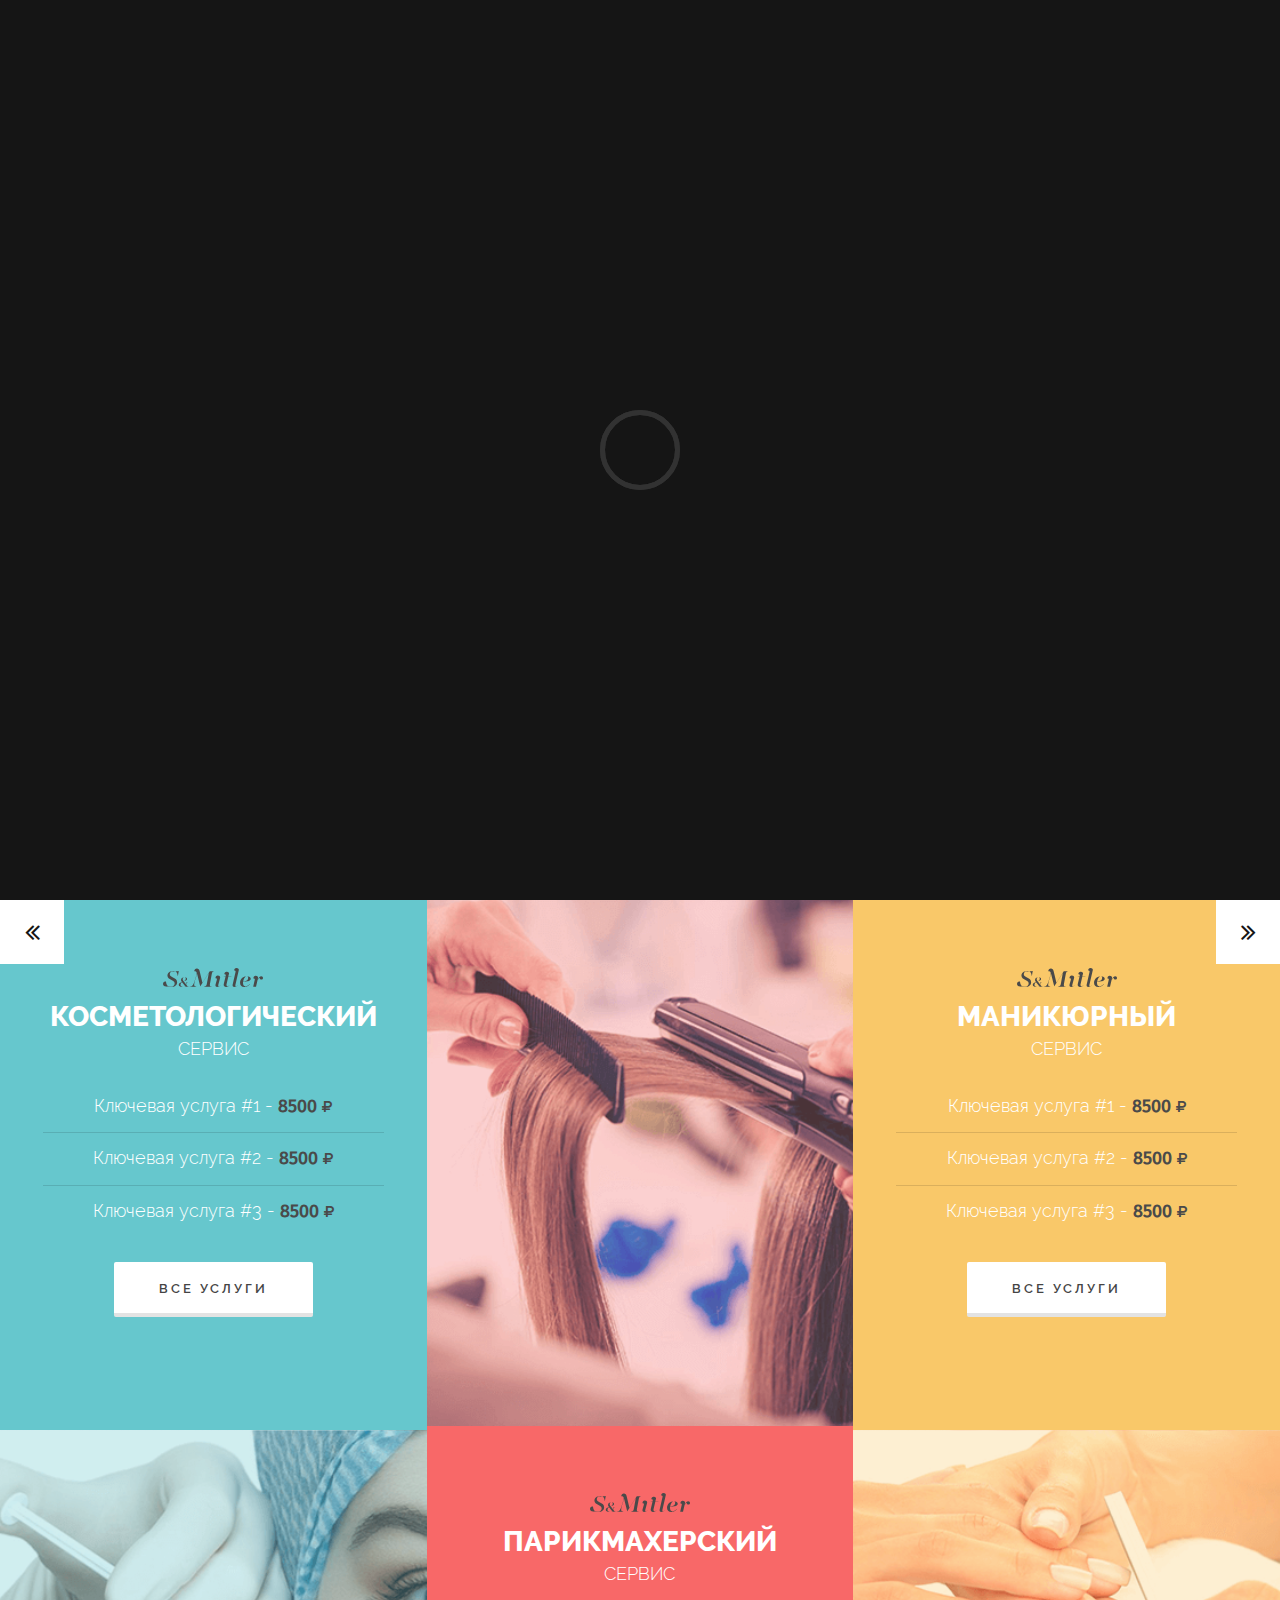
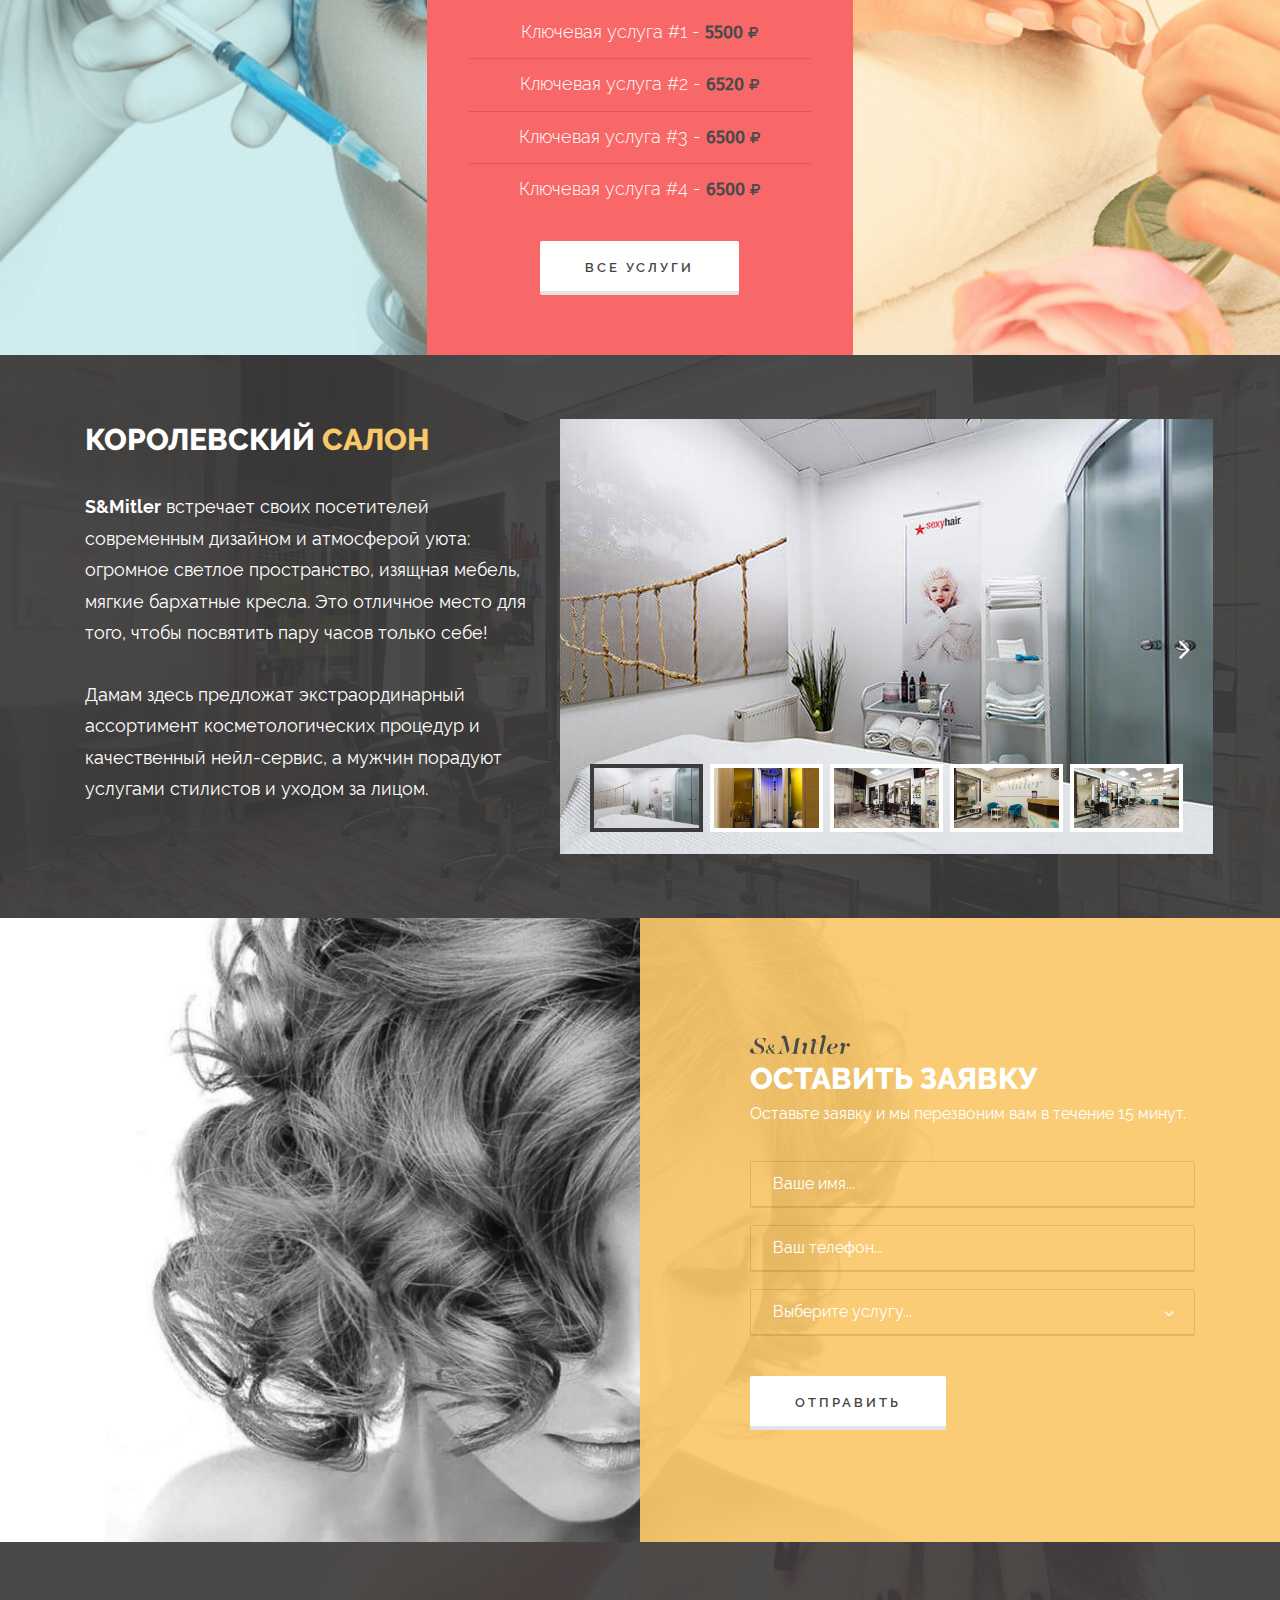
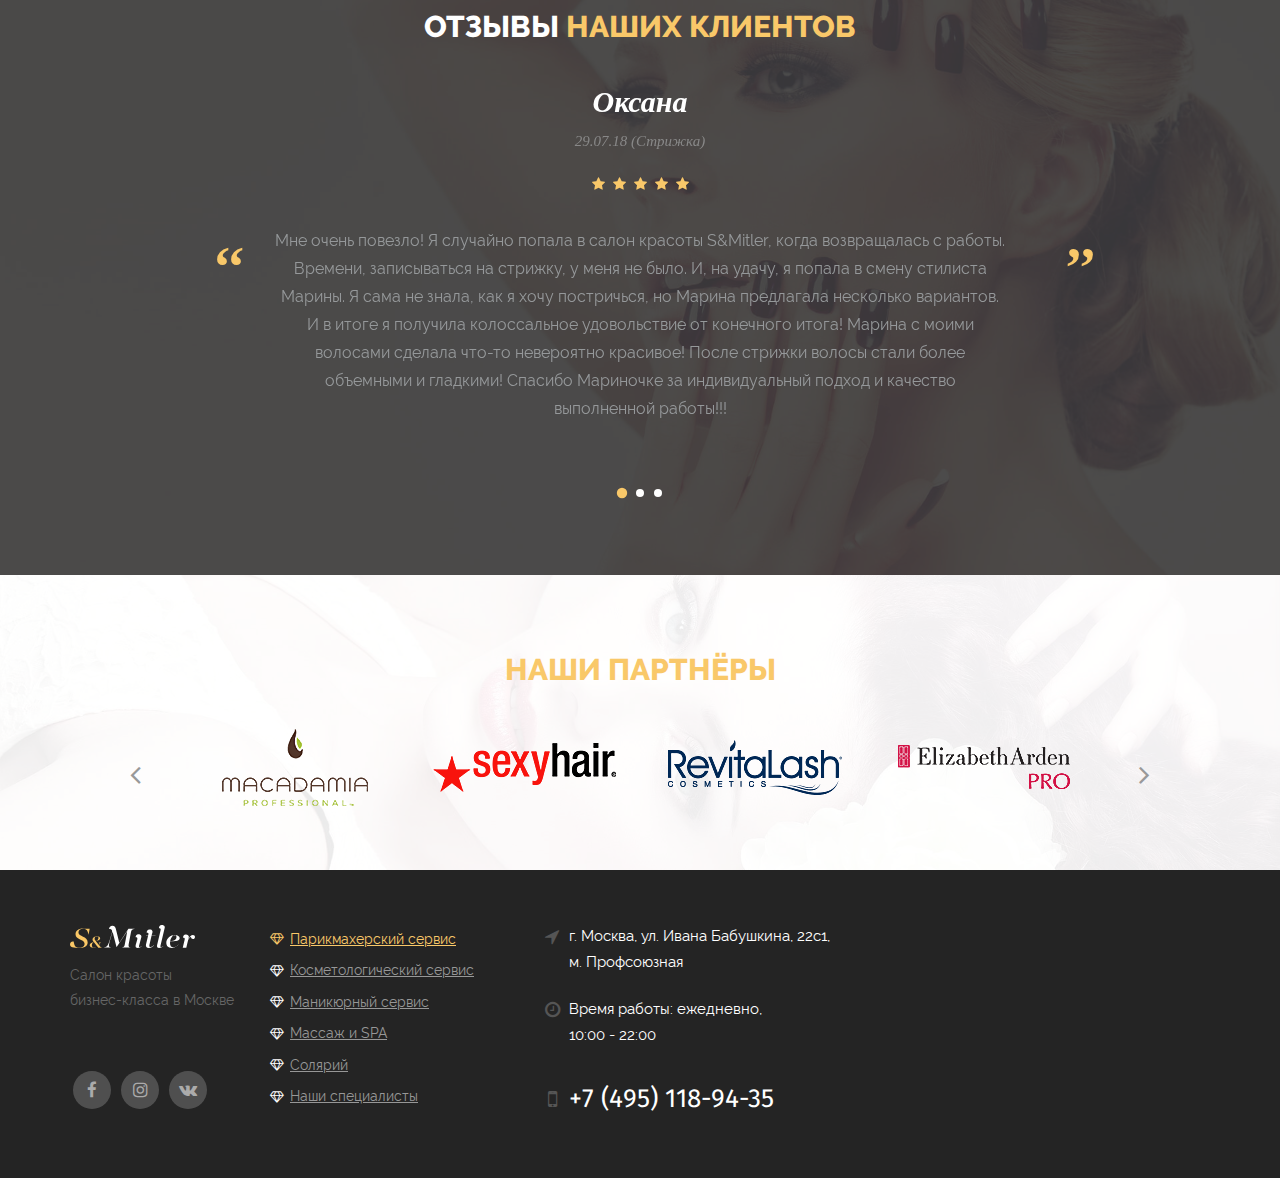
<file: SMitler/index.html>
<!DOCTYPE html>
<html lang="ru">

<head>

	<meta charset="utf-8">
	<!-- <base href="/"> -->

	<title>S&Mitler</title>
	<meta name="description" content="">

	<meta http-equiv="X-UA-Compatible" content="IE=edge">
	<meta name="viewport" content="width=device-width, initial-scale=1, maximum-scale=1">
	
	<!-- Template Basic Images Start -->
	<meta property="og:image" content="path/to/image.jpg">
	<link rel="icon" href="img/favicon/favicon.ico">
	<link rel="apple-touch-icon" sizes="180x180" href="img/favicon/apple-touch-icon-180x180.png">
	<!-- Template Basic Images End -->
	
	<!-- Custom Browsers Color Start -->
	<meta name="theme-color" content="#151515">
	<meta name="msapplication-navbutton-color" content="#151515">
	<meta name="apple-mobile-web-app-status-bar-style" content="#151515">
	<!-- Custom Browsers Color End -->
	<style>body { opacity: 0; overflow-x: hidden;} html { background-color: #151515; }</style>

	<link rel="stylesheet" href="css/main.min.css">

</head>

<body class="ishome">

	<div class="preloader">
		<div class="pulse"></div>
	</div>

	<div id="my-page">

      <div id="my-header">

      	<header class="site-header" style="background-image: url(img/top-bg.jpg);">

      		<div class="top-line">
      			<a href="#" class="logo"><img src="img/logo-1.svg" alt="Смитлер"></a>
      			<div class="phone d-none d-sm-block"><i class="fa fa-mobile"></i> +7 (495) 118-94-35</div>
      			<a href="#my-menu" class="hamburger hamburger--emphatic">
      				<span class="hamburger-box"><span class="hamburger-inner"></span></span>
      			</a>

      			<nav id="my-menu">
      				<ul>
      					<li><a href="#">Парикмахерский сервис</a></li>
      					<li><a href="#">Косметологический сервис</a></li>
      					<li><a href="#">Маникюрный сервис</a></li>
						<li><a href="#">Массаж и SPA</a></li>
						<li><a href="#">Солярий</a></li>
						<li><a href="#">Наши специалисты</a></li>
						<li><a href="#">Новости</a></li>
						<li><a href="#">Прайс-лист</a></li>
						<li><a href="#">Наши сертификаты</a></li>
						<li><a href="#">О салоне</a></li>
      				</ul>
      			</nav>

      		</div>

      		<div class="header-flex">
      			<div class="flex-center">
      				
      				<div class="container">
      					<div class="row">
      						<div class="col-md-7 col-10">
      							
      							<div class="header-composition">
      								
      								<div class="welcome">
      									<p><span>Добро пожаловать в профессиональный</span></p>
      									<h1 class="h1">Салон красоты</h1>
      									<strong><i class="fa fa-star"></i>в Москве<i class="fa fa-star"></i></strong>
      								</div>

      								<p><strong>S&Mitler</strong> – это салон красоты бизнес-класса. Мастера салона дарят посетителям уверенность в себе и индивидуальный стиль. Здесь представлены все самые востребованные услуги бьюти-индустрии.</p>

      								<a href="#" class="button">О салоне</a>

      							</div>

      						</div>				
      					</div>
      				</div>

      			</div>	
      		</div>	

      		<div class="header-social">
      			<nav class="soc">
      				<ul>
      					<li><a href=""><i class="fa fa-facebook"></i></a></li>
      					<li><a href=""><i class="fa fa-instagram"></i></a></li>
      					<li><a href=""><i class="fa fa-vk"></i></a></li>
      				</ul>	
      			</nav>
      		</div>

      		<div class="header-contacts">
      			<div class="container">
      				<div class="row">
      					<div class="col-lg-4 col-md-6">
      						<i class="fa fa-location-arrow"></i> г. Москва, ул. Ивана Бабушкина, 22с1
      					</div>
      					<div class="col-lg-4 col-md-6">
      						<div class="phone-h">
      							<i class="fa fa-mobile"></i> +7 (495) 118-94-35
      						</div>
      					</div>
      					<div class="col-lg-4 d-none d-lg-block">
      						<i class="fa fa-clock-o"></i> Время работы: ежедневно, 10:00 - 22:00
      					</div>			
      				</div>
      			</div>
      		</div>	
      		
      	</header>
      	
      </div>

      <div id="my-content">

      	<section class="s-services">
      		<div class="owl-carousel carousel-services">

      			<div class="carousel-services-item">
      				<div class="carousel-services-content">
	      				<div class="carousel-services-composition">
	      					<div class="carousel-logo"><img src="img/logo-2.svg" alt="Смитлер - салон красоты"></div>
	      					<h3 class="h3">Косметологический сервис</h3>
	      					<ul class="carousel-services-list">
	      						<li>Ключевая услуга #1 - <strong>8500 <i class="fa fa-rub"></i></strong></li>
	      						<li>Ключевая услуга #2 - <strong>8500 <i class="fa fa-rub"></i></strong></li>
	      						<li>Ключевая услуга #3 - <strong>8500 <i class="fa fa-rub"></i></strong></li>
	      					</ul>
	      					<a href="#" class="button button-white">Все услуги</a>
	      				</div>
      				</div>
      				<div class="carousel-services-image" style="background-image: url(img/service.png);"></div>
      			</div>
      			<div class="carousel-services-item">
      				<div class="carousel-services-content">
	      				<div class="carousel-services-composition">
	      					<div class="carousel-logo"><img src="img/logo-2.svg" alt="Смитлер - салон красоты"></div>
	      					<h3 class="h3">Парикмахерский сервис</h3>
	      					<ul class="carousel-services-list">
	      						<li>Ключевая услуга #1 - <strong>5500 <i class="fa fa-rub"></i></strong></li>
	      						<li>Ключевая услуга #2 - <strong>6520 <i class="fa fa-rub"></i></strong></li>
	      						<li>Ключевая услуга #3 - <strong>6500 <i class="fa fa-rub"></i></strong></li>
	      						<li>Ключевая услуга #4 - <strong>6500 <i class="fa fa-rub"></i></strong></li>
	      					</ul>
	      					<a href="#" class="button button-white">Все услуги</a>
	      				</div>
      				</div>
      				<div class="carousel-services-image" style="background-image: url(img/service2.png);"></div>
      			</div>
      			<div class="carousel-services-item">
      				<div class="carousel-services-content">
	      				<div class="carousel-services-composition">
	      					<div class="carousel-logo"><img src="img/logo-2.svg" alt="Смитлер - салон красоты"></div>
	      					<h3 class="h3">Маникюрный сервис</h3>
	      					<ul class="carousel-services-list">
	      						<li>Ключевая услуга #1 - <strong>8500 <i class="fa fa-rub"></i></strong></li>
	      						<li>Ключевая услуга #2 - <strong>8500 <i class="fa fa-rub"></i></strong></li>
	      						<li>Ключевая услуга #3 - <strong>8500 <i class="fa fa-rub"></i></strong></li>
	      					</ul>
	      					<a href="#" class="button button-white">Все услуги</a>
	      				</div>
      				</div>
      				<div class="carousel-services-image" style="background-image: url(img/service3.png);"></div>
      			</div>
      			<div class="carousel-services-item">
      				<div class="carousel-services-content">
	      				<div class="carousel-services-composition">
	      					<div class="carousel-logo"><img src="img/logo-2.svg" alt="Смитлер - салон красоты"></div>
	      					<h3 class="h3">Косметологический сервис</h3>
	      					<ul class="carousel-services-list">
	      						<li>Ключевая услуга #1 - <strong>8500 <i class="fa fa-rub"></i></strong></li>
	      						<li>Ключевая услуга #2 - <strong>8500 <i class="fa fa-rub"></i></strong></li>
	      						<li>Ключевая услуга #3 - <strong>8500 <i class="fa fa-rub"></i></strong></li>
	      					</ul>
	      					<a href="#" class="button button-white">Все услуги</a>
	      				</div>
      				</div>
      				<div class="carousel-services-image" style="background-image: url(img/service.png);"></div>
      			</div>
      			
      		</div>
      	</section>

      	<section class="s-king inverse section-overley" style="background-image: url(img/photos/foto-16.jpg);">
      		
      		<div class="container">
      			<div class="row">
      				<div class="col-lg-5">
      					
      					<h2 class="h2">Королевский салон</h2>
      					<p><strong>S&Mitler</strong> встречает своих посетителей современным дизайном и атмосферой уюта: огромное светлое пространство, изящная мебель, мягкие бархатные кресла.  Это отличное место для того, чтобы посвятить пару часов только себе!</p>
      					<p>Дамам здесь предложат экстраординарный ассортимент косметологических процедур и качественный нейл-сервис, а мужчин порадуют услугами стилистов и уходом за лицом.</p>

      				</div>	

      				<div class="col-lg-7">	

      					<div class="section-gallery fotorama" data-nav="thumbs" data-thumbwidth="105" data-thumbheight="60" data-thumbmargin="15" data-thumbborderwidth="4" data-width="100%">
      						
      						<img src="img/photos/small/foto-13.jpg" alt="Фото салона красоты">
      						<img src="img/photos/small/foto-15.jpg" alt="Фото салона красоты">
      						<img src="img/photos/small/foto-16.jpg" alt="Фото салона красоты">
      						<img src="img/photos/small/foto-18.jpg" alt="Фото салона красоты">
      						<img src="img/photos/small/foto-19.jpg" alt="Фото салона красоты">
      						<img src="img/photos/small/foto-23.jpg" alt="Фото салона красоты">

      					</div>

      				</div>	
      			</div>
      		</div>

      	</section>

      	<section class="s-call inverse" style="background-image: url(img/madama.jpg);">
      		
      		<div class="container">
      			<div class="row">
      				
      				<div class="col-lg-5 offset-lg-7 col-md-6 offset-md-6">
      					
      					<form class="callback">
      						
      						<div class="success"><span>Спасибо за заявку!</span></div>

      						<!-- Hidden Required Fields -->
							<input type="hidden" name="project_name" value="SMITLER">
							<input type="hidden" name="admin_email" value="nadezhda.deminceva@mail.ru">
							<input type="hidden" name="form_subject" value="Заявка с сайта SMITLER">
							<!-- END Hidden Required Fields -->

							<input type="hidden" name="Страница" value="">

							<div class="callback-logo"><img src="img/logo-2.svg" alt="Салон красоты Смитлер"></div>
							<div class="formhead h2">Оставить заявку</div>
							<p>Оставьте заявку и мы перезвоним вам в течение 15 минут.</p>

							<input type="text" name="Имя" placeholder="Ваше имя..." required>
							<input type="text" name="Телефон" placeholder="Ваш телефон..." required>
							<select name="Услуга">
								<option value disabled selected>Выберите услугу...</option>
								<option>Парикмахерский сервис</option>
								<option>Косметологический сервис</option>
								<option>Маникюрный сервис</option>
								<option>Массаж и SPA</option>
								<option>Солярий</option>
							</select>
							<button class="button button-white">Отправить</button>

      					</form>

      				</div>		

      			</div>
      		</div>

      	</section>

      	<section class="s-review inverse section-overley" style="background-image: url(img/bg-2.jpg);">
      		
      		<div class="container">
      			<div class="row">
      				
      				<div class="col-md-12">
      					<h2 class="h2 text-center h-first">Отзывы наших клиентов</h2>
      				</div>	

      				<div class="col-md-8 offset-md-2">
      					<div class="quotes"></div>

      					<div class="owl-carousel reviews">
      						
      						<div class="review">
      							<div class="review-header">Оксана</div>
      							<div class="review-date">29.07.18 (Стрижка)</div>
      							<div class="review-stars">
      								<i class="fa fa-star"></i>
      								<i class="fa fa-star"></i>
      								<i class="fa fa-star"></i>
      								<i class="fa fa-star"></i>
      								<i class="fa fa-star"></i>
      							</div>
      							<div class="review-text">Мне очень повезло! Я случайно попала в салон красоты S&Mitler, когда возвращалась с работы. Времени, записываться на стрижку, у меня не было. И, на удачу, я попала в смену стилиста Марины. Я сама не знала, как я хочу постричься, но Марина предлагала несколько вариантов. И в итоге я получила колоссальное удовольствие от конечного итога! Марина с моими волосами сделала что-то невероятно красивое! После стрижки волосы стали более объемными и гладкими! Спасибо Мариночке за индивидуальный подход и качество выполненной работы!!!</div>
      						</div>

      						<div class="review">
      							<div class="review-header">Александра</div>
      							<div class="review-date">29.07.18 (Маникюр)</div>
      							<div class="review-stars">
      								<i class="fa fa-star"></i>
      								<i class="fa fa-star"></i>
      								<i class="fa fa-star"></i>
      								<i class="fa fa-star"></i>
      								<i class="fa fa-star"></i>
      							</div>
      							<div class="review-text">Мне очень повезло! Я случайно попала в салон красоты S&Mitler, когда возвращалась с работы. Времени, записываться на стрижку, у меня не было. И, на удачу, я попала в смену стилиста Марины. Я сама не знала, как я хочу постричься, но Марина предлагала несколько вариантов. И в итоге я получила колоссальное удовольствие от конечного итога! Марина с моими волосами сделала что-то невероятно красивое! После стрижки волосы стали более объемными и гладкими!</div>
      						</div>

      						<div class="review">
      							<div class="review-header">Максим</div>
      							<div class="review-date">29.07.18 (Стрижка)</div>
      							<div class="review-stars">
      								<i class="fa fa-star"></i>
      								<i class="fa fa-star"></i>
      								<i class="fa fa-star"></i>
      								<i class="fa fa-star"></i>
      								<i class="fa fa-star"></i>
      							</div>
      							<div class="review-text">Мне очень повезло! Я случайно попала в салон красоты S&Mitler, когда возвращалась с работы. Времени, записываться на стрижку, у меня не было. И, на удачу, я попала в смену стилиста Марины. Я сама не знала, как я хочу постричься, но Марина предлагала несколько вариантов. И в итоге я получила колоссальное удовольствие от конечного итога!</div>
      						</div>

      					</div>

      				</div>	

      			</div>
      		</div>

      	</section>

      	<section class="s-partners section-overley" style="background-image: url(img/bg-3.jpg);">
      		<div class="container">
      			<div class="row">
      				
      				<div class="col-md-12">
      					<h2 class="h2 text-center">Наши партнёры</h2>
      				</div>

      				<div class="col-md-10 offset-md-1">
      					
      					<div class="owl-carousel partners">
      						
      						<div class="partner">
      							<img src="img/partners/brend1.png" alt="Партнёр">
      						</div>

      						<div class="partner">
      							<img src="img/partners/brend2.png" alt="Партнёр">
      						</div>

      						<div class="partner">
      							<img src="img/partners/brend3.png" alt="Партнёр">
      						</div>

      						<div class="partner">
      							<img src="img/partners/brend4.png" alt="Партнёр">
      						</div>

      						<div class="partner">
      							<img src="img/partners/brend1.png" alt="Партнёр">
      						</div>

      						<div class="partner">
      							<img src="img/partners/brend2.png" alt="Партнёр">
      						</div>

      					</div>

      				</div>

      			</div>
      		</div>
      	</section>
      	
      </div>

      <div id="my-footer">
      	
      	<div class="main-footer">
      		<div class="container">
      			<div class="row">
      				
      				<div class="col-xl-2 col-md-4 col-sm-6"><div class="footer-column">

      					<img src="img/logo-1.svg" alt="Салон красоты Смитлер" class="logo-footer">
      					<p>Салон красоты <br>бизнес-класса в Москве</p>
      					<div class="social-footer">
			      			<nav class="soc">
			      				<ul>
			      					<li><a href=""><i class="fa fa-facebook"></i></a></li>
			      					<li><a href=""><i class="fa fa-instagram"></i></a></li>
			      					<li><a href=""><i class="fa fa-vk"></i></a></li>
			      				</ul>	
			      			</nav>
			      		</div>

      				</div></div>
      				<div class="col-xl-3 col-md-4 col-sm-6"><div class="footer-column">
      					
      					<nav class="footer-menu">
      						<ul>
      							<li class="active"><a href="#">Парикмахерский сервис</a></li>
      							<li><a href="#">Косметологический сервис</a></li>
      							<li><a href="#">Маникюрный сервис</a></li>
      							<li><a href="#">Массаж и SPA</a></li>
      							<li><a href="#">Солярий</a></li>
      							<li><a href="#">Наши специалисты</a></li>
      						</ul>
      					</nav>
      					
      				</div></div>
      				<div class="col-xl-3 col-md-4 col-sm-6"><div class="footer-column">
      					
      					<p class="footer-addr"><i class="fa fa-location-arrow"></i> г. Москва, ул. Ивана Бабушкина, 22с1, м. Профсоюзная</p>
      					<p class="footer-addr"><i class="fa fa-clock-o"></i> Время работы: ежедневно, <br>10:00 - 22:00</p>
      					<p class="footer-addr"><span class="footer-phone"><i class="fa fa-mobile"></i> +7 (495) 118-94-35</span></p>
      					
      				</div></div>
      				<div class="col-xl-4 col-md-12 col-sm-6"><div class="footer-column">
      					
      					<div class="map">
      						<script type="text/javascript" charset="utf-8" async src="https://api-maps.yandex.ru/services/constructor/1.0/js/?um=constructor%3Ae4d780d7b7fcd533c2ba74a81a58f0b8bec78dab3dd64011ca3caa1d5b5902af&amp;width=100%&amp;height=200&amp;lang=ru_RU&amp;scroll=true"></script>
      					</div>
      					
      				</div></div>

      			</div>
      		</div>
      	</div>

      </div>

   </div>

   <div class="top" title="Наверх"><i class="fa fa-angle-double-up"></i></div>

	<script src="js/scripts.min.js"></script>

</body>
</html>
</file>
<file: SMitler/css/main.min.css>
@charset "UTF-8";@font-face{font-family:raleway;font-weight:400;font-style:normal;src:url(../fonts/RalewayRegular/RalewayRegular.eot);src:url(../fonts/RalewayRegular/RalewayRegular.eot?#iefix) format("embedded-opentype"),url(../fonts/RalewayRegular/RalewayRegular.woff) format("woff"),url(../fonts/RalewayRegular/RalewayRegular.ttf) format("truetype")}@font-face{font-family:raleway;font-weight:700;font-style:normal;src:url(../fonts/RalewayBold/RalewayBold.eot);src:url(../fonts/RalewayBold/RalewayBold.eot?#iefix) format("embedded-opentype"),url(../fonts/RalewayBold/RalewayBold.woff) format("woff"),url(../fonts/RalewayBold/RalewayBold.ttf) format("truetype")}@font-face{font-family:raleway;font-weight:800;font-style:normal;src:url(../fonts/RalewayExtraBold/RalewayExtraBold.eot);src:url(../fonts/RalewayExtraBold/RalewayExtraBold.eot?#iefix) format("embedded-opentype"),url(../fonts/RalewayExtraBold/RalewayExtraBold.woff) format("woff"),url(../fonts/RalewayExtraBold/RalewayExtraBold.ttf) format("truetype")}@font-face{font-family:raleway;font-weight:300;font-style:normal;src:url(../fonts/RalewayLight/RalewayLight.eot);src:url(../fonts/RalewayLight/RalewayLight.eot?#iefix) format("embedded-opentype"),url(../fonts/RalewayLight/RalewayLight.woff) format("woff"),url(../fonts/RalewayLight/RalewayLight.ttf) format("truetype")}@font-face{font-family:raleway;font-weight:600;font-style:normal;src:url(../fonts/RalewaySemiBold/RalewaySemiBold.eot);src:url(../fonts/RalewaySemiBold/RalewaySemiBold.eot?#iefix) format("embedded-opentype"),url(../fonts/RalewaySemiBold/RalewaySemiBold.woff) format("woff"),url(../fonts/RalewaySemiBold/RalewaySemiBold.ttf) format("truetype")}@font-face{font-family:raleway;font-weight:100;font-style:normal;src:url(../fonts/RalewayThin/RalewayThin.eot);src:url(../fonts/RalewayThin/RalewayThin.eot?#iefix) format("embedded-opentype"),url(../fonts/RalewayThin/RalewayThin.woff) format("woff"),url(../fonts/RalewayThin/RalewayThin.ttf) format("truetype")}@font-face{font-family:firasans;font-weight:400;font-style:normal;src:url(../fonts/FiraSansRegular/FiraSansRegular.eot);src:url(../fonts/FiraSansRegular/FiraSansRegular.eot?#iefix) format("embedded-opentype"),url(../fonts/FiraSansRegular/FiraSansRegular.woff) format("woff"),url(../fonts/FiraSansRegular/FiraSansRegular.ttf) format("truetype")}*,::after,::before{-webkit-box-sizing:border-box;box-sizing:border-box}html{font-family:sans-serif;line-height:1.15;-webkit-text-size-adjust:100%;-ms-text-size-adjust:100%;-ms-overflow-style:scrollbar;-webkit-tap-highlight-color:transparent}@-ms-viewport{width:device-width}article,aside,dialog,figcaption,figure,footer,header,hgroup,main,nav,section{display:block}body{margin:0;font-family:-apple-system,BlinkMacSystemFont,"Segoe UI",Roboto,"Helvetica Neue",Arial,sans-serif,"Apple Color Emoji","Segoe UI Emoji","Segoe UI Symbol";font-size:1rem;font-weight:400;line-height:1.5;color:#212529;text-align:left;background-color:#fff}[tabindex="-1"]:focus{outline:0!important}hr{-webkit-box-sizing:content-box;box-sizing:content-box;height:0;overflow:visible}h1,h2,h3,h4,h5,h6{margin-top:0;margin-bottom:.5rem}p{margin-top:0;margin-bottom:1rem}abbr[data-original-title],abbr[title]{text-decoration:underline;-webkit-text-decoration:underline dotted;text-decoration:underline dotted;cursor:help;border-bottom:0}address{margin-bottom:1rem;font-style:normal;line-height:inherit}dl,ol,ul{margin-top:0;margin-bottom:1rem}ol ol,ol ul,ul ol,ul ul{margin-bottom:0}dt{font-weight:700}dd{margin-bottom:.5rem;margin-left:0}blockquote{margin:0 0 1rem}dfn{font-style:italic}b,strong{font-weight:bolder}small{font-size:80%}sub,sup{position:relative;font-size:75%;line-height:0;vertical-align:baseline}sub{bottom:-.25em}sup{top:-.5em}a{color:#66c7cd;text-decoration:none;background-color:transparent;-webkit-text-decoration-skip:objects}a:hover{color:#39a7ae;text-decoration:underline}a:not([href]):not([tabindex]){color:inherit;text-decoration:none}a:not([href]):not([tabindex]):focus,a:not([href]):not([tabindex]):hover{color:inherit;text-decoration:none}a:not([href]):not([tabindex]):focus{outline:0}code,kbd,pre,samp{font-family:monospace,monospace;font-size:1em}pre{margin-top:0;margin-bottom:1rem;overflow:auto;-ms-overflow-style:scrollbar}figure{margin:0 0 1rem}img{vertical-align:middle;border-style:none}svg:not(:root){overflow:hidden}table{border-collapse:collapse}caption{padding-top:.75rem;padding-bottom:.75rem;color:#6c757d;text-align:left;caption-side:bottom}th{text-align:inherit}label{display:inline-block;margin-bottom:.5rem}button{border-radius:0}button:focus{outline:1px dotted;outline:5px auto -webkit-focus-ring-color}button,input,optgroup,select,textarea{margin:0;font-family:inherit;font-size:inherit;line-height:inherit}button,input{overflow:visible}button,select{text-transform:none}[type=reset],[type=submit],button,html [type=button]{-webkit-appearance:button}[type=button]::-moz-focus-inner,[type=reset]::-moz-focus-inner,[type=submit]::-moz-focus-inner,button::-moz-focus-inner{padding:0;border-style:none}input[type=checkbox],input[type=radio]{-webkit-box-sizing:border-box;box-sizing:border-box;padding:0}input[type=date],input[type=datetime-local],input[type=month],input[type=time]{-webkit-appearance:listbox}textarea{overflow:auto;resize:vertical}fieldset{min-width:0;padding:0;margin:0;border:0}legend{display:block;width:100%;max-width:100%;padding:0;margin-bottom:.5rem;font-size:1.5rem;line-height:inherit;color:inherit;white-space:normal}progress{vertical-align:baseline}[type=number]::-webkit-inner-spin-button,[type=number]::-webkit-outer-spin-button{height:auto}[type=search]{outline-offset:-2px;-webkit-appearance:none}[type=search]::-webkit-search-cancel-button,[type=search]::-webkit-search-decoration{-webkit-appearance:none}::-webkit-file-upload-button{font:inherit;-webkit-appearance:button}output{display:inline-block}summary{display:list-item;cursor:pointer}template{display:none}[hidden]{display:none!important}@-ms-viewport{width:device-width}html{-webkit-box-sizing:border-box;box-sizing:border-box;-ms-overflow-style:scrollbar}*,::after,::before{-webkit-box-sizing:inherit;box-sizing:inherit}.container{width:100%;padding-right:15px;padding-left:15px;margin-right:auto;margin-left:auto}@media (min-width:576px){.container{max-width:540px}}@media (min-width:768px){.container{max-width:720px}}@media (min-width:992px){.container{max-width:960px}}@media (min-width:1200px){.container{max-width:1140px}}.container-fluid{width:100%;padding-right:15px;padding-left:15px;margin-right:auto;margin-left:auto}.row{display:-webkit-box;display:-webkit-flex;display:-ms-flexbox;display:flex;-webkit-flex-wrap:wrap;-ms-flex-wrap:wrap;flex-wrap:wrap;margin-right:-15px;margin-left:-15px}.no-gutters{margin-right:0;margin-left:0}.no-gutters>.col,.no-gutters>[class*=col-]{padding-right:0;padding-left:0}.col,.col-1,.col-10,.col-11,.col-12,.col-2,.col-3,.col-4,.col-5,.col-6,.col-7,.col-8,.col-9,.col-auto,.col-lg,.col-lg-1,.col-lg-10,.col-lg-11,.col-lg-12,.col-lg-2,.col-lg-3,.col-lg-4,.col-lg-5,.col-lg-6,.col-lg-7,.col-lg-8,.col-lg-9,.col-lg-auto,.col-md,.col-md-1,.col-md-10,.col-md-11,.col-md-12,.col-md-2,.col-md-3,.col-md-4,.col-md-5,.col-md-6,.col-md-7,.col-md-8,.col-md-9,.col-md-auto,.col-sm,.col-sm-1,.col-sm-10,.col-sm-11,.col-sm-12,.col-sm-2,.col-sm-3,.col-sm-4,.col-sm-5,.col-sm-6,.col-sm-7,.col-sm-8,.col-sm-9,.col-sm-auto,.col-xl,.col-xl-1,.col-xl-10,.col-xl-11,.col-xl-12,.col-xl-2,.col-xl-3,.col-xl-4,.col-xl-5,.col-xl-6,.col-xl-7,.col-xl-8,.col-xl-9,.col-xl-auto{position:relative;width:100%;min-height:1px;padding-right:15px;padding-left:15px}.col{-webkit-flex-basis:0;-ms-flex-preferred-size:0;flex-basis:0;-webkit-box-flex:1;-webkit-flex-grow:1;-ms-flex-positive:1;flex-grow:1;max-width:100%}.col-auto{-webkit-box-flex:0;-webkit-flex:0 0 auto;-ms-flex:0 0 auto;flex:0 0 auto;width:auto;max-width:none}.col-1{-webkit-box-flex:0;-webkit-flex:0 0 8.33333%;-ms-flex:0 0 8.33333%;flex:0 0 8.33333%;max-width:8.33333%}.col-2{-webkit-box-flex:0;-webkit-flex:0 0 16.66667%;-ms-flex:0 0 16.66667%;flex:0 0 16.66667%;max-width:16.66667%}.col-3{-webkit-box-flex:0;-webkit-flex:0 0 25%;-ms-flex:0 0 25%;flex:0 0 25%;max-width:25%}.col-4{-webkit-box-flex:0;-webkit-flex:0 0 33.33333%;-ms-flex:0 0 33.33333%;flex:0 0 33.33333%;max-width:33.33333%}.col-5{-webkit-box-flex:0;-webkit-flex:0 0 41.66667%;-ms-flex:0 0 41.66667%;flex:0 0 41.66667%;max-width:41.66667%}.col-6{-webkit-box-flex:0;-webkit-flex:0 0 50%;-ms-flex:0 0 50%;flex:0 0 50%;max-width:50%}.col-7{-webkit-box-flex:0;-webkit-flex:0 0 58.33333%;-ms-flex:0 0 58.33333%;flex:0 0 58.33333%;max-width:58.33333%}.col-8{-webkit-box-flex:0;-webkit-flex:0 0 66.66667%;-ms-flex:0 0 66.66667%;flex:0 0 66.66667%;max-width:66.66667%}.col-9{-webkit-box-flex:0;-webkit-flex:0 0 75%;-ms-flex:0 0 75%;flex:0 0 75%;max-width:75%}.col-10{-webkit-box-flex:0;-webkit-flex:0 0 83.33333%;-ms-flex:0 0 83.33333%;flex:0 0 83.33333%;max-width:83.33333%}.col-11{-webkit-box-flex:0;-webkit-flex:0 0 91.66667%;-ms-flex:0 0 91.66667%;flex:0 0 91.66667%;max-width:91.66667%}.col-12{-webkit-box-flex:0;-webkit-flex:0 0 100%;-ms-flex:0 0 100%;flex:0 0 100%;max-width:100%}.order-first{-webkit-box-ordinal-group:0;-webkit-order:-1;-ms-flex-order:-1;order:-1}.order-last{-webkit-box-ordinal-group:14;-webkit-order:13;-ms-flex-order:13;order:13}.order-0{-webkit-box-ordinal-group:1;-webkit-order:0;-ms-flex-order:0;order:0}.order-1{-webkit-box-ordinal-group:2;-webkit-order:1;-ms-flex-order:1;order:1}.order-2{-webkit-box-ordinal-group:3;-webkit-order:2;-ms-flex-order:2;order:2}.order-3{-webkit-box-ordinal-group:4;-webkit-order:3;-ms-flex-order:3;order:3}.order-4{-webkit-box-ordinal-group:5;-webkit-order:4;-ms-flex-order:4;order:4}.order-5{-webkit-box-ordinal-group:6;-webkit-order:5;-ms-flex-order:5;order:5}.order-6{-webkit-box-ordinal-group:7;-webkit-order:6;-ms-flex-order:6;order:6}.order-7{-webkit-box-ordinal-group:8;-webkit-order:7;-ms-flex-order:7;order:7}.order-8{-webkit-box-ordinal-group:9;-webkit-order:8;-ms-flex-order:8;order:8}.order-9{-webkit-box-ordinal-group:10;-webkit-order:9;-ms-flex-order:9;order:9}.order-10{-webkit-box-ordinal-group:11;-webkit-order:10;-ms-flex-order:10;order:10}.order-11{-webkit-box-ordinal-group:12;-webkit-order:11;-ms-flex-order:11;order:11}.order-12{-webkit-box-ordinal-group:13;-webkit-order:12;-ms-flex-order:12;order:12}.offset-1{margin-left:8.33333%}.offset-2{margin-left:16.66667%}.offset-3{margin-left:25%}.offset-4{margin-left:33.33333%}.offset-5{margin-left:41.66667%}.offset-6{margin-left:50%}.offset-7{margin-left:58.33333%}.offset-8{margin-left:66.66667%}.offset-9{margin-left:75%}.offset-10{margin-left:83.33333%}.offset-11{margin-left:91.66667%}@media (min-width:576px){.col-sm{-webkit-flex-basis:0;-ms-flex-preferred-size:0;flex-basis:0;-webkit-box-flex:1;-webkit-flex-grow:1;-ms-flex-positive:1;flex-grow:1;max-width:100%}.col-sm-auto{-webkit-box-flex:0;-webkit-flex:0 0 auto;-ms-flex:0 0 auto;flex:0 0 auto;width:auto;max-width:none}.col-sm-1{-webkit-box-flex:0;-webkit-flex:0 0 8.33333%;-ms-flex:0 0 8.33333%;flex:0 0 8.33333%;max-width:8.33333%}.col-sm-2{-webkit-box-flex:0;-webkit-flex:0 0 16.66667%;-ms-flex:0 0 16.66667%;flex:0 0 16.66667%;max-width:16.66667%}.col-sm-3{-webkit-box-flex:0;-webkit-flex:0 0 25%;-ms-flex:0 0 25%;flex:0 0 25%;max-width:25%}.col-sm-4{-webkit-box-flex:0;-webkit-flex:0 0 33.33333%;-ms-flex:0 0 33.33333%;flex:0 0 33.33333%;max-width:33.33333%}.col-sm-5{-webkit-box-flex:0;-webkit-flex:0 0 41.66667%;-ms-flex:0 0 41.66667%;flex:0 0 41.66667%;max-width:41.66667%}.col-sm-6{-webkit-box-flex:0;-webkit-flex:0 0 50%;-ms-flex:0 0 50%;flex:0 0 50%;max-width:50%}.col-sm-7{-webkit-box-flex:0;-webkit-flex:0 0 58.33333%;-ms-flex:0 0 58.33333%;flex:0 0 58.33333%;max-width:58.33333%}.col-sm-8{-webkit-box-flex:0;-webkit-flex:0 0 66.66667%;-ms-flex:0 0 66.66667%;flex:0 0 66.66667%;max-width:66.66667%}.col-sm-9{-webkit-box-flex:0;-webkit-flex:0 0 75%;-ms-flex:0 0 75%;flex:0 0 75%;max-width:75%}.col-sm-10{-webkit-box-flex:0;-webkit-flex:0 0 83.33333%;-ms-flex:0 0 83.33333%;flex:0 0 83.33333%;max-width:83.33333%}.col-sm-11{-webkit-box-flex:0;-webkit-flex:0 0 91.66667%;-ms-flex:0 0 91.66667%;flex:0 0 91.66667%;max-width:91.66667%}.col-sm-12{-webkit-box-flex:0;-webkit-flex:0 0 100%;-ms-flex:0 0 100%;flex:0 0 100%;max-width:100%}.order-sm-first{-webkit-box-ordinal-group:0;-webkit-order:-1;-ms-flex-order:-1;order:-1}.order-sm-last{-webkit-box-ordinal-group:14;-webkit-order:13;-ms-flex-order:13;order:13}.order-sm-0{-webkit-box-ordinal-group:1;-webkit-order:0;-ms-flex-order:0;order:0}.order-sm-1{-webkit-box-ordinal-group:2;-webkit-order:1;-ms-flex-order:1;order:1}.order-sm-2{-webkit-box-ordinal-group:3;-webkit-order:2;-ms-flex-order:2;order:2}.order-sm-3{-webkit-box-ordinal-group:4;-webkit-order:3;-ms-flex-order:3;order:3}.order-sm-4{-webkit-box-ordinal-group:5;-webkit-order:4;-ms-flex-order:4;order:4}.order-sm-5{-webkit-box-ordinal-group:6;-webkit-order:5;-ms-flex-order:5;order:5}.order-sm-6{-webkit-box-ordinal-group:7;-webkit-order:6;-ms-flex-order:6;order:6}.order-sm-7{-webkit-box-ordinal-group:8;-webkit-order:7;-ms-flex-order:7;order:7}.order-sm-8{-webkit-box-ordinal-group:9;-webkit-order:8;-ms-flex-order:8;order:8}.order-sm-9{-webkit-box-ordinal-group:10;-webkit-order:9;-ms-flex-order:9;order:9}.order-sm-10{-webkit-box-ordinal-group:11;-webkit-order:10;-ms-flex-order:10;order:10}.order-sm-11{-webkit-box-ordinal-group:12;-webkit-order:11;-ms-flex-order:11;order:11}.order-sm-12{-webkit-box-ordinal-group:13;-webkit-order:12;-ms-flex-order:12;order:12}.offset-sm-0{margin-left:0}.offset-sm-1{margin-left:8.33333%}.offset-sm-2{margin-left:16.66667%}.offset-sm-3{margin-left:25%}.offset-sm-4{margin-left:33.33333%}.offset-sm-5{margin-left:41.66667%}.offset-sm-6{margin-left:50%}.offset-sm-7{margin-left:58.33333%}.offset-sm-8{margin-left:66.66667%}.offset-sm-9{margin-left:75%}.offset-sm-10{margin-left:83.33333%}.offset-sm-11{margin-left:91.66667%}}@media (min-width:768px){.col-md{-webkit-flex-basis:0;-ms-flex-preferred-size:0;flex-basis:0;-webkit-box-flex:1;-webkit-flex-grow:1;-ms-flex-positive:1;flex-grow:1;max-width:100%}.col-md-auto{-webkit-box-flex:0;-webkit-flex:0 0 auto;-ms-flex:0 0 auto;flex:0 0 auto;width:auto;max-width:none}.col-md-1{-webkit-box-flex:0;-webkit-flex:0 0 8.33333%;-ms-flex:0 0 8.33333%;flex:0 0 8.33333%;max-width:8.33333%}.col-md-2{-webkit-box-flex:0;-webkit-flex:0 0 16.66667%;-ms-flex:0 0 16.66667%;flex:0 0 16.66667%;max-width:16.66667%}.col-md-3{-webkit-box-flex:0;-webkit-flex:0 0 25%;-ms-flex:0 0 25%;flex:0 0 25%;max-width:25%}.col-md-4{-webkit-box-flex:0;-webkit-flex:0 0 33.33333%;-ms-flex:0 0 33.33333%;flex:0 0 33.33333%;max-width:33.33333%}.col-md-5{-webkit-box-flex:0;-webkit-flex:0 0 41.66667%;-ms-flex:0 0 41.66667%;flex:0 0 41.66667%;max-width:41.66667%}.col-md-6{-webkit-box-flex:0;-webkit-flex:0 0 50%;-ms-flex:0 0 50%;flex:0 0 50%;max-width:50%}.col-md-7{-webkit-box-flex:0;-webkit-flex:0 0 58.33333%;-ms-flex:0 0 58.33333%;flex:0 0 58.33333%;max-width:58.33333%}.col-md-8{-webkit-box-flex:0;-webkit-flex:0 0 66.66667%;-ms-flex:0 0 66.66667%;flex:0 0 66.66667%;max-width:66.66667%}.col-md-9{-webkit-box-flex:0;-webkit-flex:0 0 75%;-ms-flex:0 0 75%;flex:0 0 75%;max-width:75%}.col-md-10{-webkit-box-flex:0;-webkit-flex:0 0 83.33333%;-ms-flex:0 0 83.33333%;flex:0 0 83.33333%;max-width:83.33333%}.col-md-11{-webkit-box-flex:0;-webkit-flex:0 0 91.66667%;-ms-flex:0 0 91.66667%;flex:0 0 91.66667%;max-width:91.66667%}.col-md-12{-webkit-box-flex:0;-webkit-flex:0 0 100%;-ms-flex:0 0 100%;flex:0 0 100%;max-width:100%}.order-md-first{-webkit-box-ordinal-group:0;-webkit-order:-1;-ms-flex-order:-1;order:-1}.order-md-last{-webkit-box-ordinal-group:14;-webkit-order:13;-ms-flex-order:13;order:13}.order-md-0{-webkit-box-ordinal-group:1;-webkit-order:0;-ms-flex-order:0;order:0}.order-md-1{-webkit-box-ordinal-group:2;-webkit-order:1;-ms-flex-order:1;order:1}.order-md-2{-webkit-box-ordinal-group:3;-webkit-order:2;-ms-flex-order:2;order:2}.order-md-3{-webkit-box-ordinal-group:4;-webkit-order:3;-ms-flex-order:3;order:3}.order-md-4{-webkit-box-ordinal-group:5;-webkit-order:4;-ms-flex-order:4;order:4}.order-md-5{-webkit-box-ordinal-group:6;-webkit-order:5;-ms-flex-order:5;order:5}.order-md-6{-webkit-box-ordinal-group:7;-webkit-order:6;-ms-flex-order:6;order:6}.order-md-7{-webkit-box-ordinal-group:8;-webkit-order:7;-ms-flex-order:7;order:7}.order-md-8{-webkit-box-ordinal-group:9;-webkit-order:8;-ms-flex-order:8;order:8}.order-md-9{-webkit-box-ordinal-group:10;-webkit-order:9;-ms-flex-order:9;order:9}.order-md-10{-webkit-box-ordinal-group:11;-webkit-order:10;-ms-flex-order:10;order:10}.order-md-11{-webkit-box-ordinal-group:12;-webkit-order:11;-ms-flex-order:11;order:11}.order-md-12{-webkit-box-ordinal-group:13;-webkit-order:12;-ms-flex-order:12;order:12}.offset-md-0{margin-left:0}.offset-md-1{margin-left:8.33333%}.offset-md-2{margin-left:16.66667%}.offset-md-3{margin-left:25%}.offset-md-4{margin-left:33.33333%}.offset-md-5{margin-left:41.66667%}.offset-md-6{margin-left:50%}.offset-md-7{margin-left:58.33333%}.offset-md-8{margin-left:66.66667%}.offset-md-9{margin-left:75%}.offset-md-10{margin-left:83.33333%}.offset-md-11{margin-left:91.66667%}}@media (min-width:992px){.col-lg{-webkit-flex-basis:0;-ms-flex-preferred-size:0;flex-basis:0;-webkit-box-flex:1;-webkit-flex-grow:1;-ms-flex-positive:1;flex-grow:1;max-width:100%}.col-lg-auto{-webkit-box-flex:0;-webkit-flex:0 0 auto;-ms-flex:0 0 auto;flex:0 0 auto;width:auto;max-width:none}.col-lg-1{-webkit-box-flex:0;-webkit-flex:0 0 8.33333%;-ms-flex:0 0 8.33333%;flex:0 0 8.33333%;max-width:8.33333%}.col-lg-2{-webkit-box-flex:0;-webkit-flex:0 0 16.66667%;-ms-flex:0 0 16.66667%;flex:0 0 16.66667%;max-width:16.66667%}.col-lg-3{-webkit-box-flex:0;-webkit-flex:0 0 25%;-ms-flex:0 0 25%;flex:0 0 25%;max-width:25%}.col-lg-4{-webkit-box-flex:0;-webkit-flex:0 0 33.33333%;-ms-flex:0 0 33.33333%;flex:0 0 33.33333%;max-width:33.33333%}.col-lg-5{-webkit-box-flex:0;-webkit-flex:0 0 41.66667%;-ms-flex:0 0 41.66667%;flex:0 0 41.66667%;max-width:41.66667%}.col-lg-6{-webkit-box-flex:0;-webkit-flex:0 0 50%;-ms-flex:0 0 50%;flex:0 0 50%;max-width:50%}.col-lg-7{-webkit-box-flex:0;-webkit-flex:0 0 58.33333%;-ms-flex:0 0 58.33333%;flex:0 0 58.33333%;max-width:58.33333%}.col-lg-8{-webkit-box-flex:0;-webkit-flex:0 0 66.66667%;-ms-flex:0 0 66.66667%;flex:0 0 66.66667%;max-width:66.66667%}.col-lg-9{-webkit-box-flex:0;-webkit-flex:0 0 75%;-ms-flex:0 0 75%;flex:0 0 75%;max-width:75%}.col-lg-10{-webkit-box-flex:0;-webkit-flex:0 0 83.33333%;-ms-flex:0 0 83.33333%;flex:0 0 83.33333%;max-width:83.33333%}.col-lg-11{-webkit-box-flex:0;-webkit-flex:0 0 91.66667%;-ms-flex:0 0 91.66667%;flex:0 0 91.66667%;max-width:91.66667%}.col-lg-12{-webkit-box-flex:0;-webkit-flex:0 0 100%;-ms-flex:0 0 100%;flex:0 0 100%;max-width:100%}.order-lg-first{-webkit-box-ordinal-group:0;-webkit-order:-1;-ms-flex-order:-1;order:-1}.order-lg-last{-webkit-box-ordinal-group:14;-webkit-order:13;-ms-flex-order:13;order:13}.order-lg-0{-webkit-box-ordinal-group:1;-webkit-order:0;-ms-flex-order:0;order:0}.order-lg-1{-webkit-box-ordinal-group:2;-webkit-order:1;-ms-flex-order:1;order:1}.order-lg-2{-webkit-box-ordinal-group:3;-webkit-order:2;-ms-flex-order:2;order:2}.order-lg-3{-webkit-box-ordinal-group:4;-webkit-order:3;-ms-flex-order:3;order:3}.order-lg-4{-webkit-box-ordinal-group:5;-webkit-order:4;-ms-flex-order:4;order:4}.order-lg-5{-webkit-box-ordinal-group:6;-webkit-order:5;-ms-flex-order:5;order:5}.order-lg-6{-webkit-box-ordinal-group:7;-webkit-order:6;-ms-flex-order:6;order:6}.order-lg-7{-webkit-box-ordinal-group:8;-webkit-order:7;-ms-flex-order:7;order:7}.order-lg-8{-webkit-box-ordinal-group:9;-webkit-order:8;-ms-flex-order:8;order:8}.order-lg-9{-webkit-box-ordinal-group:10;-webkit-order:9;-ms-flex-order:9;order:9}.order-lg-10{-webkit-box-ordinal-group:11;-webkit-order:10;-ms-flex-order:10;order:10}.order-lg-11{-webkit-box-ordinal-group:12;-webkit-order:11;-ms-flex-order:11;order:11}.order-lg-12{-webkit-box-ordinal-group:13;-webkit-order:12;-ms-flex-order:12;order:12}.offset-lg-0{margin-left:0}.offset-lg-1{margin-left:8.33333%}.offset-lg-2{margin-left:16.66667%}.offset-lg-3{margin-left:25%}.offset-lg-4{margin-left:33.33333%}.offset-lg-5{margin-left:41.66667%}.offset-lg-6{margin-left:50%}.offset-lg-7{margin-left:58.33333%}.offset-lg-8{margin-left:66.66667%}.offset-lg-9{margin-left:75%}.offset-lg-10{margin-left:83.33333%}.offset-lg-11{margin-left:91.66667%}}@media (min-width:1200px){.col-xl{-webkit-flex-basis:0;-ms-flex-preferred-size:0;flex-basis:0;-webkit-box-flex:1;-webkit-flex-grow:1;-ms-flex-positive:1;flex-grow:1;max-width:100%}.col-xl-auto{-webkit-box-flex:0;-webkit-flex:0 0 auto;-ms-flex:0 0 auto;flex:0 0 auto;width:auto;max-width:none}.col-xl-1{-webkit-box-flex:0;-webkit-flex:0 0 8.33333%;-ms-flex:0 0 8.33333%;flex:0 0 8.33333%;max-width:8.33333%}.col-xl-2{-webkit-box-flex:0;-webkit-flex:0 0 16.66667%;-ms-flex:0 0 16.66667%;flex:0 0 16.66667%;max-width:16.66667%}.col-xl-3{-webkit-box-flex:0;-webkit-flex:0 0 25%;-ms-flex:0 0 25%;flex:0 0 25%;max-width:25%}.col-xl-4{-webkit-box-flex:0;-webkit-flex:0 0 33.33333%;-ms-flex:0 0 33.33333%;flex:0 0 33.33333%;max-width:33.33333%}.col-xl-5{-webkit-box-flex:0;-webkit-flex:0 0 41.66667%;-ms-flex:0 0 41.66667%;flex:0 0 41.66667%;max-width:41.66667%}.col-xl-6{-webkit-box-flex:0;-webkit-flex:0 0 50%;-ms-flex:0 0 50%;flex:0 0 50%;max-width:50%}.col-xl-7{-webkit-box-flex:0;-webkit-flex:0 0 58.33333%;-ms-flex:0 0 58.33333%;flex:0 0 58.33333%;max-width:58.33333%}.col-xl-8{-webkit-box-flex:0;-webkit-flex:0 0 66.66667%;-ms-flex:0 0 66.66667%;flex:0 0 66.66667%;max-width:66.66667%}.col-xl-9{-webkit-box-flex:0;-webkit-flex:0 0 75%;-ms-flex:0 0 75%;flex:0 0 75%;max-width:75%}.col-xl-10{-webkit-box-flex:0;-webkit-flex:0 0 83.33333%;-ms-flex:0 0 83.33333%;flex:0 0 83.33333%;max-width:83.33333%}.col-xl-11{-webkit-box-flex:0;-webkit-flex:0 0 91.66667%;-ms-flex:0 0 91.66667%;flex:0 0 91.66667%;max-width:91.66667%}.col-xl-12{-webkit-box-flex:0;-webkit-flex:0 0 100%;-ms-flex:0 0 100%;flex:0 0 100%;max-width:100%}.order-xl-first{-webkit-box-ordinal-group:0;-webkit-order:-1;-ms-flex-order:-1;order:-1}.order-xl-last{-webkit-box-ordinal-group:14;-webkit-order:13;-ms-flex-order:13;order:13}.order-xl-0{-webkit-box-ordinal-group:1;-webkit-order:0;-ms-flex-order:0;order:0}.order-xl-1{-webkit-box-ordinal-group:2;-webkit-order:1;-ms-flex-order:1;order:1}.order-xl-2{-webkit-box-ordinal-group:3;-webkit-order:2;-ms-flex-order:2;order:2}.order-xl-3{-webkit-box-ordinal-group:4;-webkit-order:3;-ms-flex-order:3;order:3}.order-xl-4{-webkit-box-ordinal-group:5;-webkit-order:4;-ms-flex-order:4;order:4}.order-xl-5{-webkit-box-ordinal-group:6;-webkit-order:5;-ms-flex-order:5;order:5}.order-xl-6{-webkit-box-ordinal-group:7;-webkit-order:6;-ms-flex-order:6;order:6}.order-xl-7{-webkit-box-ordinal-group:8;-webkit-order:7;-ms-flex-order:7;order:7}.order-xl-8{-webkit-box-ordinal-group:9;-webkit-order:8;-ms-flex-order:8;order:8}.order-xl-9{-webkit-box-ordinal-group:10;-webkit-order:9;-ms-flex-order:9;order:9}.order-xl-10{-webkit-box-ordinal-group:11;-webkit-order:10;-ms-flex-order:10;order:10}.order-xl-11{-webkit-box-ordinal-group:12;-webkit-order:11;-ms-flex-order:11;order:11}.order-xl-12{-webkit-box-ordinal-group:13;-webkit-order:12;-ms-flex-order:12;order:12}.offset-xl-0{margin-left:0}.offset-xl-1{margin-left:8.33333%}.offset-xl-2{margin-left:16.66667%}.offset-xl-3{margin-left:25%}.offset-xl-4{margin-left:33.33333%}.offset-xl-5{margin-left:41.66667%}.offset-xl-6{margin-left:50%}.offset-xl-7{margin-left:58.33333%}.offset-xl-8{margin-left:66.66667%}.offset-xl-9{margin-left:75%}.offset-xl-10{margin-left:83.33333%}.offset-xl-11{margin-left:91.66667%}}.d-none{display:none!important}.d-inline{display:inline!important}.d-inline-block{display:inline-block!important}.d-block{display:block!important}.d-table{display:table!important}.d-table-row{display:table-row!important}.d-table-cell{display:table-cell!important}.d-flex{display:-webkit-box!important;display:-webkit-flex!important;display:-ms-flexbox!important;display:flex!important}.d-inline-flex{display:-webkit-inline-box!important;display:-webkit-inline-flex!important;display:-ms-inline-flexbox!important;display:inline-flex!important}@media (min-width:576px){.d-sm-none{display:none!important}.d-sm-inline{display:inline!important}.d-sm-inline-block{display:inline-block!important}.d-sm-block{display:block!important}.d-sm-table{display:table!important}.d-sm-table-row{display:table-row!important}.d-sm-table-cell{display:table-cell!important}.d-sm-flex{display:-webkit-box!important;display:-webkit-flex!important;display:-ms-flexbox!important;display:flex!important}.d-sm-inline-flex{display:-webkit-inline-box!important;display:-webkit-inline-flex!important;display:-ms-inline-flexbox!important;display:inline-flex!important}}@media (min-width:768px){.d-md-none{display:none!important}.d-md-inline{display:inline!important}.d-md-inline-block{display:inline-block!important}.d-md-block{display:block!important}.d-md-table{display:table!important}.d-md-table-row{display:table-row!important}.d-md-table-cell{display:table-cell!important}.d-md-flex{display:-webkit-box!important;display:-webkit-flex!important;display:-ms-flexbox!important;display:flex!important}.d-md-inline-flex{display:-webkit-inline-box!important;display:-webkit-inline-flex!important;display:-ms-inline-flexbox!important;display:inline-flex!important}}@media (min-width:992px){.d-lg-none{display:none!important}.d-lg-inline{display:inline!important}.d-lg-inline-block{display:inline-block!important}.d-lg-block{display:block!important}.d-lg-table{display:table!important}.d-lg-table-row{display:table-row!important}.d-lg-table-cell{display:table-cell!important}.d-lg-flex{display:-webkit-box!important;display:-webkit-flex!important;display:-ms-flexbox!important;display:flex!important}.d-lg-inline-flex{display:-webkit-inline-box!important;display:-webkit-inline-flex!important;display:-ms-inline-flexbox!important;display:inline-flex!important}}@media (min-width:1200px){.d-xl-none{display:none!important}.d-xl-inline{display:inline!important}.d-xl-inline-block{display:inline-block!important}.d-xl-block{display:block!important}.d-xl-table{display:table!important}.d-xl-table-row{display:table-row!important}.d-xl-table-cell{display:table-cell!important}.d-xl-flex{display:-webkit-box!important;display:-webkit-flex!important;display:-ms-flexbox!important;display:flex!important}.d-xl-inline-flex{display:-webkit-inline-box!important;display:-webkit-inline-flex!important;display:-ms-inline-flexbox!important;display:inline-flex!important}}@media print{.d-print-none{display:none!important}.d-print-inline{display:inline!important}.d-print-inline-block{display:inline-block!important}.d-print-block{display:block!important}.d-print-table{display:table!important}.d-print-table-row{display:table-row!important}.d-print-table-cell{display:table-cell!important}.d-print-flex{display:-webkit-box!important;display:-webkit-flex!important;display:-ms-flexbox!important;display:flex!important}.d-print-inline-flex{display:-webkit-inline-box!important;display:-webkit-inline-flex!important;display:-ms-inline-flexbox!important;display:inline-flex!important}}.flex-row{-webkit-box-orient:horizontal!important;-webkit-box-direction:normal!important;-webkit-flex-direction:row!important;-ms-flex-direction:row!important;flex-direction:row!important}.flex-column{-webkit-box-orient:vertical!important;-webkit-box-direction:normal!important;-webkit-flex-direction:column!important;-ms-flex-direction:column!important;flex-direction:column!important}.flex-row-reverse{-webkit-box-orient:horizontal!important;-webkit-box-direction:reverse!important;-webkit-flex-direction:row-reverse!important;-ms-flex-direction:row-reverse!important;flex-direction:row-reverse!important}.flex-column-reverse{-webkit-box-orient:vertical!important;-webkit-box-direction:reverse!important;-webkit-flex-direction:column-reverse!important;-ms-flex-direction:column-reverse!important;flex-direction:column-reverse!important}.flex-wrap{-webkit-flex-wrap:wrap!important;-ms-flex-wrap:wrap!important;flex-wrap:wrap!important}.flex-nowrap{-webkit-flex-wrap:nowrap!important;-ms-flex-wrap:nowrap!important;flex-wrap:nowrap!important}.flex-wrap-reverse{-webkit-flex-wrap:wrap-reverse!important;-ms-flex-wrap:wrap-reverse!important;flex-wrap:wrap-reverse!important}.justify-content-start{-webkit-box-pack:start!important;-webkit-justify-content:flex-start!important;-ms-flex-pack:start!important;justify-content:flex-start!important}.justify-content-end{-webkit-box-pack:end!important;-webkit-justify-content:flex-end!important;-ms-flex-pack:end!important;justify-content:flex-end!important}.justify-content-center{-webkit-box-pack:center!important;-webkit-justify-content:center!important;-ms-flex-pack:center!important;justify-content:center!important}.justify-content-between{-webkit-box-pack:justify!important;-webkit-justify-content:space-between!important;-ms-flex-pack:justify!important;justify-content:space-between!important}.justify-content-around{-webkit-justify-content:space-around!important;-ms-flex-pack:distribute!important;justify-content:space-around!important}.align-items-start{-webkit-box-align:start!important;-webkit-align-items:flex-start!important;-ms-flex-align:start!important;align-items:flex-start!important}.align-items-end{-webkit-box-align:end!important;-webkit-align-items:flex-end!important;-ms-flex-align:end!important;align-items:flex-end!important}.align-items-center{-webkit-box-align:center!important;-webkit-align-items:center!important;-ms-flex-align:center!important;align-items:center!important}.align-items-baseline{-webkit-box-align:baseline!important;-webkit-align-items:baseline!important;-ms-flex-align:baseline!important;align-items:baseline!important}.align-items-stretch{-webkit-box-align:stretch!important;-webkit-align-items:stretch!important;-ms-flex-align:stretch!important;align-items:stretch!important}.align-content-start{-webkit-align-content:flex-start!important;-ms-flex-line-pack:start!important;align-content:flex-start!important}.align-content-end{-webkit-align-content:flex-end!important;-ms-flex-line-pack:end!important;align-content:flex-end!important}.align-content-center{-webkit-align-content:center!important;-ms-flex-line-pack:center!important;align-content:center!important}.align-content-between{-webkit-align-content:space-between!important;-ms-flex-line-pack:justify!important;align-content:space-between!important}.align-content-around{-webkit-align-content:space-around!important;-ms-flex-line-pack:distribute!important;align-content:space-around!important}.align-content-stretch{-webkit-align-content:stretch!important;-ms-flex-line-pack:stretch!important;align-content:stretch!important}.align-self-auto{-webkit-align-self:auto!important;-ms-flex-item-align:auto!important;align-self:auto!important}.align-self-start{-webkit-align-self:flex-start!important;-ms-flex-item-align:start!important;align-self:flex-start!important}.align-self-end{-webkit-align-self:flex-end!important;-ms-flex-item-align:end!important;align-self:flex-end!important}.align-self-center{-webkit-align-self:center!important;-ms-flex-item-align:center!important;align-self:center!important}.align-self-baseline{-webkit-align-self:baseline!important;-ms-flex-item-align:baseline!important;align-self:baseline!important}.align-self-stretch{-webkit-align-self:stretch!important;-ms-flex-item-align:stretch!important;align-self:stretch!important}@media (min-width:576px){.flex-sm-row{-webkit-box-orient:horizontal!important;-webkit-box-direction:normal!important;-webkit-flex-direction:row!important;-ms-flex-direction:row!important;flex-direction:row!important}.flex-sm-column{-webkit-box-orient:vertical!important;-webkit-box-direction:normal!important;-webkit-flex-direction:column!important;-ms-flex-direction:column!important;flex-direction:column!important}.flex-sm-row-reverse{-webkit-box-orient:horizontal!important;-webkit-box-direction:reverse!important;-webkit-flex-direction:row-reverse!important;-ms-flex-direction:row-reverse!important;flex-direction:row-reverse!important}.flex-sm-column-reverse{-webkit-box-orient:vertical!important;-webkit-box-direction:reverse!important;-webkit-flex-direction:column-reverse!important;-ms-flex-direction:column-reverse!important;flex-direction:column-reverse!important}.flex-sm-wrap{-webkit-flex-wrap:wrap!important;-ms-flex-wrap:wrap!important;flex-wrap:wrap!important}.flex-sm-nowrap{-webkit-flex-wrap:nowrap!important;-ms-flex-wrap:nowrap!important;flex-wrap:nowrap!important}.flex-sm-wrap-reverse{-webkit-flex-wrap:wrap-reverse!important;-ms-flex-wrap:wrap-reverse!important;flex-wrap:wrap-reverse!important}.justify-content-sm-start{-webkit-box-pack:start!important;-webkit-justify-content:flex-start!important;-ms-flex-pack:start!important;justify-content:flex-start!important}.justify-content-sm-end{-webkit-box-pack:end!important;-webkit-justify-content:flex-end!important;-ms-flex-pack:end!important;justify-content:flex-end!important}.justify-content-sm-center{-webkit-box-pack:center!important;-webkit-justify-content:center!important;-ms-flex-pack:center!important;justify-content:center!important}.justify-content-sm-between{-webkit-box-pack:justify!important;-webkit-justify-content:space-between!important;-ms-flex-pack:justify!important;justify-content:space-between!important}.justify-content-sm-around{-webkit-justify-content:space-around!important;-ms-flex-pack:distribute!important;justify-content:space-around!important}.align-items-sm-start{-webkit-box-align:start!important;-webkit-align-items:flex-start!important;-ms-flex-align:start!important;align-items:flex-start!important}.align-items-sm-end{-webkit-box-align:end!important;-webkit-align-items:flex-end!important;-ms-flex-align:end!important;align-items:flex-end!important}.align-items-sm-center{-webkit-box-align:center!important;-webkit-align-items:center!important;-ms-flex-align:center!important;align-items:center!important}.align-items-sm-baseline{-webkit-box-align:baseline!important;-webkit-align-items:baseline!important;-ms-flex-align:baseline!important;align-items:baseline!important}.align-items-sm-stretch{-webkit-box-align:stretch!important;-webkit-align-items:stretch!important;-ms-flex-align:stretch!important;align-items:stretch!important}.align-content-sm-start{-webkit-align-content:flex-start!important;-ms-flex-line-pack:start!important;align-content:flex-start!important}.align-content-sm-end{-webkit-align-content:flex-end!important;-ms-flex-line-pack:end!important;align-content:flex-end!important}.align-content-sm-center{-webkit-align-content:center!important;-ms-flex-line-pack:center!important;align-content:center!important}.align-content-sm-between{-webkit-align-content:space-between!important;-ms-flex-line-pack:justify!important;align-content:space-between!important}.align-content-sm-around{-webkit-align-content:space-around!important;-ms-flex-line-pack:distribute!important;align-content:space-around!important}.align-content-sm-stretch{-webkit-align-content:stretch!important;-ms-flex-line-pack:stretch!important;align-content:stretch!important}.align-self-sm-auto{-webkit-align-self:auto!important;-ms-flex-item-align:auto!important;align-self:auto!important}.align-self-sm-start{-webkit-align-self:flex-start!important;-ms-flex-item-align:start!important;align-self:flex-start!important}.align-self-sm-end{-webkit-align-self:flex-end!important;-ms-flex-item-align:end!important;align-self:flex-end!important}.align-self-sm-center{-webkit-align-self:center!important;-ms-flex-item-align:center!important;align-self:center!important}.align-self-sm-baseline{-webkit-align-self:baseline!important;-ms-flex-item-align:baseline!important;align-self:baseline!important}.align-self-sm-stretch{-webkit-align-self:stretch!important;-ms-flex-item-align:stretch!important;align-self:stretch!important}}@media (min-width:768px){.flex-md-row{-webkit-box-orient:horizontal!important;-webkit-box-direction:normal!important;-webkit-flex-direction:row!important;-ms-flex-direction:row!important;flex-direction:row!important}.flex-md-column{-webkit-box-orient:vertical!important;-webkit-box-direction:normal!important;-webkit-flex-direction:column!important;-ms-flex-direction:column!important;flex-direction:column!important}.flex-md-row-reverse{-webkit-box-orient:horizontal!important;-webkit-box-direction:reverse!important;-webkit-flex-direction:row-reverse!important;-ms-flex-direction:row-reverse!important;flex-direction:row-reverse!important}.flex-md-column-reverse{-webkit-box-orient:vertical!important;-webkit-box-direction:reverse!important;-webkit-flex-direction:column-reverse!important;-ms-flex-direction:column-reverse!important;flex-direction:column-reverse!important}.flex-md-wrap{-webkit-flex-wrap:wrap!important;-ms-flex-wrap:wrap!important;flex-wrap:wrap!important}.flex-md-nowrap{-webkit-flex-wrap:nowrap!important;-ms-flex-wrap:nowrap!important;flex-wrap:nowrap!important}.flex-md-wrap-reverse{-webkit-flex-wrap:wrap-reverse!important;-ms-flex-wrap:wrap-reverse!important;flex-wrap:wrap-reverse!important}.justify-content-md-start{-webkit-box-pack:start!important;-webkit-justify-content:flex-start!important;-ms-flex-pack:start!important;justify-content:flex-start!important}.justify-content-md-end{-webkit-box-pack:end!important;-webkit-justify-content:flex-end!important;-ms-flex-pack:end!important;justify-content:flex-end!important}.justify-content-md-center{-webkit-box-pack:center!important;-webkit-justify-content:center!important;-ms-flex-pack:center!important;justify-content:center!important}.justify-content-md-between{-webkit-box-pack:justify!important;-webkit-justify-content:space-between!important;-ms-flex-pack:justify!important;justify-content:space-between!important}.justify-content-md-around{-webkit-justify-content:space-around!important;-ms-flex-pack:distribute!important;justify-content:space-around!important}.align-items-md-start{-webkit-box-align:start!important;-webkit-align-items:flex-start!important;-ms-flex-align:start!important;align-items:flex-start!important}.align-items-md-end{-webkit-box-align:end!important;-webkit-align-items:flex-end!important;-ms-flex-align:end!important;align-items:flex-end!important}.align-items-md-center{-webkit-box-align:center!important;-webkit-align-items:center!important;-ms-flex-align:center!important;align-items:center!important}.align-items-md-baseline{-webkit-box-align:baseline!important;-webkit-align-items:baseline!important;-ms-flex-align:baseline!important;align-items:baseline!important}.align-items-md-stretch{-webkit-box-align:stretch!important;-webkit-align-items:stretch!important;-ms-flex-align:stretch!important;align-items:stretch!important}.align-content-md-start{-webkit-align-content:flex-start!important;-ms-flex-line-pack:start!important;align-content:flex-start!important}.align-content-md-end{-webkit-align-content:flex-end!important;-ms-flex-line-pack:end!important;align-content:flex-end!important}.align-content-md-center{-webkit-align-content:center!important;-ms-flex-line-pack:center!important;align-content:center!important}.align-content-md-between{-webkit-align-content:space-between!important;-ms-flex-line-pack:justify!important;align-content:space-between!important}.align-content-md-around{-webkit-align-content:space-around!important;-ms-flex-line-pack:distribute!important;align-content:space-around!important}.align-content-md-stretch{-webkit-align-content:stretch!important;-ms-flex-line-pack:stretch!important;align-content:stretch!important}.align-self-md-auto{-webkit-align-self:auto!important;-ms-flex-item-align:auto!important;align-self:auto!important}.align-self-md-start{-webkit-align-self:flex-start!important;-ms-flex-item-align:start!important;align-self:flex-start!important}.align-self-md-end{-webkit-align-self:flex-end!important;-ms-flex-item-align:end!important;align-self:flex-end!important}.align-self-md-center{-webkit-align-self:center!important;-ms-flex-item-align:center!important;align-self:center!important}.align-self-md-baseline{-webkit-align-self:baseline!important;-ms-flex-item-align:baseline!important;align-self:baseline!important}.align-self-md-stretch{-webkit-align-self:stretch!important;-ms-flex-item-align:stretch!important;align-self:stretch!important}}@media (min-width:992px){.flex-lg-row{-webkit-box-orient:horizontal!important;-webkit-box-direction:normal!important;-webkit-flex-direction:row!important;-ms-flex-direction:row!important;flex-direction:row!important}.flex-lg-column{-webkit-box-orient:vertical!important;-webkit-box-direction:normal!important;-webkit-flex-direction:column!important;-ms-flex-direction:column!important;flex-direction:column!important}.flex-lg-row-reverse{-webkit-box-orient:horizontal!important;-webkit-box-direction:reverse!important;-webkit-flex-direction:row-reverse!important;-ms-flex-direction:row-reverse!important;flex-direction:row-reverse!important}.flex-lg-column-reverse{-webkit-box-orient:vertical!important;-webkit-box-direction:reverse!important;-webkit-flex-direction:column-reverse!important;-ms-flex-direction:column-reverse!important;flex-direction:column-reverse!important}.flex-lg-wrap{-webkit-flex-wrap:wrap!important;-ms-flex-wrap:wrap!important;flex-wrap:wrap!important}.flex-lg-nowrap{-webkit-flex-wrap:nowrap!important;-ms-flex-wrap:nowrap!important;flex-wrap:nowrap!important}.flex-lg-wrap-reverse{-webkit-flex-wrap:wrap-reverse!important;-ms-flex-wrap:wrap-reverse!important;flex-wrap:wrap-reverse!important}.justify-content-lg-start{-webkit-box-pack:start!important;-webkit-justify-content:flex-start!important;-ms-flex-pack:start!important;justify-content:flex-start!important}.justify-content-lg-end{-webkit-box-pack:end!important;-webkit-justify-content:flex-end!important;-ms-flex-pack:end!important;justify-content:flex-end!important}.justify-content-lg-center{-webkit-box-pack:center!important;-webkit-justify-content:center!important;-ms-flex-pack:center!important;justify-content:center!important}.justify-content-lg-between{-webkit-box-pack:justify!important;-webkit-justify-content:space-between!important;-ms-flex-pack:justify!important;justify-content:space-between!important}.justify-content-lg-around{-webkit-justify-content:space-around!important;-ms-flex-pack:distribute!important;justify-content:space-around!important}.align-items-lg-start{-webkit-box-align:start!important;-webkit-align-items:flex-start!important;-ms-flex-align:start!important;align-items:flex-start!important}.align-items-lg-end{-webkit-box-align:end!important;-webkit-align-items:flex-end!important;-ms-flex-align:end!important;align-items:flex-end!important}.align-items-lg-center{-webkit-box-align:center!important;-webkit-align-items:center!important;-ms-flex-align:center!important;align-items:center!important}.align-items-lg-baseline{-webkit-box-align:baseline!important;-webkit-align-items:baseline!important;-ms-flex-align:baseline!important;align-items:baseline!important}.align-items-lg-stretch{-webkit-box-align:stretch!important;-webkit-align-items:stretch!important;-ms-flex-align:stretch!important;align-items:stretch!important}.align-content-lg-start{-webkit-align-content:flex-start!important;-ms-flex-line-pack:start!important;align-content:flex-start!important}.align-content-lg-end{-webkit-align-content:flex-end!important;-ms-flex-line-pack:end!important;align-content:flex-end!important}.align-content-lg-center{-webkit-align-content:center!important;-ms-flex-line-pack:center!important;align-content:center!important}.align-content-lg-between{-webkit-align-content:space-between!important;-ms-flex-line-pack:justify!important;align-content:space-between!important}.align-content-lg-around{-webkit-align-content:space-around!important;-ms-flex-line-pack:distribute!important;align-content:space-around!important}.align-content-lg-stretch{-webkit-align-content:stretch!important;-ms-flex-line-pack:stretch!important;align-content:stretch!important}.align-self-lg-auto{-webkit-align-self:auto!important;-ms-flex-item-align:auto!important;align-self:auto!important}.align-self-lg-start{-webkit-align-self:flex-start!important;-ms-flex-item-align:start!important;align-self:flex-start!important}.align-self-lg-end{-webkit-align-self:flex-end!important;-ms-flex-item-align:end!important;align-self:flex-end!important}.align-self-lg-center{-webkit-align-self:center!important;-ms-flex-item-align:center!important;align-self:center!important}.align-self-lg-baseline{-webkit-align-self:baseline!important;-ms-flex-item-align:baseline!important;align-self:baseline!important}.align-self-lg-stretch{-webkit-align-self:stretch!important;-ms-flex-item-align:stretch!important;align-self:stretch!important}}@media (min-width:1200px){.flex-xl-row{-webkit-box-orient:horizontal!important;-webkit-box-direction:normal!important;-webkit-flex-direction:row!important;-ms-flex-direction:row!important;flex-direction:row!important}.flex-xl-column{-webkit-box-orient:vertical!important;-webkit-box-direction:normal!important;-webkit-flex-direction:column!important;-ms-flex-direction:column!important;flex-direction:column!important}.flex-xl-row-reverse{-webkit-box-orient:horizontal!important;-webkit-box-direction:reverse!important;-webkit-flex-direction:row-reverse!important;-ms-flex-direction:row-reverse!important;flex-direction:row-reverse!important}.flex-xl-column-reverse{-webkit-box-orient:vertical!important;-webkit-box-direction:reverse!important;-webkit-flex-direction:column-reverse!important;-ms-flex-direction:column-reverse!important;flex-direction:column-reverse!important}.flex-xl-wrap{-webkit-flex-wrap:wrap!important;-ms-flex-wrap:wrap!important;flex-wrap:wrap!important}.flex-xl-nowrap{-webkit-flex-wrap:nowrap!important;-ms-flex-wrap:nowrap!important;flex-wrap:nowrap!important}.flex-xl-wrap-reverse{-webkit-flex-wrap:wrap-reverse!important;-ms-flex-wrap:wrap-reverse!important;flex-wrap:wrap-reverse!important}.justify-content-xl-start{-webkit-box-pack:start!important;-webkit-justify-content:flex-start!important;-ms-flex-pack:start!important;justify-content:flex-start!important}.justify-content-xl-end{-webkit-box-pack:end!important;-webkit-justify-content:flex-end!important;-ms-flex-pack:end!important;justify-content:flex-end!important}.justify-content-xl-center{-webkit-box-pack:center!important;-webkit-justify-content:center!important;-ms-flex-pack:center!important;justify-content:center!important}.justify-content-xl-between{-webkit-box-pack:justify!important;-webkit-justify-content:space-between!important;-ms-flex-pack:justify!important;justify-content:space-between!important}.justify-content-xl-around{-webkit-justify-content:space-around!important;-ms-flex-pack:distribute!important;justify-content:space-around!important}.align-items-xl-start{-webkit-box-align:start!important;-webkit-align-items:flex-start!important;-ms-flex-align:start!important;align-items:flex-start!important}.align-items-xl-end{-webkit-box-align:end!important;-webkit-align-items:flex-end!important;-ms-flex-align:end!important;align-items:flex-end!important}.align-items-xl-center{-webkit-box-align:center!important;-webkit-align-items:center!important;-ms-flex-align:center!important;align-items:center!important}.align-items-xl-baseline{-webkit-box-align:baseline!important;-webkit-align-items:baseline!important;-ms-flex-align:baseline!important;align-items:baseline!important}.align-items-xl-stretch{-webkit-box-align:stretch!important;-webkit-align-items:stretch!important;-ms-flex-align:stretch!important;align-items:stretch!important}.align-content-xl-start{-webkit-align-content:flex-start!important;-ms-flex-line-pack:start!important;align-content:flex-start!important}.align-content-xl-end{-webkit-align-content:flex-end!important;-ms-flex-line-pack:end!important;align-content:flex-end!important}.align-content-xl-center{-webkit-align-content:center!important;-ms-flex-line-pack:center!important;align-content:center!important}.align-content-xl-between{-webkit-align-content:space-between!important;-ms-flex-line-pack:justify!important;align-content:space-between!important}.align-content-xl-around{-webkit-align-content:space-around!important;-ms-flex-line-pack:distribute!important;align-content:space-around!important}.align-content-xl-stretch{-webkit-align-content:stretch!important;-ms-flex-line-pack:stretch!important;align-content:stretch!important}.align-self-xl-auto{-webkit-align-self:auto!important;-ms-flex-item-align:auto!important;align-self:auto!important}.align-self-xl-start{-webkit-align-self:flex-start!important;-ms-flex-item-align:start!important;align-self:flex-start!important}.align-self-xl-end{-webkit-align-self:flex-end!important;-ms-flex-item-align:end!important;align-self:flex-end!important}.align-self-xl-center{-webkit-align-self:center!important;-ms-flex-item-align:center!important;align-self:center!important}.align-self-xl-baseline{-webkit-align-self:baseline!important;-ms-flex-item-align:baseline!important;align-self:baseline!important}.align-self-xl-stretch{-webkit-align-self:stretch!important;-ms-flex-item-align:stretch!important;align-self:stretch!important}}.w-25{width:25%!important}.w-50{width:50%!important}.w-75{width:75%!important}.w-100{width:100%!important}.h-25{height:25%!important}.h-50{height:50%!important}.h-75{height:75%!important}.h-100{height:100%!important}.mw-100{max-width:100%!important}.mh-100{max-height:100%!important}@font-face{font-family:FontAwesome;src:url(../fonts/fontawesome/fontawesome-webfont.eot?v=4.7.0);src:url(../fonts/fontawesome/fontawesome-webfont.eot?#iefix&v=4.7.0) format("embedded-opentype"),url(../fonts/fontawesome/fontawesome-webfont.woff2?v=4.7.0) format("woff2"),url(../fonts/fontawesome/fontawesome-webfont.woff?v=4.7.0) format("woff"),url(../fonts/fontawesome/fontawesome-webfont.ttf?v=4.7.0) format("truetype"),url(../fonts/fontawesome/fontawesome-webfont.svg?v=4.7.0#fontawesomeregular) format("svg");font-weight:400;font-style:normal}.fa{display:inline-block;font:normal normal normal 14px/1 FontAwesome;font-size:inherit;text-rendering:auto;-webkit-font-smoothing:antialiased;-moz-osx-font-smoothing:grayscale}.fa-lg{font-size:1.33333333em;line-height:.75em;vertical-align:-15%}.fa-2x{font-size:2em}.fa-3x{font-size:3em}.fa-4x{font-size:4em}.fa-5x{font-size:5em}.fa-fw{width:1.28571429em;text-align:center}.fa-ul{padding-left:0;margin-left:2.14285714em;list-style-type:none}.fa-ul>li{position:relative}.fa-li{position:absolute;left:-2.14285714em;width:2.14285714em;top:.14285714em;text-align:center}.fa-li.fa-lg{left:-1.85714286em}.fa-border{padding:.2em .25em .15em;border:solid .08em #eee;border-radius:.1em}.fa-pull-left{float:left}.fa-pull-right{float:right}.fa.fa-pull-left{margin-right:.3em}.fa.fa-pull-right{margin-left:.3em}.pull-right{float:right}.pull-left{float:left}.fa.pull-left{margin-right:.3em}.fa.pull-right{margin-left:.3em}.fa-spin{-webkit-animation:fa-spin 2s infinite linear;animation:fa-spin 2s infinite linear}.fa-pulse{-webkit-animation:fa-spin 1s infinite steps(8);animation:fa-spin 1s infinite steps(8)}@-webkit-keyframes fa-spin{0%{-webkit-transform:rotate(0);transform:rotate(0)}100%{-webkit-transform:rotate(359deg);transform:rotate(359deg)}}@keyframes fa-spin{0%{-webkit-transform:rotate(0);transform:rotate(0)}100%{-webkit-transform:rotate(359deg);transform:rotate(359deg)}}.fa-rotate-90{-webkit-transform:rotate(90deg);-ms-transform:rotate(90deg);transform:rotate(90deg)}.fa-rotate-180{-webkit-transform:rotate(180deg);-ms-transform:rotate(180deg);transform:rotate(180deg)}.fa-rotate-270{-webkit-transform:rotate(270deg);-ms-transform:rotate(270deg);transform:rotate(270deg)}.fa-flip-horizontal{-webkit-transform:scale(-1,1);-ms-transform:scale(-1,1);transform:scale(-1,1)}.fa-flip-vertical{-webkit-transform:scale(1,-1);-ms-transform:scale(1,-1);transform:scale(1,-1)}:root .fa-flip-horizontal,:root .fa-flip-vertical,:root .fa-rotate-180,:root .fa-rotate-270,:root .fa-rotate-90{-webkit-filter:none;filter:none}.fa-stack{position:relative;display:inline-block;width:2em;height:2em;line-height:2em;vertical-align:middle}.fa-stack-1x,.fa-stack-2x{position:absolute;left:0;width:100%;text-align:center}.fa-stack-1x{line-height:inherit}.fa-stack-2x{font-size:2em}.fa-inverse{color:#fff}.fa-glass:before{content:"\f000"}.fa-music:before{content:"\f001"}.fa-search:before{content:"\f002"}.fa-envelope-o:before{content:"\f003"}.fa-heart:before{content:"\f004"}.fa-star:before{content:"\f005"}.fa-star-o:before{content:"\f006"}.fa-user:before{content:"\f007"}.fa-film:before{content:"\f008"}.fa-th-large:before{content:"\f009"}.fa-th:before{content:"\f00a"}.fa-th-list:before{content:"\f00b"}.fa-check:before{content:"\f00c"}.fa-close:before,.fa-remove:before,.fa-times:before{content:"\f00d"}.fa-search-plus:before{content:"\f00e"}.fa-search-minus:before{content:"\f010"}.fa-power-off:before{content:"\f011"}.fa-signal:before{content:"\f012"}.fa-cog:before,.fa-gear:before{content:"\f013"}.fa-trash-o:before{content:"\f014"}.fa-home:before{content:"\f015"}.fa-file-o:before{content:"\f016"}.fa-clock-o:before{content:"\f017"}.fa-road:before{content:"\f018"}.fa-download:before{content:"\f019"}.fa-arrow-circle-o-down:before{content:"\f01a"}.fa-arrow-circle-o-up:before{content:"\f01b"}.fa-inbox:before{content:"\f01c"}.fa-play-circle-o:before{content:"\f01d"}.fa-repeat:before,.fa-rotate-right:before{content:"\f01e"}.fa-refresh:before{content:"\f021"}.fa-list-alt:before{content:"\f022"}.fa-lock:before{content:"\f023"}.fa-flag:before{content:"\f024"}.fa-headphones:before{content:"\f025"}.fa-volume-off:before{content:"\f026"}.fa-volume-down:before{content:"\f027"}.fa-volume-up:before{content:"\f028"}.fa-qrcode:before{content:"\f029"}.fa-barcode:before{content:"\f02a"}.fa-tag:before{content:"\f02b"}.fa-tags:before{content:"\f02c"}.fa-book:before{content:"\f02d"}.fa-bookmark:before{content:"\f02e"}.fa-print:before{content:"\f02f"}.fa-camera:before{content:"\f030"}.fa-font:before{content:"\f031"}.fa-bold:before{content:"\f032"}.fa-italic:before{content:"\f033"}.fa-text-height:before{content:"\f034"}.fa-text-width:before{content:"\f035"}.fa-align-left:before{content:"\f036"}.fa-align-center:before{content:"\f037"}.fa-align-right:before{content:"\f038"}.fa-align-justify:before{content:"\f039"}.fa-list:before{content:"\f03a"}.fa-dedent:before,.fa-outdent:before{content:"\f03b"}.fa-indent:before{content:"\f03c"}.fa-video-camera:before{content:"\f03d"}.fa-image:before,.fa-photo:before,.fa-picture-o:before{content:"\f03e"}.fa-pencil:before{content:"\f040"}.fa-map-marker:before{content:"\f041"}.fa-adjust:before{content:"\f042"}.fa-tint:before{content:"\f043"}.fa-edit:before,.fa-pencil-square-o:before{content:"\f044"}.fa-share-square-o:before{content:"\f045"}.fa-check-square-o:before{content:"\f046"}.fa-arrows:before{content:"\f047"}.fa-step-backward:before{content:"\f048"}.fa-fast-backward:before{content:"\f049"}.fa-backward:before{content:"\f04a"}.fa-play:before{content:"\f04b"}.fa-pause:before{content:"\f04c"}.fa-stop:before{content:"\f04d"}.fa-forward:before{content:"\f04e"}.fa-fast-forward:before{content:"\f050"}.fa-step-forward:before{content:"\f051"}.fa-eject:before{content:"\f052"}.fa-chevron-left:before{content:"\f053"}.fa-chevron-right:before{content:"\f054"}.fa-plus-circle:before{content:"\f055"}.fa-minus-circle:before{content:"\f056"}.fa-times-circle:before{content:"\f057"}.fa-check-circle:before{content:"\f058"}.fa-question-circle:before{content:"\f059"}.fa-info-circle:before{content:"\f05a"}.fa-crosshairs:before{content:"\f05b"}.fa-times-circle-o:before{content:"\f05c"}.fa-check-circle-o:before{content:"\f05d"}.fa-ban:before{content:"\f05e"}.fa-arrow-left:before{content:"\f060"}.fa-arrow-right:before{content:"\f061"}.fa-arrow-up:before{content:"\f062"}.fa-arrow-down:before{content:"\f063"}.fa-mail-forward:before,.fa-share:before{content:"\f064"}.fa-expand:before{content:"\f065"}.fa-compress:before{content:"\f066"}.fa-plus:before{content:"\f067"}.fa-minus:before{content:"\f068"}.fa-asterisk:before{content:"\f069"}.fa-exclamation-circle:before{content:"\f06a"}.fa-gift:before{content:"\f06b"}.fa-leaf:before{content:"\f06c"}.fa-fire:before{content:"\f06d"}.fa-eye:before{content:"\f06e"}.fa-eye-slash:before{content:"\f070"}.fa-exclamation-triangle:before,.fa-warning:before{content:"\f071"}.fa-plane:before{content:"\f072"}.fa-calendar:before{content:"\f073"}.fa-random:before{content:"\f074"}.fa-comment:before{content:"\f075"}.fa-magnet:before{content:"\f076"}.fa-chevron-up:before{content:"\f077"}.fa-chevron-down:before{content:"\f078"}.fa-retweet:before{content:"\f079"}.fa-shopping-cart:before{content:"\f07a"}.fa-folder:before{content:"\f07b"}.fa-folder-open:before{content:"\f07c"}.fa-arrows-v:before{content:"\f07d"}.fa-arrows-h:before{content:"\f07e"}.fa-bar-chart-o:before,.fa-bar-chart:before{content:"\f080"}.fa-twitter-square:before{content:"\f081"}.fa-facebook-square:before{content:"\f082"}.fa-camera-retro:before{content:"\f083"}.fa-key:before{content:"\f084"}.fa-cogs:before,.fa-gears:before{content:"\f085"}.fa-comments:before{content:"\f086"}.fa-thumbs-o-up:before{content:"\f087"}.fa-thumbs-o-down:before{content:"\f088"}.fa-star-half:before{content:"\f089"}.fa-heart-o:before{content:"\f08a"}.fa-sign-out:before{content:"\f08b"}.fa-linkedin-square:before{content:"\f08c"}.fa-thumb-tack:before{content:"\f08d"}.fa-external-link:before{content:"\f08e"}.fa-sign-in:before{content:"\f090"}.fa-trophy:before{content:"\f091"}.fa-github-square:before{content:"\f092"}.fa-upload:before{content:"\f093"}.fa-lemon-o:before{content:"\f094"}.fa-phone:before{content:"\f095"}.fa-square-o:before{content:"\f096"}.fa-bookmark-o:before{content:"\f097"}.fa-phone-square:before{content:"\f098"}.fa-twitter:before{content:"\f099"}.fa-facebook-f:before,.fa-facebook:before{content:"\f09a"}.fa-github:before{content:"\f09b"}.fa-unlock:before{content:"\f09c"}.fa-credit-card:before{content:"\f09d"}.fa-feed:before,.fa-rss:before{content:"\f09e"}.fa-hdd-o:before{content:"\f0a0"}.fa-bullhorn:before{content:"\f0a1"}.fa-bell:before{content:"\f0f3"}.fa-certificate:before{content:"\f0a3"}.fa-hand-o-right:before{content:"\f0a4"}.fa-hand-o-left:before{content:"\f0a5"}.fa-hand-o-up:before{content:"\f0a6"}.fa-hand-o-down:before{content:"\f0a7"}.fa-arrow-circle-left:before{content:"\f0a8"}.fa-arrow-circle-right:before{content:"\f0a9"}.fa-arrow-circle-up:before{content:"\f0aa"}.fa-arrow-circle-down:before{content:"\f0ab"}.fa-globe:before{content:"\f0ac"}.fa-wrench:before{content:"\f0ad"}.fa-tasks:before{content:"\f0ae"}.fa-filter:before{content:"\f0b0"}.fa-briefcase:before{content:"\f0b1"}.fa-arrows-alt:before{content:"\f0b2"}.fa-group:before,.fa-users:before{content:"\f0c0"}.fa-chain:before,.fa-link:before{content:"\f0c1"}.fa-cloud:before{content:"\f0c2"}.fa-flask:before{content:"\f0c3"}.fa-cut:before,.fa-scissors:before{content:"\f0c4"}.fa-copy:before,.fa-files-o:before{content:"\f0c5"}.fa-paperclip:before{content:"\f0c6"}.fa-floppy-o:before,.fa-save:before{content:"\f0c7"}.fa-square:before{content:"\f0c8"}.fa-bars:before,.fa-navicon:before,.fa-reorder:before{content:"\f0c9"}.fa-list-ul:before{content:"\f0ca"}.fa-list-ol:before{content:"\f0cb"}.fa-strikethrough:before{content:"\f0cc"}.fa-underline:before{content:"\f0cd"}.fa-table:before{content:"\f0ce"}.fa-magic:before{content:"\f0d0"}.fa-truck:before{content:"\f0d1"}.fa-pinterest:before{content:"\f0d2"}.fa-pinterest-square:before{content:"\f0d3"}.fa-google-plus-square:before{content:"\f0d4"}.fa-google-plus:before{content:"\f0d5"}.fa-money:before{content:"\f0d6"}.fa-caret-down:before{content:"\f0d7"}.fa-caret-up:before{content:"\f0d8"}.fa-caret-left:before{content:"\f0d9"}.fa-caret-right:before{content:"\f0da"}.fa-columns:before{content:"\f0db"}.fa-sort:before,.fa-unsorted:before{content:"\f0dc"}.fa-sort-desc:before,.fa-sort-down:before{content:"\f0dd"}.fa-sort-asc:before,.fa-sort-up:before{content:"\f0de"}.fa-envelope:before{content:"\f0e0"}.fa-linkedin:before{content:"\f0e1"}.fa-rotate-left:before,.fa-undo:before{content:"\f0e2"}.fa-gavel:before,.fa-legal:before{content:"\f0e3"}.fa-dashboard:before,.fa-tachometer:before{content:"\f0e4"}.fa-comment-o:before{content:"\f0e5"}.fa-comments-o:before{content:"\f0e6"}.fa-bolt:before,.fa-flash:before{content:"\f0e7"}.fa-sitemap:before{content:"\f0e8"}.fa-umbrella:before{content:"\f0e9"}.fa-clipboard:before,.fa-paste:before{content:"\f0ea"}.fa-lightbulb-o:before{content:"\f0eb"}.fa-exchange:before{content:"\f0ec"}.fa-cloud-download:before{content:"\f0ed"}.fa-cloud-upload:before{content:"\f0ee"}.fa-user-md:before{content:"\f0f0"}.fa-stethoscope:before{content:"\f0f1"}.fa-suitcase:before{content:"\f0f2"}.fa-bell-o:before{content:"\f0a2"}.fa-coffee:before{content:"\f0f4"}.fa-cutlery:before{content:"\f0f5"}.fa-file-text-o:before{content:"\f0f6"}.fa-building-o:before{content:"\f0f7"}.fa-hospital-o:before{content:"\f0f8"}.fa-ambulance:before{content:"\f0f9"}.fa-medkit:before{content:"\f0fa"}.fa-fighter-jet:before{content:"\f0fb"}.fa-beer:before{content:"\f0fc"}.fa-h-square:before{content:"\f0fd"}.fa-plus-square:before{content:"\f0fe"}.fa-angle-double-left:before{content:"\f100"}.fa-angle-double-right:before{content:"\f101"}.fa-angle-double-up:before{content:"\f102"}.fa-angle-double-down:before{content:"\f103"}.fa-angle-left:before{content:"\f104"}.fa-angle-right:before{content:"\f105"}.fa-angle-up:before{content:"\f106"}.fa-angle-down:before{content:"\f107"}.fa-desktop:before{content:"\f108"}.fa-laptop:before{content:"\f109"}.fa-tablet:before{content:"\f10a"}.fa-mobile-phone:before,.fa-mobile:before{content:"\f10b"}.fa-circle-o:before{content:"\f10c"}.fa-quote-left:before{content:"\f10d"}.fa-quote-right:before{content:"\f10e"}.fa-spinner:before{content:"\f110"}.fa-circle:before{content:"\f111"}.fa-mail-reply:before,.fa-reply:before{content:"\f112"}.fa-github-alt:before{content:"\f113"}.fa-folder-o:before{content:"\f114"}.fa-folder-open-o:before{content:"\f115"}.fa-smile-o:before{content:"\f118"}.fa-frown-o:before{content:"\f119"}.fa-meh-o:before{content:"\f11a"}.fa-gamepad:before{content:"\f11b"}.fa-keyboard-o:before{content:"\f11c"}.fa-flag-o:before{content:"\f11d"}.fa-flag-checkered:before{content:"\f11e"}.fa-terminal:before{content:"\f120"}.fa-code:before{content:"\f121"}.fa-mail-reply-all:before,.fa-reply-all:before{content:"\f122"}.fa-star-half-empty:before,.fa-star-half-full:before,.fa-star-half-o:before{content:"\f123"}.fa-location-arrow:before{content:"\f124"}.fa-crop:before{content:"\f125"}.fa-code-fork:before{content:"\f126"}.fa-chain-broken:before,.fa-unlink:before{content:"\f127"}.fa-question:before{content:"\f128"}.fa-info:before{content:"\f129"}.fa-exclamation:before{content:"\f12a"}.fa-superscript:before{content:"\f12b"}.fa-subscript:before{content:"\f12c"}.fa-eraser:before{content:"\f12d"}.fa-puzzle-piece:before{content:"\f12e"}.fa-microphone:before{content:"\f130"}.fa-microphone-slash:before{content:"\f131"}.fa-shield:before{content:"\f132"}.fa-calendar-o:before{content:"\f133"}.fa-fire-extinguisher:before{content:"\f134"}.fa-rocket:before{content:"\f135"}.fa-maxcdn:before{content:"\f136"}.fa-chevron-circle-left:before{content:"\f137"}.fa-chevron-circle-right:before{content:"\f138"}.fa-chevron-circle-up:before{content:"\f139"}.fa-chevron-circle-down:before{content:"\f13a"}.fa-html5:before{content:"\f13b"}.fa-css3:before{content:"\f13c"}.fa-anchor:before{content:"\f13d"}.fa-unlock-alt:before{content:"\f13e"}.fa-bullseye:before{content:"\f140"}.fa-ellipsis-h:before{content:"\f141"}.fa-ellipsis-v:before{content:"\f142"}.fa-rss-square:before{content:"\f143"}.fa-play-circle:before{content:"\f144"}.fa-ticket:before{content:"\f145"}.fa-minus-square:before{content:"\f146"}.fa-minus-square-o:before{content:"\f147"}.fa-level-up:before{content:"\f148"}.fa-level-down:before{content:"\f149"}.fa-check-square:before{content:"\f14a"}.fa-pencil-square:before{content:"\f14b"}.fa-external-link-square:before{content:"\f14c"}.fa-share-square:before{content:"\f14d"}.fa-compass:before{content:"\f14e"}.fa-caret-square-o-down:before,.fa-toggle-down:before{content:"\f150"}.fa-caret-square-o-up:before,.fa-toggle-up:before{content:"\f151"}.fa-caret-square-o-right:before,.fa-toggle-right:before{content:"\f152"}.fa-eur:before,.fa-euro:before{content:"\f153"}.fa-gbp:before{content:"\f154"}.fa-dollar:before,.fa-usd:before{content:"\f155"}.fa-inr:before,.fa-rupee:before{content:"\f156"}.fa-cny:before,.fa-jpy:before,.fa-rmb:before,.fa-yen:before{content:"\f157"}.fa-rouble:before,.fa-rub:before,.fa-ruble:before{content:"\f158"}.fa-krw:before,.fa-won:before{content:"\f159"}.fa-bitcoin:before,.fa-btc:before{content:"\f15a"}.fa-file:before{content:"\f15b"}.fa-file-text:before{content:"\f15c"}.fa-sort-alpha-asc:before{content:"\f15d"}.fa-sort-alpha-desc:before{content:"\f15e"}.fa-sort-amount-asc:before{content:"\f160"}.fa-sort-amount-desc:before{content:"\f161"}.fa-sort-numeric-asc:before{content:"\f162"}.fa-sort-numeric-desc:before{content:"\f163"}.fa-thumbs-up:before{content:"\f164"}.fa-thumbs-down:before{content:"\f165"}.fa-youtube-square:before{content:"\f166"}.fa-youtube:before{content:"\f167"}.fa-xing:before{content:"\f168"}.fa-xing-square:before{content:"\f169"}.fa-youtube-play:before{content:"\f16a"}.fa-dropbox:before{content:"\f16b"}.fa-stack-overflow:before{content:"\f16c"}.fa-instagram:before{content:"\f16d"}.fa-flickr:before{content:"\f16e"}.fa-adn:before{content:"\f170"}.fa-bitbucket:before{content:"\f171"}.fa-bitbucket-square:before{content:"\f172"}.fa-tumblr:before{content:"\f173"}.fa-tumblr-square:before{content:"\f174"}.fa-long-arrow-down:before{content:"\f175"}.fa-long-arrow-up:before{content:"\f176"}.fa-long-arrow-left:before{content:"\f177"}.fa-long-arrow-right:before{content:"\f178"}.fa-apple:before{content:"\f179"}.fa-windows:before{content:"\f17a"}.fa-android:before{content:"\f17b"}.fa-linux:before{content:"\f17c"}.fa-dribbble:before{content:"\f17d"}.fa-skype:before{content:"\f17e"}.fa-foursquare:before{content:"\f180"}.fa-trello:before{content:"\f181"}.fa-female:before{content:"\f182"}.fa-male:before{content:"\f183"}.fa-gittip:before,.fa-gratipay:before{content:"\f184"}.fa-sun-o:before{content:"\f185"}.fa-moon-o:before{content:"\f186"}.fa-archive:before{content:"\f187"}.fa-bug:before{content:"\f188"}.fa-vk:before{content:"\f189"}.fa-weibo:before{content:"\f18a"}.fa-renren:before{content:"\f18b"}.fa-pagelines:before{content:"\f18c"}.fa-stack-exchange:before{content:"\f18d"}.fa-arrow-circle-o-right:before{content:"\f18e"}.fa-arrow-circle-o-left:before{content:"\f190"}.fa-caret-square-o-left:before,.fa-toggle-left:before{content:"\f191"}.fa-dot-circle-o:before{content:"\f192"}.fa-wheelchair:before{content:"\f193"}.fa-vimeo-square:before{content:"\f194"}.fa-try:before,.fa-turkish-lira:before{content:"\f195"}.fa-plus-square-o:before{content:"\f196"}.fa-space-shuttle:before{content:"\f197"}.fa-slack:before{content:"\f198"}.fa-envelope-square:before{content:"\f199"}.fa-wordpress:before{content:"\f19a"}.fa-openid:before{content:"\f19b"}.fa-bank:before,.fa-institution:before,.fa-university:before{content:"\f19c"}.fa-graduation-cap:before,.fa-mortar-board:before{content:"\f19d"}.fa-yahoo:before{content:"\f19e"}.fa-google:before{content:"\f1a0"}.fa-reddit:before{content:"\f1a1"}.fa-reddit-square:before{content:"\f1a2"}.fa-stumbleupon-circle:before{content:"\f1a3"}.fa-stumbleupon:before{content:"\f1a4"}.fa-delicious:before{content:"\f1a5"}.fa-digg:before{content:"\f1a6"}.fa-pied-piper-pp:before{content:"\f1a7"}.fa-pied-piper-alt:before{content:"\f1a8"}.fa-drupal:before{content:"\f1a9"}.fa-joomla:before{content:"\f1aa"}.fa-language:before{content:"\f1ab"}.fa-fax:before{content:"\f1ac"}.fa-building:before{content:"\f1ad"}.fa-child:before{content:"\f1ae"}.fa-paw:before{content:"\f1b0"}.fa-spoon:before{content:"\f1b1"}.fa-cube:before{content:"\f1b2"}.fa-cubes:before{content:"\f1b3"}.fa-behance:before{content:"\f1b4"}.fa-behance-square:before{content:"\f1b5"}.fa-steam:before{content:"\f1b6"}.fa-steam-square:before{content:"\f1b7"}.fa-recycle:before{content:"\f1b8"}.fa-automobile:before,.fa-car:before{content:"\f1b9"}.fa-cab:before,.fa-taxi:before{content:"\f1ba"}.fa-tree:before{content:"\f1bb"}.fa-spotify:before{content:"\f1bc"}.fa-deviantart:before{content:"\f1bd"}.fa-soundcloud:before{content:"\f1be"}.fa-database:before{content:"\f1c0"}.fa-file-pdf-o:before{content:"\f1c1"}.fa-file-word-o:before{content:"\f1c2"}.fa-file-excel-o:before{content:"\f1c3"}.fa-file-powerpoint-o:before{content:"\f1c4"}.fa-file-image-o:before,.fa-file-photo-o:before,.fa-file-picture-o:before{content:"\f1c5"}.fa-file-archive-o:before,.fa-file-zip-o:before{content:"\f1c6"}.fa-file-audio-o:before,.fa-file-sound-o:before{content:"\f1c7"}.fa-file-movie-o:before,.fa-file-video-o:before{content:"\f1c8"}.fa-file-code-o:before{content:"\f1c9"}.fa-vine:before{content:"\f1ca"}.fa-codepen:before{content:"\f1cb"}.fa-jsfiddle:before{content:"\f1cc"}.fa-life-bouy:before,.fa-life-buoy:before,.fa-life-ring:before,.fa-life-saver:before,.fa-support:before{content:"\f1cd"}.fa-circle-o-notch:before{content:"\f1ce"}.fa-ra:before,.fa-rebel:before,.fa-resistance:before{content:"\f1d0"}.fa-empire:before,.fa-ge:before{content:"\f1d1"}.fa-git-square:before{content:"\f1d2"}.fa-git:before{content:"\f1d3"}.fa-hacker-news:before,.fa-y-combinator-square:before,.fa-yc-square:before{content:"\f1d4"}.fa-tencent-weibo:before{content:"\f1d5"}.fa-qq:before{content:"\f1d6"}.fa-wechat:before,.fa-weixin:before{content:"\f1d7"}.fa-paper-plane:before,.fa-send:before{content:"\f1d8"}.fa-paper-plane-o:before,.fa-send-o:before{content:"\f1d9"}.fa-history:before{content:"\f1da"}.fa-circle-thin:before{content:"\f1db"}.fa-header:before{content:"\f1dc"}.fa-paragraph:before{content:"\f1dd"}.fa-sliders:before{content:"\f1de"}.fa-share-alt:before{content:"\f1e0"}.fa-share-alt-square:before{content:"\f1e1"}.fa-bomb:before{content:"\f1e2"}.fa-futbol-o:before,.fa-soccer-ball-o:before{content:"\f1e3"}.fa-tty:before{content:"\f1e4"}.fa-binoculars:before{content:"\f1e5"}.fa-plug:before{content:"\f1e6"}.fa-slideshare:before{content:"\f1e7"}.fa-twitch:before{content:"\f1e8"}.fa-yelp:before{content:"\f1e9"}.fa-newspaper-o:before{content:"\f1ea"}.fa-wifi:before{content:"\f1eb"}.fa-calculator:before{content:"\f1ec"}.fa-paypal:before{content:"\f1ed"}.fa-google-wallet:before{content:"\f1ee"}.fa-cc-visa:before{content:"\f1f0"}.fa-cc-mastercard:before{content:"\f1f1"}.fa-cc-discover:before{content:"\f1f2"}.fa-cc-amex:before{content:"\f1f3"}.fa-cc-paypal:before{content:"\f1f4"}.fa-cc-stripe:before{content:"\f1f5"}.fa-bell-slash:before{content:"\f1f6"}.fa-bell-slash-o:before{content:"\f1f7"}.fa-trash:before{content:"\f1f8"}.fa-copyright:before{content:"\f1f9"}.fa-at:before{content:"\f1fa"}.fa-eyedropper:before{content:"\f1fb"}.fa-paint-brush:before{content:"\f1fc"}.fa-birthday-cake:before{content:"\f1fd"}.fa-area-chart:before{content:"\f1fe"}.fa-pie-chart:before{content:"\f200"}.fa-line-chart:before{content:"\f201"}.fa-lastfm:before{content:"\f202"}.fa-lastfm-square:before{content:"\f203"}.fa-toggle-off:before{content:"\f204"}.fa-toggle-on:before{content:"\f205"}.fa-bicycle:before{content:"\f206"}.fa-bus:before{content:"\f207"}.fa-ioxhost:before{content:"\f208"}.fa-angellist:before{content:"\f209"}.fa-cc:before{content:"\f20a"}.fa-ils:before,.fa-shekel:before,.fa-sheqel:before{content:"\f20b"}.fa-meanpath:before{content:"\f20c"}.fa-buysellads:before{content:"\f20d"}.fa-connectdevelop:before{content:"\f20e"}.fa-dashcube:before{content:"\f210"}.fa-forumbee:before{content:"\f211"}.fa-leanpub:before{content:"\f212"}.fa-sellsy:before{content:"\f213"}.fa-shirtsinbulk:before{content:"\f214"}.fa-simplybuilt:before{content:"\f215"}.fa-skyatlas:before{content:"\f216"}.fa-cart-plus:before{content:"\f217"}.fa-cart-arrow-down:before{content:"\f218"}.fa-diamond:before{content:"\f219"}.fa-ship:before{content:"\f21a"}.fa-user-secret:before{content:"\f21b"}.fa-motorcycle:before{content:"\f21c"}.fa-street-view:before{content:"\f21d"}.fa-heartbeat:before{content:"\f21e"}.fa-venus:before{content:"\f221"}.fa-mars:before{content:"\f222"}.fa-mercury:before{content:"\f223"}.fa-intersex:before,.fa-transgender:before{content:"\f224"}.fa-transgender-alt:before{content:"\f225"}.fa-venus-double:before{content:"\f226"}.fa-mars-double:before{content:"\f227"}.fa-venus-mars:before{content:"\f228"}.fa-mars-stroke:before{content:"\f229"}.fa-mars-stroke-v:before{content:"\f22a"}.fa-mars-stroke-h:before{content:"\f22b"}.fa-neuter:before{content:"\f22c"}.fa-genderless:before{content:"\f22d"}.fa-facebook-official:before{content:"\f230"}.fa-pinterest-p:before{content:"\f231"}.fa-whatsapp:before{content:"\f232"}.fa-server:before{content:"\f233"}.fa-user-plus:before{content:"\f234"}.fa-user-times:before{content:"\f235"}.fa-bed:before,.fa-hotel:before{content:"\f236"}.fa-viacoin:before{content:"\f237"}.fa-train:before{content:"\f238"}.fa-subway:before{content:"\f239"}.fa-medium:before{content:"\f23a"}.fa-y-combinator:before,.fa-yc:before{content:"\f23b"}.fa-optin-monster:before{content:"\f23c"}.fa-opencart:before{content:"\f23d"}.fa-expeditedssl:before{content:"\f23e"}.fa-battery-4:before,.fa-battery-full:before,.fa-battery:before{content:"\f240"}.fa-battery-3:before,.fa-battery-three-quarters:before{content:"\f241"}.fa-battery-2:before,.fa-battery-half:before{content:"\f242"}.fa-battery-1:before,.fa-battery-quarter:before{content:"\f243"}.fa-battery-0:before,.fa-battery-empty:before{content:"\f244"}.fa-mouse-pointer:before{content:"\f245"}.fa-i-cursor:before{content:"\f246"}.fa-object-group:before{content:"\f247"}.fa-object-ungroup:before{content:"\f248"}.fa-sticky-note:before{content:"\f249"}.fa-sticky-note-o:before{content:"\f24a"}.fa-cc-jcb:before{content:"\f24b"}.fa-cc-diners-club:before{content:"\f24c"}.fa-clone:before{content:"\f24d"}.fa-balance-scale:before{content:"\f24e"}.fa-hourglass-o:before{content:"\f250"}.fa-hourglass-1:before,.fa-hourglass-start:before{content:"\f251"}.fa-hourglass-2:before,.fa-hourglass-half:before{content:"\f252"}.fa-hourglass-3:before,.fa-hourglass-end:before{content:"\f253"}.fa-hourglass:before{content:"\f254"}.fa-hand-grab-o:before,.fa-hand-rock-o:before{content:"\f255"}.fa-hand-paper-o:before,.fa-hand-stop-o:before{content:"\f256"}.fa-hand-scissors-o:before{content:"\f257"}.fa-hand-lizard-o:before{content:"\f258"}.fa-hand-spock-o:before{content:"\f259"}.fa-hand-pointer-o:before{content:"\f25a"}.fa-hand-peace-o:before{content:"\f25b"}.fa-trademark:before{content:"\f25c"}.fa-registered:before{content:"\f25d"}.fa-creative-commons:before{content:"\f25e"}.fa-gg:before{content:"\f260"}.fa-gg-circle:before{content:"\f261"}.fa-tripadvisor:before{content:"\f262"}.fa-odnoklassniki:before{content:"\f263"}.fa-odnoklassniki-square:before{content:"\f264"}.fa-get-pocket:before{content:"\f265"}.fa-wikipedia-w:before{content:"\f266"}.fa-safari:before{content:"\f267"}.fa-chrome:before{content:"\f268"}.fa-firefox:before{content:"\f269"}.fa-opera:before{content:"\f26a"}.fa-internet-explorer:before{content:"\f26b"}.fa-television:before,.fa-tv:before{content:"\f26c"}.fa-contao:before{content:"\f26d"}.fa-500px:before{content:"\f26e"}.fa-amazon:before{content:"\f270"}.fa-calendar-plus-o:before{content:"\f271"}.fa-calendar-minus-o:before{content:"\f272"}.fa-calendar-times-o:before{content:"\f273"}.fa-calendar-check-o:before{content:"\f274"}.fa-industry:before{content:"\f275"}.fa-map-pin:before{content:"\f276"}.fa-map-signs:before{content:"\f277"}.fa-map-o:before{content:"\f278"}.fa-map:before{content:"\f279"}.fa-commenting:before{content:"\f27a"}.fa-commenting-o:before{content:"\f27b"}.fa-houzz:before{content:"\f27c"}.fa-vimeo:before{content:"\f27d"}.fa-black-tie:before{content:"\f27e"}.fa-fonticons:before{content:"\f280"}.fa-reddit-alien:before{content:"\f281"}.fa-edge:before{content:"\f282"}.fa-credit-card-alt:before{content:"\f283"}.fa-codiepie:before{content:"\f284"}.fa-modx:before{content:"\f285"}.fa-fort-awesome:before{content:"\f286"}.fa-usb:before{content:"\f287"}.fa-product-hunt:before{content:"\f288"}.fa-mixcloud:before{content:"\f289"}.fa-scribd:before{content:"\f28a"}.fa-pause-circle:before{content:"\f28b"}.fa-pause-circle-o:before{content:"\f28c"}.fa-stop-circle:before{content:"\f28d"}.fa-stop-circle-o:before{content:"\f28e"}.fa-shopping-bag:before{content:"\f290"}.fa-shopping-basket:before{content:"\f291"}.fa-hashtag:before{content:"\f292"}.fa-bluetooth:before{content:"\f293"}.fa-bluetooth-b:before{content:"\f294"}.fa-percent:before{content:"\f295"}.fa-gitlab:before{content:"\f296"}.fa-wpbeginner:before{content:"\f297"}.fa-wpforms:before{content:"\f298"}.fa-envira:before{content:"\f299"}.fa-universal-access:before{content:"\f29a"}.fa-wheelchair-alt:before{content:"\f29b"}.fa-question-circle-o:before{content:"\f29c"}.fa-blind:before{content:"\f29d"}.fa-audio-description:before{content:"\f29e"}.fa-volume-control-phone:before{content:"\f2a0"}.fa-braille:before{content:"\f2a1"}.fa-assistive-listening-systems:before{content:"\f2a2"}.fa-american-sign-language-interpreting:before,.fa-asl-interpreting:before{content:"\f2a3"}.fa-deaf:before,.fa-deafness:before,.fa-hard-of-hearing:before{content:"\f2a4"}.fa-glide:before{content:"\f2a5"}.fa-glide-g:before{content:"\f2a6"}.fa-sign-language:before,.fa-signing:before{content:"\f2a7"}.fa-low-vision:before{content:"\f2a8"}.fa-viadeo:before{content:"\f2a9"}.fa-viadeo-square:before{content:"\f2aa"}.fa-snapchat:before{content:"\f2ab"}.fa-snapchat-ghost:before{content:"\f2ac"}.fa-snapchat-square:before{content:"\f2ad"}.fa-pied-piper:before{content:"\f2ae"}.fa-first-order:before{content:"\f2b0"}.fa-yoast:before{content:"\f2b1"}.fa-themeisle:before{content:"\f2b2"}.fa-google-plus-circle:before,.fa-google-plus-official:before{content:"\f2b3"}.fa-fa:before,.fa-font-awesome:before{content:"\f2b4"}.fa-handshake-o:before{content:"\f2b5"}.fa-envelope-open:before{content:"\f2b6"}.fa-envelope-open-o:before{content:"\f2b7"}.fa-linode:before{content:"\f2b8"}.fa-address-book:before{content:"\f2b9"}.fa-address-book-o:before{content:"\f2ba"}.fa-address-card:before,.fa-vcard:before{content:"\f2bb"}.fa-address-card-o:before,.fa-vcard-o:before{content:"\f2bc"}.fa-user-circle:before{content:"\f2bd"}.fa-user-circle-o:before{content:"\f2be"}.fa-user-o:before{content:"\f2c0"}.fa-id-badge:before{content:"\f2c1"}.fa-drivers-license:before,.fa-id-card:before{content:"\f2c2"}.fa-drivers-license-o:before,.fa-id-card-o:before{content:"\f2c3"}.fa-quora:before{content:"\f2c4"}.fa-free-code-camp:before{content:"\f2c5"}.fa-telegram:before{content:"\f2c6"}.fa-thermometer-4:before,.fa-thermometer-full:before,.fa-thermometer:before{content:"\f2c7"}.fa-thermometer-3:before,.fa-thermometer-three-quarters:before{content:"\f2c8"}.fa-thermometer-2:before,.fa-thermometer-half:before{content:"\f2c9"}.fa-thermometer-1:before,.fa-thermometer-quarter:before{content:"\f2ca"}.fa-thermometer-0:before,.fa-thermometer-empty:before{content:"\f2cb"}.fa-shower:before{content:"\f2cc"}.fa-bath:before,.fa-bathtub:before,.fa-s15:before{content:"\f2cd"}.fa-podcast:before{content:"\f2ce"}.fa-window-maximize:before{content:"\f2d0"}.fa-window-minimize:before{content:"\f2d1"}.fa-window-restore:before{content:"\f2d2"}.fa-times-rectangle:before,.fa-window-close:before{content:"\f2d3"}.fa-times-rectangle-o:before,.fa-window-close-o:before{content:"\f2d4"}.fa-bandcamp:before{content:"\f2d5"}.fa-grav:before{content:"\f2d6"}.fa-etsy:before{content:"\f2d7"}.fa-imdb:before{content:"\f2d8"}.fa-ravelry:before{content:"\f2d9"}.fa-eercast:before{content:"\f2da"}.fa-microchip:before{content:"\f2db"}.fa-snowflake-o:before{content:"\f2dc"}.fa-superpowers:before{content:"\f2dd"}.fa-wpexplorer:before{content:"\f2de"}.fa-meetup:before{content:"\f2e0"}.sr-only{position:absolute;width:1px;height:1px;padding:0;margin:-1px;overflow:hidden;clip:rect(0,0,0,0);border:0}.sr-only-focusable:active,.sr-only-focusable:focus{position:static;width:auto;height:auto;margin:0;overflow:visible;clip:auto}.mm-menu,.mm-panels,.mm-panels>.mm-panel{margin:0;left:0;right:0;top:0;z-index:0;-webkit-box-sizing:border-box;box-sizing:border-box}.mm-btn,.mm-menu{-webkit-box-sizing:border-box;box-sizing:border-box}.mm-listview a,.mm-listview a:hover,.mm-navbar a,.mm-navbar a:hover{text-decoration:none}.mm-listview .mm-next:before,.mm-listview>li:not(.mm-divider):after,.mm-next:after,.mm-prev:before{content:'';bottom:0}.mm-hidden{display:none!important}.mm-menu,.mm-panels>.mm-panel:not(.mm-hidden){display:block}.mm-wrapper{overflow-x:hidden;position:relative}.mm-menu{padding:0;position:absolute;bottom:0}.mm-panels,.mm-panels>.mm-panel{background:inherit;border-color:inherit;position:absolute;bottom:0}.mm-btn,.mm-panel.mm-highest{z-index:1}.mm-panels{overflow:hidden}.mm-panel{-webkit-transition:-webkit-transform .4s ease;transition:-webkit-transform .4s ease;-o-transition:transform .4s ease;transition:transform .4s ease;transition:transform .4s ease,-webkit-transform .4s ease;transition:transform .4s ease,-webkit-transform .4s ease;-webkit-transform:translate(100%,0);-ms-transform:translate(100%,0);transform:translate(100%,0);-webkit-transform:translate3d(100%,0,0);transform:translate3d(100%,0,0)}.mm-panel.mm-opened{-webkit-transform:translate(0,0);-ms-transform:translate(0,0);transform:translate(0,0);-webkit-transform:translate3d(0,0,0);transform:translate3d(0,0,0)}.mm-panel.mm-subopened{-webkit-transform:translate(-30%,0);-ms-transform:translate(-30%,0);transform:translate(-30%,0);-webkit-transform:translate3d(-30%,0,0);transform:translate3d(-30%,0,0)}.mm-panels>.mm-panel{-webkit-overflow-scrolling:touch;overflow:scroll;overflow-x:hidden;overflow-y:auto;padding:0 20px}.mm-listview .mm-divider,.mm-listview>li>a,.mm-listview>li>span,.mm-navbar .mm-title{-o-text-overflow:ellipsis;text-overflow:ellipsis;white-space:nowrap;overflow:hidden}.mm-panels>.mm-panel.mm-hasnavbar{padding-top:40px}.mm-panels>.mm-panel:after,.mm-panels>.mm-panel:before{content:'';display:block;height:20px}.mm-vertical .mm-panel{-webkit-transform:none!important;-ms-transform:none!important;transform:none!important}.mm-listview .mm-vertical .mm-panel,.mm-vertical .mm-listview .mm-panel{display:none;padding:10px 0 10px 10px}.mm-listview .mm-vertical .mm-panel .mm-listview>li:last-child:after,.mm-vertical .mm-listview .mm-panel .mm-listview>li:last-child:after{border-color:transparent}.mm-vertical li.mm-opened>.mm-panel,li.mm-vertical.mm-opened>.mm-panel{display:block}.mm-listview>li.mm-vertical>.mm-next,.mm-vertical .mm-listview>li>.mm-next{height:40px;bottom:auto}.mm-listview>li.mm-vertical>.mm-next:after,.mm-vertical .mm-listview>li>.mm-next:after{top:16px;bottom:auto}.mm-listview>li.mm-vertical.mm-opened>.mm-next:after,.mm-vertical .mm-listview>li.mm-opened>.mm-next:after{-webkit-transform:rotate(225deg);-ms-transform:rotate(225deg);transform:rotate(225deg);right:19px}.mm-btn{width:40px;height:40px;position:absolute;top:0}.mm-clear:after,.mm-clear:before,.mm-close:after,.mm-close:before{content:'';border:2px solid transparent;display:block;width:5px;height:5px;margin:auto;position:absolute;top:0;bottom:0;-webkit-transform:rotate(-45deg);-ms-transform:rotate(-45deg);transform:rotate(-45deg)}.mm-clear:before,.mm-close:before{border-right:none;border-bottom:none;right:18px}.mm-clear:after,.mm-close:after{border-left:none;border-top:none;right:25px}.mm-next:after,.mm-prev:before{border-top:2px solid transparent;border-left:2px solid transparent;display:block;width:8px;height:8px;margin:auto;position:absolute;top:0}.mm-prev:before{-webkit-transform:rotate(-45deg);-ms-transform:rotate(-45deg);transform:rotate(-45deg);left:23px;right:auto}.mm-next:after{-webkit-transform:rotate(135deg);-ms-transform:rotate(135deg);transform:rotate(135deg);right:23px;left:auto}.mm-navbar{border-bottom:1px solid;border-color:inherit;text-align:center;line-height:20px;height:40px;padding:0 40px;margin:0;position:absolute;top:0;left:0;right:0}.mm-navbar>*{display:block;padding:10px 0}.mm-navbar .mm-btn:first-child{left:0}.mm-navbar .mm-btn:last-child{text-align:right;right:0}.mm-panel .mm-navbar{display:none}.mm-panel.mm-hasnavbar .mm-navbar{display:block}.mm-listview,.mm-listview>li{list-style:none;display:block;padding:0;margin:0}.mm-listview{font:inherit;font-size:14px;line-height:20px}.mm-listview>li{position:relative}.mm-listview>li,.mm-listview>li .mm-next,.mm-listview>li .mm-next:before,.mm-listview>li:after{border-color:inherit}.mm-listview>li>a,.mm-listview>li>span{color:inherit;display:block;padding:10px 10px 10px 20px;margin:0}.mm-listview>li:not(.mm-divider):after{border-bottom-width:1px;border-bottom-style:solid;display:block;position:absolute;right:0;left:20px}.mm-listview .mm-next{background:rgba(3,2,1,0);width:50px;padding:0;position:absolute;right:0;top:0;bottom:0;z-index:2}.mm-listview .mm-next:before{border-left-width:1px;border-left-style:solid;display:block;position:absolute;top:0;left:0}.mm-listview .mm-next+a,.mm-listview .mm-next+span{margin-right:50px}.mm-listview .mm-next.mm-fullsubopen{width:100%}.mm-listview .mm-next.mm-fullsubopen:before{border-left:none}.mm-listview .mm-next.mm-fullsubopen+a,.mm-listview .mm-next.mm-fullsubopen+span{padding-right:50px;margin-right:0}.mm-panels>.mm-panel>.mm-listview{margin:20px -20px}.mm-panels>.mm-panel>.mm-listview:first-child,.mm-panels>.mm-panel>.mm-navbar+.mm-listview{margin-top:-20px}.mm-listview .mm-inset{list-style:disc inside;padding:0 10px 15px 40px;margin:0}.mm-listview .mm-inset>li{padding:5px 0}.mm-listview .mm-divider{font-size:10px;text-transform:uppercase;text-indent:20px;line-height:25px}.mm-listview .mm-spacer{padding-top:40px}.mm-listview .mm-spacer>.mm-next{top:40px}.mm-listview .mm-spacer.mm-divider{padding-top:25px}.mm-menu{background:#f3f3f3;border-color:rgba(0,0,0,.1);color:rgba(0,0,0,.75)}.mm-menu .mm-navbar a,.mm-menu .mm-navbar>*{color:rgba(0,0,0,.3)}.mm-menu .mm-btn:after,.mm-menu .mm-btn:before{border-color:rgba(0,0,0,.3)}.mm-menu .mm-listview{border-color:rgba(0,0,0,.1)}.mm-menu .mm-listview>li .mm-next:after{border-color:rgba(0,0,0,.3)}.mm-menu .mm-listview>li a:not(.mm-next){-webkit-tap-highlight-color:rgba(255,255,255,.5);tap-highlight-color:rgba(255,255,255,.5)}.mm-menu .mm-listview>li.mm-selected>a:not(.mm-next),.mm-menu .mm-listview>li.mm-selected>span{background:rgba(255,255,255,.5)}.mm-menu .mm-divider,.mm-menu .mm-listview>li.mm-opened.mm-vertical>.mm-panel,.mm-menu .mm-listview>li.mm-opened.mm-vertical>a.mm-next,.mm-menu.mm-vertical .mm-listview>li.mm-opened>.mm-panel,.mm-menu.mm-vertical .mm-listview>li.mm-opened>a.mm-next{background:rgba(0,0,0,.05)}.mm-page{-webkit-box-sizing:border-box;box-sizing:border-box;position:relative}.mm-slideout{-webkit-transition:-webkit-transform .4s ease;transition:-webkit-transform .4s ease;-o-transition:transform .4s ease;transition:transform .4s ease;transition:transform .4s ease,-webkit-transform .4s ease;transition:transform .4s ease,-webkit-transform .4s ease;z-index:1}html.mm-opened{overflow-x:hidden;position:relative}html.mm-blocking,html.mm-blocking body{overflow:hidden}html.mm-background .mm-page{background:inherit}#mm-blocker{background:rgba(3,2,1,0);display:none;width:100%;height:100%;position:fixed;top:0;left:0;z-index:2}html.mm-blocking #mm-blocker{display:block}.mm-menu.mm-offcanvas{z-index:0;display:none;position:fixed;width:80%;min-width:140px;max-width:440px}.mm-menu.mm-offcanvas.mm-current{display:block}.mm-menu.mm-offcanvas.mm-no-csstransforms.mm-current.mm-opened{z-index:10}html.mm-opening .mm-slideout{-webkit-transform:translate(80%,0);-ms-transform:translate(80%,0);transform:translate(80%,0);-webkit-transform:translate3d(80%,0,0);transform:translate3d(80%,0,0)}@media all and (max-width:175px){html.mm-opening .mm-slideout{-webkit-transform:translate(140px,0);-ms-transform:translate(140px,0);transform:translate(140px,0);-webkit-transform:translate3d(140px,0,0);transform:translate3d(140px,0,0)}}@media all and (min-width:550px){html.mm-opening .mm-slideout{-webkit-transform:translate(440px,0);-ms-transform:translate(440px,0);transform:translate(440px,0);-webkit-transform:translate3d(440px,0,0);transform:translate3d(440px,0,0)}}.mm-menu.mm-offcanvas.mm-autoheight.mm-bottom,.mm-menu.mm-offcanvas.mm-autoheight.mm-top{max-height:80%}.mm-menu.mm-offcanvas.mm-autoheight.mm-bottom.mm-fullscreen,.mm-menu.mm-offcanvas.mm-autoheight.mm-top.mm-fullscreen{max-height:100%}.mm-menu.mm-offcanvas.mm-measureheight .mm-panel{display:block!important}.mm-menu.mm-offcanvas.mm-measureheight>.mm-panels>.mm-panel{bottom:auto!important;height:auto!important}.mm-menu.mm-columns{-webkit-transition-property:width,max-width,-webkit-transform;transition-property:width,max-width,-webkit-transform;-o-transition-property:transform,width,max-width;transition-property:transform,width,max-width;transition-property:transform,width,max-width,-webkit-transform}.mm-menu.mm-columns .mm-panels>.mm-panel{width:100%;right:auto;display:none;-webkit-transition-property:width,-webkit-transform;transition-property:width,-webkit-transform;-o-transition-property:transform,width;transition-property:transform,width;transition-property:transform,width,-webkit-transform}.mm-menu.mm-columns .mm-panels>.mm-panel.mm-opened{border-right:1px solid;border-color:inherit;display:block;-webkit-transform:translate(0,0);-ms-transform:translate(0,0);transform:translate(0,0);-webkit-transform:translate3d(0,0,0);transform:translate3d(0,0,0)}.mm-menu.mm-columns .mm-panels>.mm-panel.mm-subopened{-webkit-transform:translate(-100%,0);-ms-transform:translate(-100%,0);transform:translate(-100%,0);-webkit-transform:translate3d(-100%,0,0);transform:translate3d(-100%,0,0);z-index:2}.mm-menu.mm-columns .mm-panels>.mm-panel.mm-columns-0{-webkit-transform:translate(0,0);-ms-transform:translate(0,0);transform:translate(0,0);-webkit-transform:translate3d(0,0,0);transform:translate3d(0,0,0)}.mm-menu.mm-columns .mm-panels>.mm-panel.mm-opened:not([class*=mm-columns-])~.mm-panel:not(.mm-opened).mm-columns-0{display:block;-webkit-transform:translate(100%,0);-ms-transform:translate(100%,0);transform:translate(100%,0);-webkit-transform:translate3d(100%,0,0);transform:translate3d(100%,0,0)}.mm-menu.mm-offcanvas.mm-columns-0{width:80%;min-width:140px;max-width:0}html.mm-opening.mm-columns-0 .mm-slideout{-webkit-transform:translate(80%,0);-ms-transform:translate(80%,0);transform:translate(80%,0);-webkit-transform:translate3d(80%,0,0);transform:translate3d(80%,0,0)}@media all and (max-width:175px){html.mm-opening.mm-columns-0 .mm-slideout{-webkit-transform:translate(140px,0);-ms-transform:translate(140px,0);transform:translate(140px,0);-webkit-transform:translate3d(140px,0,0);transform:translate3d(140px,0,0)}}@media all and (min-width:0px){html.mm-opening.mm-columns-0 .mm-slideout{-webkit-transform:translate(0,0);-ms-transform:translate(0,0);transform:translate(0,0);-webkit-transform:translate3d(0,0,0);transform:translate3d(0,0,0)}}html.mm-right.mm-opening.mm-columns-0 .mm-slideout{-webkit-transform:translate(-80%,0);-ms-transform:translate(-80%,0);transform:translate(-80%,0);-webkit-transform:translate3d(-80%,0,0);transform:translate3d(-80%,0,0)}@media all and (max-width:175px){html.mm-right.mm-opening.mm-columns-0 .mm-slideout{-webkit-transform:translate(-140px,0);-ms-transform:translate(-140px,0);transform:translate(-140px,0);-webkit-transform:translate3d(-140px,0,0);transform:translate3d(-140px,0,0)}}@media all and (min-width:0px){html.mm-right.mm-opening.mm-columns-0 .mm-slideout{-webkit-transform:translate(0,0);-ms-transform:translate(0,0);transform:translate(0,0);-webkit-transform:translate3d(0,0,0);transform:translate3d(0,0,0)}}.mm-menu.mm-columns .mm-panels>.mm-panel.mm-columns-1{-webkit-transform:translate(100%,0);-ms-transform:translate(100%,0);transform:translate(100%,0);-webkit-transform:translate3d(100%,0,0);transform:translate3d(100%,0,0)}.mm-menu.mm-columns .mm-panels>.mm-panel.mm-opened:not([class*=mm-columns-])~.mm-panel:not(.mm-opened).mm-columns-1{display:block;-webkit-transform:translate(200%,0);-ms-transform:translate(200%,0);transform:translate(200%,0);-webkit-transform:translate3d(200%,0,0);transform:translate3d(200%,0,0)}.mm-menu.mm-offcanvas.mm-columns-1{width:80%;min-width:140px;max-width:440px}html.mm-opening.mm-columns-1 .mm-slideout{-webkit-transform:translate(80%,0);-ms-transform:translate(80%,0);transform:translate(80%,0);-webkit-transform:translate3d(80%,0,0);transform:translate3d(80%,0,0)}@media all and (max-width:175px){html.mm-opening.mm-columns-1 .mm-slideout{-webkit-transform:translate(140px,0);-ms-transform:translate(140px,0);transform:translate(140px,0);-webkit-transform:translate3d(140px,0,0);transform:translate3d(140px,0,0)}}@media all and (min-width:550px){html.mm-opening.mm-columns-1 .mm-slideout{-webkit-transform:translate(440px,0);-ms-transform:translate(440px,0);transform:translate(440px,0);-webkit-transform:translate3d(440px,0,0);transform:translate3d(440px,0,0)}}html.mm-right.mm-opening.mm-columns-1 .mm-slideout{-webkit-transform:translate(-80%,0);-ms-transform:translate(-80%,0);transform:translate(-80%,0);-webkit-transform:translate3d(-80%,0,0);transform:translate3d(-80%,0,0)}@media all and (max-width:175px){html.mm-right.mm-opening.mm-columns-1 .mm-slideout{-webkit-transform:translate(-140px,0);-ms-transform:translate(-140px,0);transform:translate(-140px,0);-webkit-transform:translate3d(-140px,0,0);transform:translate3d(-140px,0,0)}}@media all and (min-width:550px){html.mm-right.mm-opening.mm-columns-1 .mm-slideout{-webkit-transform:translate(-440px,0);-ms-transform:translate(-440px,0);transform:translate(-440px,0);-webkit-transform:translate3d(-440px,0,0);transform:translate3d(-440px,0,0)}}.mm-menu.mm-columns-1 .mm-panels>.mm-panel{width:100%}.mm-menu.mm-columns .mm-panels>.mm-panel.mm-columns-2{-webkit-transform:translate(200%,0);-ms-transform:translate(200%,0);transform:translate(200%,0);-webkit-transform:translate3d(200%,0,0);transform:translate3d(200%,0,0)}.mm-menu.mm-columns .mm-panels>.mm-panel.mm-opened:not([class*=mm-columns-])~.mm-panel:not(.mm-opened).mm-columns-2{display:block;-webkit-transform:translate(300%,0);-ms-transform:translate(300%,0);transform:translate(300%,0);-webkit-transform:translate3d(300%,0,0);transform:translate3d(300%,0,0)}.mm-menu.mm-offcanvas.mm-columns-2{width:80%;min-width:140px;max-width:880px}html.mm-opening.mm-columns-2 .mm-slideout{-webkit-transform:translate(80%,0);-ms-transform:translate(80%,0);transform:translate(80%,0);-webkit-transform:translate3d(80%,0,0);transform:translate3d(80%,0,0)}@media all and (max-width:175px){html.mm-opening.mm-columns-2 .mm-slideout{-webkit-transform:translate(140px,0);-ms-transform:translate(140px,0);transform:translate(140px,0);-webkit-transform:translate3d(140px,0,0);transform:translate3d(140px,0,0)}}@media all and (min-width:1100px){html.mm-opening.mm-columns-2 .mm-slideout{-webkit-transform:translate(880px,0);-ms-transform:translate(880px,0);transform:translate(880px,0);-webkit-transform:translate3d(880px,0,0);transform:translate3d(880px,0,0)}}html.mm-right.mm-opening.mm-columns-2 .mm-slideout{-webkit-transform:translate(-80%,0);-ms-transform:translate(-80%,0);transform:translate(-80%,0);-webkit-transform:translate3d(-80%,0,0);transform:translate3d(-80%,0,0)}@media all and (max-width:175px){html.mm-right.mm-opening.mm-columns-2 .mm-slideout{-webkit-transform:translate(-140px,0);-ms-transform:translate(-140px,0);transform:translate(-140px,0);-webkit-transform:translate3d(-140px,0,0);transform:translate3d(-140px,0,0)}}@media all and (min-width:1100px){html.mm-right.mm-opening.mm-columns-2 .mm-slideout{-webkit-transform:translate(-880px,0);-ms-transform:translate(-880px,0);transform:translate(-880px,0);-webkit-transform:translate3d(-880px,0,0);transform:translate3d(-880px,0,0)}}.mm-menu.mm-columns-2 .mm-panels>.mm-panel{width:50%}.mm-menu.mm-columns .mm-panels>.mm-panel.mm-columns-3{-webkit-transform:translate(300%,0);-ms-transform:translate(300%,0);transform:translate(300%,0);-webkit-transform:translate3d(300%,0,0);transform:translate3d(300%,0,0)}.mm-menu.mm-columns .mm-panels>.mm-panel.mm-opened:not([class*=mm-columns-])~.mm-panel:not(.mm-opened).mm-columns-3{display:block;-webkit-transform:translate(400%,0);-ms-transform:translate(400%,0);transform:translate(400%,0);-webkit-transform:translate3d(400%,0,0);transform:translate3d(400%,0,0)}.mm-menu.mm-offcanvas.mm-columns-3{width:80%;min-width:140px;max-width:1320px}html.mm-opening.mm-columns-3 .mm-slideout{-webkit-transform:translate(80%,0);-ms-transform:translate(80%,0);transform:translate(80%,0);-webkit-transform:translate3d(80%,0,0);transform:translate3d(80%,0,0)}@media all and (max-width:175px){html.mm-opening.mm-columns-3 .mm-slideout{-webkit-transform:translate(140px,0);-ms-transform:translate(140px,0);transform:translate(140px,0);-webkit-transform:translate3d(140px,0,0);transform:translate3d(140px,0,0)}}@media all and (min-width:1650px){html.mm-opening.mm-columns-3 .mm-slideout{-webkit-transform:translate(1320px,0);-ms-transform:translate(1320px,0);transform:translate(1320px,0);-webkit-transform:translate3d(1320px,0,0);transform:translate3d(1320px,0,0)}}html.mm-right.mm-opening.mm-columns-3 .mm-slideout{-webkit-transform:translate(-80%,0);-ms-transform:translate(-80%,0);transform:translate(-80%,0);-webkit-transform:translate3d(-80%,0,0);transform:translate3d(-80%,0,0)}@media all and (max-width:175px){html.mm-right.mm-opening.mm-columns-3 .mm-slideout{-webkit-transform:translate(-140px,0);-ms-transform:translate(-140px,0);transform:translate(-140px,0);-webkit-transform:translate3d(-140px,0,0);transform:translate3d(-140px,0,0)}}@media all and (min-width:1650px){html.mm-right.mm-opening.mm-columns-3 .mm-slideout{-webkit-transform:translate(-1320px,0);-ms-transform:translate(-1320px,0);transform:translate(-1320px,0);-webkit-transform:translate3d(-1320px,0,0);transform:translate3d(-1320px,0,0)}}.mm-menu.mm-columns-3 .mm-panels>.mm-panel{width:33.34%}.mm-menu.mm-columns .mm-panels>.mm-panel.mm-columns-4{-webkit-transform:translate(400%,0);-ms-transform:translate(400%,0);transform:translate(400%,0);-webkit-transform:translate3d(400%,0,0);transform:translate3d(400%,0,0)}.mm-menu.mm-columns .mm-panels>.mm-panel.mm-opened:not([class*=mm-columns-])~.mm-panel:not(.mm-opened).mm-columns-4{display:block;-webkit-transform:translate(500%,0);-ms-transform:translate(500%,0);transform:translate(500%,0);-webkit-transform:translate3d(500%,0,0);transform:translate3d(500%,0,0)}.mm-menu.mm-offcanvas.mm-columns-4{width:80%;min-width:140px;max-width:1760px}html.mm-opening.mm-columns-4 .mm-slideout{-webkit-transform:translate(80%,0);-ms-transform:translate(80%,0);transform:translate(80%,0);-webkit-transform:translate3d(80%,0,0);transform:translate3d(80%,0,0)}@media all and (max-width:175px){html.mm-opening.mm-columns-4 .mm-slideout{-webkit-transform:translate(140px,0);-ms-transform:translate(140px,0);transform:translate(140px,0);-webkit-transform:translate3d(140px,0,0);transform:translate3d(140px,0,0)}}@media all and (min-width:2200px){html.mm-opening.mm-columns-4 .mm-slideout{-webkit-transform:translate(1760px,0);-ms-transform:translate(1760px,0);transform:translate(1760px,0);-webkit-transform:translate3d(1760px,0,0);transform:translate3d(1760px,0,0)}}html.mm-right.mm-opening.mm-columns-4 .mm-slideout{-webkit-transform:translate(-80%,0);-ms-transform:translate(-80%,0);transform:translate(-80%,0);-webkit-transform:translate3d(-80%,0,0);transform:translate3d(-80%,0,0)}@media all and (max-width:175px){html.mm-right.mm-opening.mm-columns-4 .mm-slideout{-webkit-transform:translate(-140px,0);-ms-transform:translate(-140px,0);transform:translate(-140px,0);-webkit-transform:translate3d(-140px,0,0);transform:translate3d(-140px,0,0)}}@media all and (min-width:2200px){html.mm-right.mm-opening.mm-columns-4 .mm-slideout{-webkit-transform:translate(-1760px,0);-ms-transform:translate(-1760px,0);transform:translate(-1760px,0);-webkit-transform:translate3d(-1760px,0,0);transform:translate3d(-1760px,0,0)}}.mm-menu.mm-columns-4 .mm-panels>.mm-panel{width:25%}.mm-menu.mm-columns .mm-panels>.mm-panel.mm-columns-5{-webkit-transform:translate(500%,0);-ms-transform:translate(500%,0);transform:translate(500%,0);-webkit-transform:translate3d(500%,0,0);transform:translate3d(500%,0,0)}.mm-menu.mm-columns .mm-panels>.mm-panel.mm-opened:not([class*=mm-columns-])~.mm-panel:not(.mm-opened).mm-columns-5{display:block;-webkit-transform:translate(600%,0);-ms-transform:translate(600%,0);transform:translate(600%,0);-webkit-transform:translate3d(600%,0,0);transform:translate3d(600%,0,0)}.mm-menu.mm-offcanvas.mm-columns-5{width:80%;min-width:140px;max-width:2200px}html.mm-opening.mm-columns-5 .mm-slideout{-webkit-transform:translate(80%,0);-ms-transform:translate(80%,0);transform:translate(80%,0);-webkit-transform:translate3d(80%,0,0);transform:translate3d(80%,0,0)}@media all and (max-width:175px){html.mm-opening.mm-columns-5 .mm-slideout{-webkit-transform:translate(140px,0);-ms-transform:translate(140px,0);transform:translate(140px,0);-webkit-transform:translate3d(140px,0,0);transform:translate3d(140px,0,0)}}@media all and (min-width:2750px){html.mm-opening.mm-columns-5 .mm-slideout{-webkit-transform:translate(2200px,0);-ms-transform:translate(2200px,0);transform:translate(2200px,0);-webkit-transform:translate3d(2200px,0,0);transform:translate3d(2200px,0,0)}}html.mm-right.mm-opening.mm-columns-5 .mm-slideout{-webkit-transform:translate(-80%,0);-ms-transform:translate(-80%,0);transform:translate(-80%,0);-webkit-transform:translate3d(-80%,0,0);transform:translate3d(-80%,0,0)}@media all and (max-width:175px){html.mm-right.mm-opening.mm-columns-5 .mm-slideout{-webkit-transform:translate(-140px,0);-ms-transform:translate(-140px,0);transform:translate(-140px,0);-webkit-transform:translate3d(-140px,0,0);transform:translate3d(-140px,0,0)}}@media all and (min-width:2750px){html.mm-right.mm-opening.mm-columns-5 .mm-slideout{-webkit-transform:translate(-2200px,0);-ms-transform:translate(-2200px,0);transform:translate(-2200px,0);-webkit-transform:translate3d(-2200px,0,0);transform:translate3d(-2200px,0,0)}}.mm-menu.mm-columns-5 .mm-panels>.mm-panel{width:20%}.mm-menu.mm-columns .mm-panels>.mm-panel.mm-columns-6{-webkit-transform:translate(600%,0);-ms-transform:translate(600%,0);transform:translate(600%,0);-webkit-transform:translate3d(600%,0,0);transform:translate3d(600%,0,0)}.mm-menu.mm-columns .mm-panels>.mm-panel.mm-opened:not([class*=mm-columns-])~.mm-panel:not(.mm-opened).mm-columns-6{display:block;-webkit-transform:translate(700%,0);-ms-transform:translate(700%,0);transform:translate(700%,0);-webkit-transform:translate3d(700%,0,0);transform:translate3d(700%,0,0)}.mm-menu.mm-offcanvas.mm-columns-6{width:80%;min-width:140px;max-width:2640px}html.mm-opening.mm-columns-6 .mm-slideout{-webkit-transform:translate(80%,0);-ms-transform:translate(80%,0);transform:translate(80%,0);-webkit-transform:translate3d(80%,0,0);transform:translate3d(80%,0,0)}@media all and (max-width:175px){html.mm-opening.mm-columns-6 .mm-slideout{-webkit-transform:translate(140px,0);-ms-transform:translate(140px,0);transform:translate(140px,0);-webkit-transform:translate3d(140px,0,0);transform:translate3d(140px,0,0)}}@media all and (min-width:3300px){html.mm-opening.mm-columns-6 .mm-slideout{-webkit-transform:translate(2640px,0);-ms-transform:translate(2640px,0);transform:translate(2640px,0);-webkit-transform:translate3d(2640px,0,0);transform:translate3d(2640px,0,0)}}html.mm-right.mm-opening.mm-columns-6 .mm-slideout{-webkit-transform:translate(-80%,0);-ms-transform:translate(-80%,0);transform:translate(-80%,0);-webkit-transform:translate3d(-80%,0,0);transform:translate3d(-80%,0,0)}@media all and (max-width:175px){html.mm-right.mm-opening.mm-columns-6 .mm-slideout{-webkit-transform:translate(-140px,0);-ms-transform:translate(-140px,0);transform:translate(-140px,0);-webkit-transform:translate3d(-140px,0,0);transform:translate3d(-140px,0,0)}}@media all and (min-width:3300px){html.mm-right.mm-opening.mm-columns-6 .mm-slideout{-webkit-transform:translate(-2640px,0);-ms-transform:translate(-2640px,0);transform:translate(-2640px,0);-webkit-transform:translate3d(-2640px,0,0);transform:translate3d(-2640px,0,0)}}.mm-menu.mm-columns-6 .mm-panels>.mm-panel{width:16.67%}em.mm-counter{font:inherit;font-size:14px;font-style:normal;text-indent:0;line-height:20px;display:block;margin-top:-10px;position:absolute;right:45px;top:50%}em.mm-counter+a.mm-next{width:90px}em.mm-counter+a.mm-next+a,em.mm-counter+a.mm-next+span{margin-right:90px}em.mm-counter+a.mm-fullsubopen{padding-left:0}.mm-listview em.mm-counter+.mm-next.mm-fullsubopen+a,.mm-listview em.mm-counter+.mm-next.mm-fullsubopen+span,em.mm-counter+a.mm-fullsubopen+a,em.mm-counter+a.mm-fullsubopen+span{padding-right:90px}.mm-vertical>.mm-counter{top:12px;margin-top:0}.mm-vertical.mm-spacer>.mm-counter{margin-top:40px}.mm-nosubresults>.mm-counter{display:none}.mm-menu em.mm-counter{color:rgba(0,0,0,.3)}.mm-divider>span{-o-text-overflow:ellipsis;text-overflow:ellipsis;white-space:nowrap;overflow:hidden;padding:0;line-height:25px}.mm-divider.mm-opened a.mm-next:after{-webkit-transform:rotate(45deg);-ms-transform:rotate(45deg);transform:rotate(45deg)}.mm-collapsed:not(.mm-uncollapsed){display:none}.mm-fixeddivider{background:inherit;display:none;position:absolute;top:0;left:0;right:0;z-index:2;-webkit-transform:translate(0,0);-ms-transform:translate(0,0);transform:translate(0,0);-webkit-transform:translate3d(0,0,0);transform:translate3d(0,0,0)}.mm-fixeddivider:after{content:none!important;display:none!important}.mm-hasdividers .mm-fixeddivider{display:block}.mm-menu .mm-fixeddivider span{background:rgba(0,0,0,.05)}html.mm-opened.mm-dragging .mm-menu,html.mm-opened.mm-dragging .mm-slideout{-webkit-transition-duration:0s;-o-transition-duration:0s;transition-duration:0s}.mm-menu.mm-dropdown{-webkit-box-shadow:0 2px 10px rgba(0,0,0,.3);box-shadow:0 2px 10px rgba(0,0,0,.3);height:80%}html.mm-dropdown .mm-slideout{-webkit-transform:none!important;-ms-transform:none!important;transform:none!important;z-index:0}html.mm-dropdown #mm-blocker{-webkit-transition-delay:0s!important;-o-transition-delay:0s!important;transition-delay:0s!important;z-index:1}html.mm-dropdown .mm-menu{z-index:2}html.mm-dropdown.mm-opened:not(.mm-opening) .mm-menu{display:none}.mm-menu.mm-tip:before{content:'';background:inherit;-webkit-box-shadow:0 2px 10px rgba(0,0,0,.3);box-shadow:0 2px 10px rgba(0,0,0,.3);display:block;width:15px;height:15px;position:absolute;z-index:0;-webkit-transform:rotate(45deg);-ms-transform:rotate(45deg);transform:rotate(45deg)}.mm-menu.mm-tipleft:before{left:22px}.mm-menu.mm-tipright:before{right:22px}.mm-menu.mm-tiptop:before{top:-8px}.mm-menu.mm-tipbottom:before{bottom:-8px}.mm-iconpanel .mm-panel{-webkit-transition-property:left,-webkit-transform;transition-property:left,-webkit-transform;-o-transition-property:transform,left;transition-property:transform,left;transition-property:transform,left,-webkit-transform}.mm-iconpanel .mm-panel.mm-opened{border-left:1px solid;border-color:inherit}.mm-iconpanel .mm-panel.mm-subopened{overflow-y:hidden;left:-40px;-webkit-transform:translate(0,0);-ms-transform:translate(0,0);transform:translate(0,0);-webkit-transform:translate3d(0,0,0);transform:translate3d(0,0,0)}.mm-iconpanel .mm-panel.mm-iconpanel-0{left:0}.mm-iconpanel .mm-panel.mm-iconpanel-1{left:40px}.mm-iconpanel .mm-panel.mm-iconpanel-2{left:80px}.mm-iconpanel .mm-panel.mm-iconpanel-3{left:120px}.mm-iconpanel .mm-panel.mm-iconpanel-4{left:160px}.mm-iconpanel .mm-panel.mm-iconpanel-5{left:200px}.mm-iconpanel .mm-panel.mm-iconpanel-6{left:240px}.mm-subblocker{background:inherit;opacity:0;display:block;-webkit-transition:opacity .4s ease;-o-transition:opacity .4s ease;transition:opacity .4s ease}.mm-subopened .mm-subblocker{opacity:.6;position:absolute;top:0;right:0;bottom:-100000px;left:0;z-index:3}.mm-keyboardfocus a:focus{outline:0}.mm-menu.mm-keyboardfocus a:focus{background:rgba(255,255,255,.5)}.mm-navbar-bottom,.mm-navbar-top~.mm-navbar-top{border-bottom:none}.mm-menu>.mm-navbar{background:inherit;padding:0;z-index:3;-webkit-transform:translate(0,0);-ms-transform:translate(0,0);transform:translate(0,0);-webkit-transform:translate3d(0,0,0);transform:translate3d(0,0,0)}.mm-navbar-bottom{border-top-width:1px;border-top-style:solid;top:auto;bottom:0}.mm-navbar-bottom~.mm-navbar-bottom{border-top:none}.mm-navbar.mm-hasbtns{padding:0 40px}.mm-navbar[class*=mm-navbar-content-]>*{-webkit-box-sizing:border-box;box-sizing:border-box;display:block;float:left}.mm-navbar .mm-breadcrumbs{-o-text-overflow:ellipsis;text-overflow:ellipsis;white-space:nowrap;overflow:hidden;-webkit-overflow-scrolling:touch;overflow-x:auto;text-align:left;padding:0 0 0 17px}.mm-navbar .mm-breadcrumbs>*{display:inline-block;padding:10px 3px}.mm-navbar .mm-breadcrumbs>a{text-decoration:underline}.mm-navbar.mm-hasbtns .mm-breadcrumbs{margin-left:-40px}.mm-navbar.mm-hasbtns .mm-btn:not(.mm-hidden)+.mm-breadcrumbs{margin-left:0;padding-left:0}.mm-navbar-top-1{top:0}.mm-hasnavbar-top-1 .mm-panels,.mm-navbar-top-2{top:40px}.mm-hasnavbar-top-2 .mm-panels,.mm-navbar-top-3{top:80px}.mm-hasnavbar-top-3 .mm-panels,.mm-navbar-top-4{top:120px}.mm-hasnavbar-top-4 .mm-panels{top:160px}.mm-navbar-bottom-1{bottom:0}.mm-hasnavbar-bottom-1 .mm-panels,.mm-navbar-bottom-2{bottom:40px}.mm-hasnavbar-bottom-2 .mm-panels,.mm-navbar-bottom-3{bottom:80px}.mm-hasnavbar-bottom-3 .mm-panels,.mm-navbar-bottom-4{bottom:120px}.mm-hasnavbar-bottom-4 .mm-panels{bottom:160px}.mm-navbar-size-2{height:80px}.mm-navbar-size-3{height:120px}.mm-navbar-size-4{height:160px}.mm-navbar-content-2>*{width:50%}.mm-navbar-content-3>*{width:33.33%}.mm-navbar-content-4>*{width:25%}.mm-navbar-content-5>*{width:20%}.mm-navbar-content-6>*{width:16.67%}.mm-menu.mm-rtl{direction:rtl}.mm-menu.mm-rtl.mm-offcanvas{right:auto}.mm-menu.mm-rtl .mm-panel:not(.mm-opened){-webkit-transform:translate(-100%,0);-ms-transform:translate(-100%,0);transform:translate(-100%,0);-webkit-transform:translate3d(-100%,0,0);transform:translate3d(-100%,0,0)}.mm-menu.mm-rtl .mm-panel.mm-subopened{-webkit-transform:translate(30%,0);-ms-transform:translate(30%,0);transform:translate(30%,0);-webkit-transform:translate3d(30%,0,0);transform:translate3d(30%,0,0)}.mm-menu.mm-rtl .mm-navbar .mm-btn:first-child{left:auto;right:0}.mm-menu.mm-rtl .mm-navbar .mm-btn:last-child{right:auto;left:0}.mm-menu.mm-rtl .mm-navbar .mm-next:after{-webkit-transform:rotate(-45deg);-ms-transform:rotate(-45deg);transform:rotate(-45deg);left:23px;right:auto}.mm-menu.mm-rtl .mm-navbar .mm-prev:before{-webkit-transform:rotate(135deg);-ms-transform:rotate(135deg);transform:rotate(135deg);right:23px;left:auto}.mm-menu.mm-rtl .mm-listview>li:not(.mm-divider)::after{left:0;right:20px}.mm-menu.mm-rtl .mm-listview>li>a:not(.mm-next),.mm-menu.mm-rtl .mm-listview>li>span:not(.mm-next){padding-left:10px;padding-right:20px!important;margin-right:0!important}.mm-menu.mm-rtl .mm-listview .mm-next{right:auto;left:0}.mm-menu.mm-rtl .mm-listview .mm-next:before{left:auto;right:0}.mm-menu.mm-rtl .mm-listview .mm-next:after{-webkit-transform:rotate(-45deg);-ms-transform:rotate(-45deg);transform:rotate(-45deg);left:23px;right:auto}.mm-menu.mm-rtl .mm-listview .mm-next+a,.mm-menu.mm-rtl .mm-listview .mm-next+span{margin-left:50px}.mm-menu.mm-rtl .mm-listview .mm-next.mm-fullsubopen+a,.mm-menu.mm-rtl .mm-listview .mm-next.mm-fullsubopen+span{padding-left:50px}.mm-menu.mm-rtl em.mm-counter{left:45px;right:auto}.mm-menu.mm-rtl em.mm-counter+a.mm-next+a,.mm-menu.mm-rtl em.mm-counter+a.mm-next+span{margin-left:90px}.mm-menu.mm-rtl .mm-listview em.mm-counter+.mm-fullsubopen+a,.mm-menu.mm-rtl .mm-listview em.mm-counter+.mm-fullsubopen+span{padding-left:90px}.mm-menu.mm-rtl label.mm-check,.mm-menu.mm-rtl label.mm-toggle{left:20px;right:auto!important}.mm-menu.mm-rtl label.mm-toggle+a,.mm-menu.mm-rtl label.mm-toggle+span{padding-left:80px}.mm-menu.mm-rtl label.mm-check+a,.mm-menu.mm-rtl label.mm-check+span{padding-left:60px}.mm-menu.mm-rtl a.mm-next+label.mm-check,.mm-menu.mm-rtl a.mm-next+label.mm-toggle{left:60px}.mm-menu.mm-rtl a.mm-next+label.mm-check+a,.mm-menu.mm-rtl a.mm-next+label.mm-check+span,.mm-menu.mm-rtl a.mm-next+label.mm-toggle+a,.mm-menu.mm-rtl a.mm-next+label.mm-toggle+span{margin-left:50px}.mm-menu.mm-rtl a.mm-next+label.mm-toggle+a,.mm-menu.mm-rtl a.mm-next+label.mm-toggle+span{padding-left:70px}.mm-menu.mm-rtl a.mm-next+label.mm-check+a,.mm-menu.mm-rtl a.mm-next+label.mm-check+span{padding-left:50px}.mm-menu.mm-rtl em.mm-counter+a.mm-next+label.mm-check,.mm-menu.mm-rtl em.mm-counter+a.mm-next+label.mm-toggle{left:100px}.mm-menu.mm-rtl em.mm-counter+a.mm-next+label.mm-check+a,.mm-menu.mm-rtl em.mm-counter+a.mm-next+label.mm-check+span,.mm-menu.mm-rtl em.mm-counter+a.mm-next+label.mm-toggle+a,.mm-menu.mm-rtl em.mm-counter+a.mm-next+label.mm-toggle+span{margin-left:90px}.mm-menu.mm-rtl .mm-panel[class*=mm-iconpanel-]{left:0}.mm-menu.mm-rtl .mm-panel[class*=mm-iconpanel-].mm-subopened{-webkit-transform:translate(0,0);-ms-transform:translate(0,0);transform:translate(0,0);-webkit-transform:translate3d(0,0,0);transform:translate3d(0,0,0)}.mm-menu.mm-rtl.mm-iconpanel .mm-panel{-webkit-transition-property:right,-webkit-transform;transition-property:right,-webkit-transform;-o-transition-property:transform,right;transition-property:transform,right;transition-property:transform,right,-webkit-transform}.mm-menu.mm-rtl.mm-iconpanel .mm-panel.mm-iconpanel-0{right:0}.mm-menu.mm-rtl.mm-iconpanel .mm-panel.mm-iconpanel-1{right:40px}.mm-menu.mm-rtl.mm-iconpanel .mm-panel.mm-iconpanel-2{right:80px}.mm-menu.mm-rtl.mm-iconpanel .mm-panel.mm-iconpanel-3{right:120px}.mm-menu.mm-rtl.mm-iconpanel .mm-panel.mm-iconpanel-4{right:160px}.mm-menu.mm-rtl.mm-iconpanel .mm-panel.mm-iconpanel-5{right:200px}.mm-menu.mm-rtl.mm-iconpanel .mm-panel.mm-iconpanel-6{right:240px}.mm-menu.mm-rtl.mm-iconpanel .mm-panel.mm-opened{border-left:none;border-right:1px solid;border-color:inherit}.mm-sronly{border:0!important;clip:rect(1px,1px,1px,1px)!important;-webkit-clip-path:inset(50%)!important;clip-path:inset(50%)!important;white-space:nowrap!important;width:1px!important;height:1px!important;padding:0!important;overflow:hidden!important;position:absolute!important}.mm-search,.mm-search input{-webkit-box-sizing:border-box;box-sizing:border-box}.mm-search{height:40px;padding:7px 10px 0;position:relative}.mm-search input{border:none!important;outline:0!important;-webkit-box-shadow:none!important;box-shadow:none!important;border-radius:4px;font:inherit;font-size:14px;line-height:26px;display:block;width:100%;height:26px;min-height:26px;max-height:26px;margin:0;padding:0 10px}.mm-search input::-ms-clear{display:none}.mm-search .mm-clear,.mm-search .mm-next{right:0}.mm-panel>.mm-search{width:100%;position:absolute;top:0;left:0}.mm-panel.mm-hassearch{padding-top:40px}.mm-panel.mm-hassearch.mm-hasnavbar{padding-top:80px}.mm-panel.mm-hassearch.mm-hasnavbar .mm-search{top:40px}.mm-noresultsmsg{text-align:center;font-size:21px;padding:40px 0}.mm-noresults .mm-indexer{display:none!important}li.mm-nosubresults>a.mm-next{display:none}li.mm-nosubresults>a.mm-next+a,li.mm-nosubresults>a.mm-next+span{padding-right:10px}.mm-panels>.mm-resultspanel:not(.mm-opened){-webkit-transform:translate(0,0);-ms-transform:translate(0,0);transform:translate(0,0);-webkit-transform:translate3d(0,0,0);transform:translate3d(0,0,0)}.mm-menu .mm-search input{background:rgba(0,0,0,.05);color:rgba(0,0,0,.75)}.mm-menu .mm-noresultsmsg{color:rgba(0,0,0,.3)}.mm-indexer{background:inherit;text-align:center;font-size:12px;-webkit-box-sizing:border-box;box-sizing:border-box;width:20px;position:absolute;top:0;bottom:0;right:-100px;z-index:3;-webkit-transition:right .4s ease;-o-transition:right .4s ease;transition:right .4s ease;-webkit-transform:translate(0,0);-ms-transform:translate(0,0);transform:translate(0,0);-webkit-transform:translate3d(0,0,0);transform:translate3d(0,0,0)}.mm-indexer a{text-decoration:none;display:block;height:3.85%}.mm-indexer~.mm-panel.mm-hasindexer{padding-right:40px}.mm-hasindexer .mm-indexer{right:0}.mm-hasindexer .mm-fixeddivider{right:20px}.mm-menu .mm-indexer a{color:rgba(0,0,0,.3)}.mm-menu.mm-hoverselected .mm-listview>li>a.mm-fullsubopen+a,.mm-menu.mm-hoverselected .mm-listview>li>a.mm-fullsubopen+span,.mm-menu.mm-hoverselected .mm-listview>li>a:not(.mm-fullsubopen),.mm-menu.mm-parentselected .mm-listview>li>a.mm-fullsubopen+a,.mm-menu.mm-parentselected .mm-listview>li>a.mm-fullsubopen+span,.mm-menu.mm-parentselected .mm-listview>li>a:not(.mm-fullsubopen){-webkit-transition:background .4s ease;-o-transition:background .4s ease;transition:background .4s ease}.mm-menu.mm-hoverselected .mm-listview>li>a.mm-fullsubopen:hover+span,.mm-menu.mm-hoverselected .mm-listview>li>a:not(.mm-fullsubopen):hover,.mm-menu.mm-parentselected .mm-listview>li>a.mm-selected.mm-fullsubopen+a,.mm-menu.mm-parentselected .mm-listview>li>a.mm-selected.mm-fullsubopen+span,.mm-menu.mm-parentselected .mm-listview>li>a.mm-selected:not(.mm-fullsubopen){background:rgba(255,255,255,.5)}input.mm-check,input.mm-toggle{position:absolute;left:-10000px}label.mm-check,label.mm-toggle{margin:0;position:absolute;top:50%;z-index:2;right:20px}label.mm-check:before,label.mm-toggle:before{content:'';display:block}label.mm-toggle{border-radius:30px;width:50px;height:30px;margin-top:-15px}label.mm-toggle:before{border-radius:30px;width:28px;height:28px;margin:1px}input.mm-toggle:checked~label.mm-toggle:before{float:right}label.mm-check{width:30px;height:30px;margin-top:-15px}label.mm-check:before{border-left:3px solid;border-bottom:3px solid;width:40%;height:20%;margin:25% 0 0 20%;opacity:.1;-webkit-transform:rotate(-45deg);-ms-transform:rotate(-45deg);transform:rotate(-45deg)}input.mm-check:checked~label.mm-check:before{opacity:1}li.mm-vertical label.mm-check,li.mm-vertical label.mm-toggle{bottom:auto;margin-top:0;top:5px}label.mm-toggle+a,label.mm-toggle+span{padding-right:80px}label.mm-check+a,label.mm-check+span{padding-right:60px}a.mm-next+label.mm-check,a.mm-next+label.mm-toggle{right:60px}a.mm-next+label.mm-check+a,a.mm-next+label.mm-check+span,a.mm-next+label.mm-toggle+a,a.mm-next+label.mm-toggle+span{margin-right:50px}a.mm-next+label.mm-toggle+a,a.mm-next+label.mm-toggle+span{padding-right:70px}a.mm-next+label.mm-check+a,a.mm-next+label.mm-check+span{padding-right:50px}em.mm-counter+a.mm-next+label.mm-check,em.mm-counter+a.mm-next+label.mm-toggle{right:100px}em.mm-counter+a.mm-next+label.mm-check+a,em.mm-counter+a.mm-next+label.mm-check+span,em.mm-counter+a.mm-next+label.mm-toggle+a,em.mm-counter+a.mm-next+label.mm-toggle+span{margin-right:90px}.mm-menu label.mm-toggle{background:rgba(0,0,0,.1)}.mm-menu label.mm-toggle:before{background:#f3f3f3}.mm-menu input.mm-toggle:checked~label.mm-toggle{background:#4bd963}.mm-menu label.mm-check:before{border-color:rgba(0,0,0,.75)}.mm-listview.mm-border-none>li:after,.mm-menu.mm-border-none .mm-listview>li:after{content:none}.mm-listview.mm-border-full>li:after,.mm-menu.mm-border-full .mm-listview>li:after{left:0!important}.mm-listview.mm-border-offset>li:after,.mm-menu.mm-border-offset .mm-listview>li:after{right:20px}.mm-menu.mm-effect-menu-zoom{-webkit-transition:-webkit-transform .4s ease;transition:-webkit-transform .4s ease;-o-transition:transform .4s ease;transition:transform .4s ease;transition:transform .4s ease,-webkit-transform .4s ease;transition:transform .4s ease,-webkit-transform .4s ease}html.mm-opened .mm-menu.mm-effect-menu-zoom{-webkit-transform:scale(.7,.7) translate3d(-30%,0,0);transform:scale(.7,.7) translate3d(-30%,0,0);-webkit-transform-origin:left center;-ms-transform-origin:left center;transform-origin:left center}html.mm-opening .mm-menu.mm-effect-menu-zoom{-webkit-transform:scale(1,1) translate3d(0,0,0);transform:scale(1,1) translate3d(0,0,0)}html.mm-right.mm-opened .mm-menu.mm-effect-menu-zoom{-webkit-transform:scale(.7,.7) translate3d(30%,0,0);transform:scale(.7,.7) translate3d(30%,0,0);-webkit-transform-origin:right center;-ms-transform-origin:right center;transform-origin:right center}html.mm-right.mm-opening .mm-menu.mm-effect-menu-zoom{-webkit-transform:scale(1,1) translate3d(0,0,0);transform:scale(1,1) translate3d(0,0,0)}.mm-menu.mm-effect-menu-slide{-webkit-transition:-webkit-transform .4s ease;transition:-webkit-transform .4s ease;-o-transition:transform .4s ease;transition:transform .4s ease;transition:transform .4s ease,-webkit-transform .4s ease;transition:transform .4s ease,-webkit-transform .4s ease}html.mm-opened .mm-menu.mm-effect-menu-slide{-webkit-transform:translate(-30%,0);-ms-transform:translate(-30%,0);transform:translate(-30%,0);-webkit-transform:translate3d(-30%,0,0);transform:translate3d(-30%,0,0)}html.mm-opening .mm-menu.mm-effect-menu-slide{-webkit-transform:translate(0,0);-ms-transform:translate(0,0);transform:translate(0,0);-webkit-transform:translate3d(0,0,0);transform:translate3d(0,0,0)}html.mm-right.mm-opened .mm-menu.mm-effect-menu-slide{-webkit-transform:translate(30%,0);-ms-transform:translate(30%,0);transform:translate(30%,0);-webkit-transform:translate3d(30%,0,0);transform:translate3d(30%,0,0)}html.mm-right.mm-opening .mm-menu.mm-effect-menu-slide{-webkit-transform:translate(0,0);-ms-transform:translate(0,0);transform:translate(0,0);-webkit-transform:translate3d(0,0,0);transform:translate3d(0,0,0)}.mm-menu.mm-effect-menu-fade{opacity:0;-webkit-transition:opacity .4s ease;-o-transition:opacity .4s ease;transition:opacity .4s ease}html.mm-opening .mm-menu.mm-effect-menu-fade{opacity:1}.mm-menu.mm-effect-panels-zoom .mm-panel{-webkit-transform:scale(1.5,1.5) translate3d(100%,0,0);transform:scale(1.5,1.5) translate3d(100%,0,0);-webkit-transform-origin:left center;-ms-transform-origin:left center;transform-origin:left center}.mm-menu.mm-effect-panels-zoom .mm-panel.mm-opened{-webkit-transform:scale(1,1) translate3d(0,0,0);transform:scale(1,1) translate3d(0,0,0)}.mm-menu.mm-effect-panels-zoom .mm-panel.mm-opened.mm-subopened{-webkit-transform:scale(.7,.7) translate3d(-30%,0,0);transform:scale(.7,.7) translate3d(-30%,0,0)}.mm-menu.mm-effect-panels-slide-0 .mm-panel.mm-subopened{-webkit-transform:translate(0,0);-ms-transform:translate(0,0);transform:translate(0,0);-webkit-transform:translate3d(0,0,0);transform:translate3d(0,0,0)}.mm-menu.mm-effect-panels-slide-100 .mm-panel.mm-subopened{-webkit-transform:translate(-100%,0);-ms-transform:translate(-100%,0);transform:translate(-100%,0);-webkit-transform:translate3d(-100%,0,0);transform:translate3d(-100%,0,0)}.mm-menu[class*=mm-effect-listitems-] .mm-listview>li{-webkit-transition:none .4s ease;-o-transition:none .4s ease;transition:none .4s ease}.mm-menu[class*=mm-effect-listitems-] .mm-listview>li:nth-child(1){-webkit-transition-delay:50ms;-o-transition-delay:50ms;transition-delay:50ms}.mm-menu[class*=mm-effect-listitems-] .mm-listview>li:nth-child(2){-webkit-transition-delay:.1s;-o-transition-delay:.1s;transition-delay:.1s}.mm-menu[class*=mm-effect-listitems-] .mm-listview>li:nth-child(3){-webkit-transition-delay:150ms;-o-transition-delay:150ms;transition-delay:150ms}.mm-menu[class*=mm-effect-listitems-] .mm-listview>li:nth-child(4){-webkit-transition-delay:.2s;-o-transition-delay:.2s;transition-delay:.2s}.mm-menu[class*=mm-effect-listitems-] .mm-listview>li:nth-child(5){-webkit-transition-delay:250ms;-o-transition-delay:250ms;transition-delay:250ms}.mm-menu[class*=mm-effect-listitems-] .mm-listview>li:nth-child(6){-webkit-transition-delay:.3s;-o-transition-delay:.3s;transition-delay:.3s}.mm-menu[class*=mm-effect-listitems-] .mm-listview>li:nth-child(7){-webkit-transition-delay:350ms;-o-transition-delay:350ms;transition-delay:350ms}.mm-menu[class*=mm-effect-listitems-] .mm-listview>li:nth-child(8){-webkit-transition-delay:.4s;-o-transition-delay:.4s;transition-delay:.4s}.mm-menu[class*=mm-effect-listitems-] .mm-listview>li:nth-child(9){-webkit-transition-delay:450ms;-o-transition-delay:450ms;transition-delay:450ms}.mm-menu[class*=mm-effect-listitems-] .mm-listview>li:nth-child(10){-webkit-transition-delay:.5s;-o-transition-delay:.5s;transition-delay:.5s}.mm-menu[class*=mm-effect-listitems-] .mm-listview>li:nth-child(11){-webkit-transition-delay:550ms;-o-transition-delay:550ms;transition-delay:550ms}.mm-menu[class*=mm-effect-listitems-] .mm-listview>li:nth-child(12){-webkit-transition-delay:.6s;-o-transition-delay:.6s;transition-delay:.6s}.mm-menu[class*=mm-effect-listitems-] .mm-listview>li:nth-child(13){-webkit-transition-delay:650ms;-o-transition-delay:650ms;transition-delay:650ms}.mm-menu[class*=mm-effect-listitems-] .mm-listview>li:nth-child(14){-webkit-transition-delay:.7s;-o-transition-delay:.7s;transition-delay:.7s}.mm-menu[class*=mm-effect-listitems-] .mm-listview>li:nth-child(15){-webkit-transition-delay:750ms;-o-transition-delay:750ms;transition-delay:750ms}.mm-menu.mm-effect-listitems-slide .mm-listview>li{-webkit-transition-property:opacity,-webkit-transform;transition-property:opacity,-webkit-transform;-o-transition-property:transform,opacity;transition-property:transform,opacity;transition-property:transform,opacity,-webkit-transform;-webkit-transform:translate(50%,0);-ms-transform:translate(50%,0);transform:translate(50%,0);-webkit-transform:translate3d(50%,0,0);transform:translate3d(50%,0,0);opacity:0}html.mm-opening .mm-menu.mm-effect-listitems-slide .mm-panel.mm-opened .mm-listview>li{-webkit-transform:translate(0,0);-ms-transform:translate(0,0);transform:translate(0,0);-webkit-transform:translate3d(0,0,0);transform:translate3d(0,0,0);opacity:1}.mm-menu.mm-effect-listitems-fade .mm-listview>li{-webkit-transition-property:opacity;-o-transition-property:opacity;transition-property:opacity;opacity:0}html.mm-opening .mm-menu.mm-effect-listitems-fade .mm-panel.mm-opened .mm-listview>li{opacity:1}.mm-menu.mm-effect-listitems-drop .mm-listview>li{-webkit-transition-property:opacity,top;-o-transition-property:opacity,top;transition-property:opacity,top;opacity:0;top:-25%}html.mm-opening .mm-menu.mm-effect-listitems-drop .mm-panel.mm-opened .mm-listview>li{opacity:1;top:0}.mm-menu.mm-offcanvas.mm-fullscreen{width:100%;min-width:140px;max-width:10000px}html.mm-opening.mm-fullscreen .mm-slideout{-webkit-transform:translate(100%,0);-ms-transform:translate(100%,0);transform:translate(100%,0);-webkit-transform:translate3d(100%,0,0);transform:translate3d(100%,0,0)}@media all and (max-width:140px){html.mm-opening.mm-fullscreen .mm-slideout{-webkit-transform:translate(140px,0);-ms-transform:translate(140px,0);transform:translate(140px,0);-webkit-transform:translate3d(140px,0,0);transform:translate3d(140px,0,0)}}@media all and (min-width:10000px){html.mm-opening.mm-fullscreen .mm-slideout{-webkit-transform:translate(10000px,0);-ms-transform:translate(10000px,0);transform:translate(10000px,0);-webkit-transform:translate3d(10000px,0,0);transform:translate3d(10000px,0,0)}}html.mm-right.mm-opening.mm-fullscreen .mm-slideout{-webkit-transform:translate(-100%,0);-ms-transform:translate(-100%,0);transform:translate(-100%,0);-webkit-transform:translate3d(-100%,0,0);transform:translate3d(-100%,0,0)}@media all and (max-width:140px){html.mm-right.mm-opening.mm-fullscreen .mm-slideout{-webkit-transform:translate(-140px,0);-ms-transform:translate(-140px,0);transform:translate(-140px,0);-webkit-transform:translate3d(-140px,0,0);transform:translate3d(-140px,0,0)}}@media all and (min-width:10000px){html.mm-right.mm-opening.mm-fullscreen .mm-slideout{-webkit-transform:translate(-10000px,0);-ms-transform:translate(-10000px,0);transform:translate(-10000px,0);-webkit-transform:translate3d(-10000px,0,0);transform:translate3d(-10000px,0,0)}}.mm-menu.mm-offcanvas.mm-fullscreen.mm-bottom,.mm-menu.mm-offcanvas.mm-fullscreen.mm-top{height:100%;min-height:140px;max-height:10000px}html.mm-opened.mm-fullscreen .mm-page{-webkit-box-shadow:none!important;box-shadow:none!important}.mm-menu .mm-panels>.mm-panel.mm-justified-listview:after,.mm-menu .mm-panels>.mm-panel.mm-justified-listview:before,.mm-menu.mm-justified-listview .mm-panels>.mm-panel:after,.mm-menu.mm-justified-listview .mm-panels>.mm-panel:before{content:none;display:none}.mm-menu .mm-panels>.mm-panel.mm-justified-listview>.mm-listview,.mm-menu.mm-justified-listview .mm-panels>.mm-panel>.mm-listview{display:-webkit-box;display:-webkit-flex;display:-ms-flexbox;display:flex;-webkit-flex-flow:column nowrap;-ms-flex-flow:column nowrap;-webkit-box-orient:vertical;-webkit-box-direction:normal;flex-flow:column nowrap;height:100%;margin-top:0;margin-bottom:0}.mm-menu .mm-panels>.mm-panel.mm-justified-listview>.mm-listview>li:not(.mm-divider),.mm-menu.mm-justified-listview .mm-panels>.mm-panel>.mm-listview>li:not(.mm-divider){-webkit-box-flex:1;-webkit-flex:1 1 0;-ms-flex:1 1 0;flex:1 1 0}.mm-menu .mm-panels>.mm-panel.mm-justified-listview>.mm-listview>li:not(.mm-divider)>a:not(.mm-next),.mm-menu .mm-panels>.mm-panel.mm-justified-listview>.mm-listview>li:not(.mm-divider)>span,.mm-menu.mm-justified-listview .mm-panels>.mm-panel>.mm-listview>li:not(.mm-divider)>a:not(.mm-next),.mm-menu.mm-justified-listview .mm-panels>.mm-panel>.mm-listview>li:not(.mm-divider)>span{-webkit-box-sizing:border-box;box-sizing:border-box;height:100%}.mm-menu .mm-panels>.mm-panel.mm-justified-listview>.mm-listview>li:not(.mm-divider)>a:not(.mm-next):before,.mm-menu .mm-panels>.mm-panel.mm-justified-listview>.mm-listview>li:not(.mm-divider)>span:before,.mm-menu.mm-justified-listview .mm-panels>.mm-panel>.mm-listview>li:not(.mm-divider)>a:not(.mm-next):before,.mm-menu.mm-justified-listview .mm-panels>.mm-panel>.mm-listview>li:not(.mm-divider)>span:before{content:'';vertical-align:middle;display:inline-block;height:100%;width:0}.mm-listview.mm-multiline>li .mm-listview>li.mm-multiline>a,.mm-listview.mm-multiline>li .mm-listview>li.mm-multiline>span,.mm-menu.mm-multiline .mm-listview>li>a,.mm-menu.mm-multiline .mm-listview>li>span{-o-text-overflow:clip;text-overflow:clip;white-space:normal}html.mm-pagedim #mm-blocker,html.mm-pagedim-black #mm-blocker,html.mm-pagedim-white #mm-blocker{opacity:0}html.mm-pagedim-black.mm-opening #mm-blocker,html.mm-pagedim-white.mm-opening #mm-blocker,html.mm-pagedim.mm-opening #mm-blocker{opacity:.3;-webkit-transition:opacity .4s ease .4s;-o-transition:opacity .4s ease .4s;transition:opacity .4s ease .4s}html.mm-pagedim #mm-blocker{background:inherit}html.mm-pagedim-white #mm-blocker{background:#fff}html.mm-pagedim-black #mm-blocker{background:#000}.mm-menu.mm-popup{-webkit-transition:opacity .4s ease;-o-transition:opacity .4s ease;transition:opacity .4s ease;opacity:0;-webkit-box-shadow:0 2px 10px rgba(0,0,0,.3);box-shadow:0 2px 10px rgba(0,0,0,.3);height:80%;min-height:140px;max-height:880px;top:50%;left:50%;bottom:auto;right:auto;-webkit-transform:translate(-50%,-50%);-ms-transform:translate(-50%,-50%);transform:translate(-50%,-50%);-webkit-transform:translate3d(-50%,-50%,0);transform:translate3d(-50%,-50%,0)}html.mm-popup.mm-opening .mm-menu.mm-popup{opacity:1}html.mm-popup .mm-slideout{-webkit-transform:none!important;-ms-transform:none!important;transform:none!important;z-index:0}html.mm-popup #mm-blocker{-webkit-transition-delay:0s!important;-o-transition-delay:0s!important;transition-delay:0s!important;z-index:1}html.mm-popup .mm-menu{z-index:2}.mm-menu.mm-offcanvas.mm-right{left:auto}html.mm-right.mm-opening .mm-slideout{-webkit-transform:translate(-80%,0);-ms-transform:translate(-80%,0);transform:translate(-80%,0);-webkit-transform:translate3d(-80%,0,0);transform:translate3d(-80%,0,0)}@media all and (max-width:175px){html.mm-right.mm-opening .mm-slideout{-webkit-transform:translate(-140px,0);-ms-transform:translate(-140px,0);transform:translate(-140px,0);-webkit-transform:translate3d(-140px,0,0);transform:translate3d(-140px,0,0)}}@media all and (min-width:550px){html.mm-right.mm-opening .mm-slideout{-webkit-transform:translate(-440px,0);-ms-transform:translate(-440px,0);transform:translate(-440px,0);-webkit-transform:translate3d(-440px,0,0);transform:translate3d(-440px,0,0)}}html.mm-front .mm-slideout{-webkit-transform:none!important;-ms-transform:none!important;transform:none!important;z-index:0}html.mm-front #mm-blocker{z-index:1}html.mm-front .mm-menu.mm-offcanvas{z-index:2}.mm-menu.mm-offcanvas.mm-front,.mm-menu.mm-offcanvas.mm-next{-webkit-transition:-webkit-transform .4s ease;transition:-webkit-transform .4s ease;-o-transition:transform .4s ease;transition:transform .4s ease;transition:transform .4s ease,-webkit-transform .4s ease;transition:transform .4s ease,-webkit-transform .4s ease;-webkit-transform:translate(-100%,0);-ms-transform:translate(-100%,0);transform:translate(-100%,0);-webkit-transform:translate3d(-100%,0,0);transform:translate3d(-100%,0,0)}.mm-menu.mm-offcanvas.mm-front.mm-right,.mm-menu.mm-offcanvas.mm-next.mm-right{-webkit-transform:translate(100%,0);-ms-transform:translate(100%,0);transform:translate(100%,0);-webkit-transform:translate3d(100%,0,0);transform:translate3d(100%,0,0)}.mm-menu.mm-offcanvas.mm-top{-webkit-transform:translate(0,-100%);-ms-transform:translate(0,-100%);transform:translate(0,-100%);-webkit-transform:translate3d(0,-100%,0);transform:translate3d(0,-100%,0)}.mm-menu.mm-offcanvas.mm-bottom{-webkit-transform:translate(0,100%);-ms-transform:translate(0,100%);transform:translate(0,100%);-webkit-transform:translate3d(0,100%,0);transform:translate3d(0,100%,0);top:auto}.mm-menu.mm-offcanvas.mm-bottom,.mm-menu.mm-offcanvas.mm-top{width:100%;min-width:100%;max-width:100%;height:80%;min-height:140px;max-height:880px}html.mm-opening .mm-menu.mm-offcanvas.mm-front,html.mm-opening .mm-menu.mm-offcanvas.mm-next{-webkit-transform:translate(0,0);-ms-transform:translate(0,0);transform:translate(0,0);-webkit-transform:translate3d(0,0,0);transform:translate3d(0,0,0)}.mm-menu.mm-shadow-page:after{content:"";display:block;width:20px;height:120%;position:absolute;left:100%;top:-10%;z-index:99}.mm-menu.mm-shadow-page.mm-right:after{left:auto;right:100%}.mm-menu.mm-shadow-page.mm-front:after,.mm-menu.mm-shadow-page.mm-next:after{content:none;display:none}.mm-menu.mm-shadow-page:after,.mm-menu.mm-shadow-panels .mm-panel.mm-opened:nth-child(n+2){-webkit-box-shadow:0 0 10px rgba(0,0,0,.3);box-shadow:0 0 10px rgba(0,0,0,.3)}.mm-menu.mm-theme-dark{background:#333;border-color:rgba(0,0,0,.15);color:rgba(255,255,255,.8)}.mm-menu.mm-theme-dark .mm-navbar a,.mm-menu.mm-theme-dark .mm-navbar>*,.mm-menu.mm-theme-dark em.mm-counter{color:rgba(255,255,255,.4)}.mm-menu.mm-theme-dark .mm-btn:after,.mm-menu.mm-theme-dark .mm-btn:before{border-color:rgba(255,255,255,.4)}.mm-menu.mm-theme-dark .mm-listview{border-color:rgba(0,0,0,.15)}.mm-menu.mm-theme-dark .mm-listview>li .mm-next:after{border-color:rgba(255,255,255,.4)}.mm-menu.mm-theme-dark .mm-listview>li a:not(.mm-next){-webkit-tap-highlight-color:rgba(0,0,0,.1);tap-highlight-color:rgba(0,0,0,.1)}.mm-menu.mm-theme-dark .mm-listview>li.mm-selected>a:not(.mm-next),.mm-menu.mm-theme-dark .mm-listview>li.mm-selected>span{background:rgba(0,0,0,.1)}.mm-menu.mm-theme-dark .mm-divider,.mm-menu.mm-theme-dark .mm-fixeddivider span,.mm-menu.mm-theme-dark .mm-listview>li.mm-opened.mm-vertical>.mm-panel,.mm-menu.mm-theme-dark .mm-listview>li.mm-opened.mm-vertical>a.mm-next,.mm-menu.mm-theme-dark.mm-vertical .mm-listview>li.mm-opened>.mm-panel,.mm-menu.mm-theme-dark.mm-vertical .mm-listview>li.mm-opened>a.mm-next{background:rgba(255,255,255,.05)}.mm-menu.mm-theme-dark label.mm-check:before{border-color:rgba(255,255,255,.8)}.mm-menu.mm-shadow-page.mm-theme-dark:after,.mm-menu.mm-shadow-panels .mm-panel.mm-opened:nth-child(n+2){-webkit-box-shadow:0 0 20px rgba(0,0,0,.5);box-shadow:0 0 20px rgba(0,0,0,.5)}.mm-menu.mm-theme-dark .mm-search input{background:rgba(255,255,255,.3);color:rgba(255,255,255,.8)}.mm-menu.mm-theme-dark .mm-indexer a,.mm-menu.mm-theme-dark .mm-noresultsmsg{color:rgba(255,255,255,.4)}.mm-menu.mm-hoverselected.mm-theme-dark .mm-listview>li>a.mm-fullsubopen:hover+span,.mm-menu.mm-hoverselected.mm-theme-dark .mm-listview>li>a:not(.mm-fullsubopen):hover,.mm-menu.mm-parentselected.mm-theme-dark .mm-listview>li>a.mm-selected.mm-fullsubopen+a,.mm-menu.mm-parentselected.mm-theme-dark .mm-listview>li>a.mm-selected.mm-fullsubopen+span,.mm-menu.mm-parentselected.mm-theme-dark .mm-listview>li>a.mm-selected:not(.mm-fullsubopen){background:rgba(0,0,0,.1)}.mm-menu.mm-theme-dark label.mm-toggle{background:rgba(0,0,0,.15)}.mm-menu.mm-theme-dark label.mm-toggle:before{background:#333}.mm-menu.mm-theme-dark input.mm-toggle:checked~label.mm-toggle{background:#4bd963}.mm-menu.mm-theme-white{background:#fff;border-color:rgba(0,0,0,.1);color:rgba(0,0,0,.6)}.mm-menu.mm-theme-white .mm-navbar a,.mm-menu.mm-theme-white .mm-navbar>*,.mm-menu.mm-theme-white em.mm-counter{color:rgba(0,0,0,.3)}.mm-menu.mm-theme-white .mm-btn:after,.mm-menu.mm-theme-white .mm-btn:before{border-color:rgba(0,0,0,.3)}.mm-menu.mm-theme-white .mm-listview{border-color:rgba(0,0,0,.1)}.mm-menu.mm-theme-white .mm-listview>li .mm-next:after{border-color:rgba(0,0,0,.3)}.mm-menu.mm-theme-white .mm-listview>li a:not(.mm-next){-webkit-tap-highlight-color:rgba(0,0,0,.05);tap-highlight-color:rgba(0,0,0,.05)}.mm-menu.mm-theme-white .mm-listview>li.mm-selected>a:not(.mm-next),.mm-menu.mm-theme-white .mm-listview>li.mm-selected>span{background:rgba(0,0,0,.05)}.mm-menu.mm-theme-white .mm-divider,.mm-menu.mm-theme-white .mm-fixeddivider span,.mm-menu.mm-theme-white .mm-listview>li.mm-opened.mm-vertical>.mm-panel,.mm-menu.mm-theme-white .mm-listview>li.mm-opened.mm-vertical>a.mm-next,.mm-menu.mm-theme-white.mm-vertical .mm-listview>li.mm-opened>.mm-panel,.mm-menu.mm-theme-white.mm-vertical .mm-listview>li.mm-opened>a.mm-next{background:rgba(0,0,0,.03)}.mm-menu.mm-theme-white label.mm-check:before{border-color:rgba(0,0,0,.6)}.mm-menu.mm-shadow-page.mm-theme-white:after,.mm-menu.mm-shadow-panels .mm-panel.mm-opened:nth-child(n+2){-webkit-box-shadow:0 0 10px rgba(0,0,0,.2);box-shadow:0 0 10px rgba(0,0,0,.2)}.mm-menu.mm-theme-white .mm-search input{background:rgba(0,0,0,.05);color:rgba(0,0,0,.6)}.mm-menu.mm-theme-white .mm-indexer a,.mm-menu.mm-theme-white .mm-noresultsmsg{color:rgba(0,0,0,.3)}.mm-menu.mm-hoverselected.mm-theme-white .mm-listview>li>a.mm-fullsubopen:hover+span,.mm-menu.mm-hoverselected.mm-theme-white .mm-listview>li>a:not(.mm-fullsubopen):hover,.mm-menu.mm-parentselected.mm-theme-white .mm-listview>li>a.mm-selected.mm-fullsubopen+a,.mm-menu.mm-parentselected.mm-theme-white .mm-listview>li>a.mm-selected.mm-fullsubopen+span,.mm-menu.mm-parentselected.mm-theme-white .mm-listview>li>a.mm-selected:not(.mm-fullsubopen){background:rgba(0,0,0,.05)}.mm-menu.mm-theme-white label.mm-toggle{background:rgba(0,0,0,.1)}.mm-menu.mm-theme-white label.mm-toggle:before{background:#fff}.mm-menu.mm-theme-white input.mm-toggle:checked~label.mm-toggle{background:#4bd963}.mm-menu.mm-theme-black{background:#000;border-color:rgba(255,255,255,.2);color:rgba(255,255,255,.6)}.mm-menu.mm-theme-black .mm-navbar a,.mm-menu.mm-theme-black .mm-navbar>*,.mm-menu.mm-theme-black em.mm-counter{color:rgba(255,255,255,.4)}.mm-menu.mm-theme-black .mm-btn:after,.mm-menu.mm-theme-black .mm-btn:before{border-color:rgba(255,255,255,.4)}.mm-menu.mm-theme-black .mm-listview{border-color:rgba(255,255,255,.2)}.mm-menu.mm-theme-black .mm-listview>li .mm-next:after{border-color:rgba(255,255,255,.4)}.mm-menu.mm-theme-black .mm-listview>li a:not(.mm-next){-webkit-tap-highlight-color:rgba(255,255,255,.3);tap-highlight-color:rgba(255,255,255,.3)}.mm-menu.mm-theme-black .mm-listview>li.mm-selected>a:not(.mm-next),.mm-menu.mm-theme-black .mm-listview>li.mm-selected>span{background:rgba(255,255,255,.3)}.mm-menu.mm-theme-black .mm-divider,.mm-menu.mm-theme-black .mm-fixeddivider span,.mm-menu.mm-theme-black .mm-listview>li.mm-opened.mm-vertical>.mm-panel,.mm-menu.mm-theme-black .mm-listview>li.mm-opened.mm-vertical>a.mm-next,.mm-menu.mm-theme-black.mm-vertical .mm-listview>li.mm-opened>.mm-panel,.mm-menu.mm-theme-black.mm-vertical .mm-listview>li.mm-opened>a.mm-next{background:rgba(255,255,255,.2)}.mm-menu.mm-theme-black label.mm-check:before{border-color:rgba(255,255,255,.6)}.mm-menu.mm-hoverselected.mm-theme-black .mm-listview>li>a.mm-fullsubopen:hover+span,.mm-menu.mm-hoverselected.mm-theme-black .mm-listview>li>a:not(.mm-fullsubopen):hover,.mm-menu.mm-keyboardfocus a:focus,.mm-menu.mm-parentselected.mm-theme-black .mm-listview>li>a.mm-selected.mm-fullsubopen+a,.mm-menu.mm-parentselected.mm-theme-black .mm-listview>li>a.mm-selected.mm-fullsubopen+span,.mm-menu.mm-parentselected.mm-theme-black .mm-listview>li>a.mm-selected:not(.mm-fullsubopen){background:rgba(255,255,255,.3)}.mm-menu.mm-shadow-page.mm-theme-black:after{content:none;display:none}.mm-menu.mm-shadow-panels .mm-panel.mm-opened:nth-child(n+2){-webkit-box-shadow:false;box-shadow:false}.mm-menu.mm-theme-black .mm-search input{background:rgba(255,255,255,.3);color:rgba(255,255,255,.6)}.mm-menu.mm-theme-black .mm-indexer a,.mm-menu.mm-theme-black .mm-noresultsmsg{color:rgba(255,255,255,.4)}.mm-menu.mm-theme-black label.mm-toggle{background:rgba(255,255,255,.2)}.mm-menu.mm-theme-black label.mm-toggle:before{background:#000}.mm-menu.mm-theme-black input.mm-toggle:checked~label.mm-toggle{background:#4bd963}.mm-menu .mm-tileview.mm-listview:after,.mm-menu.mm-tileview .mm-listview:after{content:'';display:block;clear:both}.mm-menu .mm-tileview.mm-listview>li>.mm-next:after,.mm-menu .mm-tileview.mm-listview>li>.mm-next:before,.mm-menu.mm-tileview .mm-listview>li>.mm-next:after,.mm-menu.mm-tileview .mm-listview>li>.mm-next:before,.mm-menu.mm-tileview .mm-panel:after{content:none;display:none}.mm-menu .mm-tileview.mm-listview>li,.mm-menu.mm-tileview .mm-listview>li{width:50%;height:0;padding:50% 0 0;float:left;position:relative}.mm-menu .mm-tileview.mm-listview>li:after,.mm-menu.mm-tileview .mm-listview>li:after{left:0;top:0;border-right-width:1px;border-right-style:solid;z-index:-1}.mm-menu .mm-tileview.mm-listview>li.mm-tile-xs,.mm-menu.mm-tileview .mm-listview>li.mm-tile-xs{width:12.5%;padding-top:12.5%}.mm-menu .mm-tileview.mm-listview>li.mm-tile-s,.mm-menu.mm-tileview .mm-listview>li.mm-tile-s{width:25%;padding-top:25%}.mm-menu .mm-tileview.mm-listview>li.mm-tile-l,.mm-menu.mm-tileview .mm-listview>li.mm-tile-l{width:75%;padding-top:75%}.mm-menu .mm-tileview.mm-listview>li.mm-tile-xl,.mm-menu.mm-tileview .mm-listview>li.mm-tile-xl{width:100%;padding-top:100%}.mm-menu .mm-tileview.mm-listview>li>a,.mm-menu .mm-tileview.mm-listview>li>span,.mm-menu.mm-tileview .mm-listview>li>a,.mm-menu.mm-tileview .mm-listview>li>span{line-height:1px;text-align:center;padding:50% 10px 0;margin:0;position:absolute;top:0;right:1px;bottom:1px;left:0}.mm-menu .mm-tileview.mm-listview>li>.mm-next,.mm-menu.mm-tileview .mm-listview>li>.mm-next{width:auto}.mm-menu.mm-tileview .mm-panel{padding-left:0;padding-right:0}.mm-menu.mm-tileview .mm-listview{margin:0}.hamburger{padding:15px 15px;display:inline-block;cursor:pointer;-webkit-transition-property:opacity,-webkit-filter;transition-property:opacity,-webkit-filter;-o-transition-property:opacity,filter;transition-property:opacity,filter;transition-property:opacity,filter,-webkit-filter;-webkit-transition-duration:.15s;-o-transition-duration:.15s;transition-duration:.15s;-webkit-transition-timing-function:linear;-o-transition-timing-function:linear;transition-timing-function:linear;font:inherit;color:inherit;text-transform:none;background-color:transparent;border:0;margin:0;overflow:visible}.hamburger:hover{opacity:.7}.hamburger-box{width:40px;height:24px;display:inline-block;position:relative}.hamburger-inner{display:block;top:50%;margin-top:-2px}.hamburger-inner,.hamburger-inner::after,.hamburger-inner::before{width:40px;height:4px;background-color:#000;border-radius:4px;position:absolute;-webkit-transition-property:-webkit-transform;transition-property:-webkit-transform;-o-transition-property:transform;transition-property:transform;transition-property:transform,-webkit-transform;-webkit-transition-duration:.15s;-o-transition-duration:.15s;transition-duration:.15s;-webkit-transition-timing-function:ease;-o-transition-timing-function:ease;transition-timing-function:ease}.hamburger-inner::after,.hamburger-inner::before{content:"";display:block}.hamburger-inner::before{top:-10px}.hamburger-inner::after{bottom:-10px}.hamburger--3dx .hamburger-box{-webkit-perspective:80px;perspective:80px}.hamburger--3dx .hamburger-inner{-webkit-transition:background-color 0s .1s cubic-bezier(.645,.045,.355,1),-webkit-transform .2s cubic-bezier(.645,.045,.355,1);transition:background-color 0s .1s cubic-bezier(.645,.045,.355,1),-webkit-transform .2s cubic-bezier(.645,.045,.355,1);-o-transition:transform .2s cubic-bezier(.645,.045,.355,1),background-color 0s .1s cubic-bezier(.645,.045,.355,1);transition:transform .2s cubic-bezier(.645,.045,.355,1),background-color 0s .1s cubic-bezier(.645,.045,.355,1);transition:transform .2s cubic-bezier(.645,.045,.355,1),background-color 0s .1s cubic-bezier(.645,.045,.355,1),-webkit-transform .2s cubic-bezier(.645,.045,.355,1)}.hamburger--3dx .hamburger-inner::after,.hamburger--3dx .hamburger-inner::before{-webkit-transition:-webkit-transform 0s .1s cubic-bezier(.645,.045,.355,1);transition:-webkit-transform 0s .1s cubic-bezier(.645,.045,.355,1);-o-transition:transform 0s .1s cubic-bezier(.645,.045,.355,1);transition:transform 0s .1s cubic-bezier(.645,.045,.355,1);transition:transform 0s .1s cubic-bezier(.645,.045,.355,1),-webkit-transform 0s .1s cubic-bezier(.645,.045,.355,1)}.hamburger--3dx.is-active .hamburger-inner{background-color:transparent;-webkit-transform:rotateY(180deg);transform:rotateY(180deg)}.hamburger--3dx.is-active .hamburger-inner::before{-webkit-transform:translate3d(0,10px,0) rotate(45deg);transform:translate3d(0,10px,0) rotate(45deg)}.hamburger--3dx.is-active .hamburger-inner::after{-webkit-transform:translate3d(0,-10px,0) rotate(-45deg);transform:translate3d(0,-10px,0) rotate(-45deg)}.hamburger--3dx-r .hamburger-box{-webkit-perspective:80px;perspective:80px}.hamburger--3dx-r .hamburger-inner{-webkit-transition:background-color 0s .1s cubic-bezier(.645,.045,.355,1),-webkit-transform .2s cubic-bezier(.645,.045,.355,1);transition:background-color 0s .1s cubic-bezier(.645,.045,.355,1),-webkit-transform .2s cubic-bezier(.645,.045,.355,1);-o-transition:transform .2s cubic-bezier(.645,.045,.355,1),background-color 0s .1s cubic-bezier(.645,.045,.355,1);transition:transform .2s cubic-bezier(.645,.045,.355,1),background-color 0s .1s cubic-bezier(.645,.045,.355,1);transition:transform .2s cubic-bezier(.645,.045,.355,1),background-color 0s .1s cubic-bezier(.645,.045,.355,1),-webkit-transform .2s cubic-bezier(.645,.045,.355,1)}.hamburger--3dx-r .hamburger-inner::after,.hamburger--3dx-r .hamburger-inner::before{-webkit-transition:-webkit-transform 0s .1s cubic-bezier(.645,.045,.355,1);transition:-webkit-transform 0s .1s cubic-bezier(.645,.045,.355,1);-o-transition:transform 0s .1s cubic-bezier(.645,.045,.355,1);transition:transform 0s .1s cubic-bezier(.645,.045,.355,1);transition:transform 0s .1s cubic-bezier(.645,.045,.355,1),-webkit-transform 0s .1s cubic-bezier(.645,.045,.355,1)}.hamburger--3dx-r.is-active .hamburger-inner{background-color:transparent;-webkit-transform:rotateY(-180deg);transform:rotateY(-180deg)}.hamburger--3dx-r.is-active .hamburger-inner::before{-webkit-transform:translate3d(0,10px,0) rotate(45deg);transform:translate3d(0,10px,0) rotate(45deg)}.hamburger--3dx-r.is-active .hamburger-inner::after{-webkit-transform:translate3d(0,-10px,0) rotate(-45deg);transform:translate3d(0,-10px,0) rotate(-45deg)}.hamburger--3dy .hamburger-box{-webkit-perspective:80px;perspective:80px}.hamburger--3dy .hamburger-inner{-webkit-transition:background-color 0s .1s cubic-bezier(.645,.045,.355,1),-webkit-transform .2s cubic-bezier(.645,.045,.355,1);transition:background-color 0s .1s cubic-bezier(.645,.045,.355,1),-webkit-transform .2s cubic-bezier(.645,.045,.355,1);-o-transition:transform .2s cubic-bezier(.645,.045,.355,1),background-color 0s .1s cubic-bezier(.645,.045,.355,1);transition:transform .2s cubic-bezier(.645,.045,.355,1),background-color 0s .1s cubic-bezier(.645,.045,.355,1);transition:transform .2s cubic-bezier(.645,.045,.355,1),background-color 0s .1s cubic-bezier(.645,.045,.355,1),-webkit-transform .2s cubic-bezier(.645,.045,.355,1)}.hamburger--3dy .hamburger-inner::after,.hamburger--3dy .hamburger-inner::before{-webkit-transition:-webkit-transform 0s .1s cubic-bezier(.645,.045,.355,1);transition:-webkit-transform 0s .1s cubic-bezier(.645,.045,.355,1);-o-transition:transform 0s .1s cubic-bezier(.645,.045,.355,1);transition:transform 0s .1s cubic-bezier(.645,.045,.355,1);transition:transform 0s .1s cubic-bezier(.645,.045,.355,1),-webkit-transform 0s .1s cubic-bezier(.645,.045,.355,1)}.hamburger--3dy.is-active .hamburger-inner{background-color:transparent;-webkit-transform:rotateX(-180deg);transform:rotateX(-180deg)}.hamburger--3dy.is-active .hamburger-inner::before{-webkit-transform:translate3d(0,10px,0) rotate(45deg);transform:translate3d(0,10px,0) rotate(45deg)}.hamburger--3dy.is-active .hamburger-inner::after{-webkit-transform:translate3d(0,-10px,0) rotate(-45deg);transform:translate3d(0,-10px,0) rotate(-45deg)}.hamburger--3dy-r .hamburger-box{-webkit-perspective:80px;perspective:80px}.hamburger--3dy-r .hamburger-inner{-webkit-transition:background-color 0s .1s cubic-bezier(.645,.045,.355,1),-webkit-transform .2s cubic-bezier(.645,.045,.355,1);transition:background-color 0s .1s cubic-bezier(.645,.045,.355,1),-webkit-transform .2s cubic-bezier(.645,.045,.355,1);-o-transition:transform .2s cubic-bezier(.645,.045,.355,1),background-color 0s .1s cubic-bezier(.645,.045,.355,1);transition:transform .2s cubic-bezier(.645,.045,.355,1),background-color 0s .1s cubic-bezier(.645,.045,.355,1);transition:transform .2s cubic-bezier(.645,.045,.355,1),background-color 0s .1s cubic-bezier(.645,.045,.355,1),-webkit-transform .2s cubic-bezier(.645,.045,.355,1)}.hamburger--3dy-r .hamburger-inner::after,.hamburger--3dy-r .hamburger-inner::before{-webkit-transition:-webkit-transform 0s .1s cubic-bezier(.645,.045,.355,1);transition:-webkit-transform 0s .1s cubic-bezier(.645,.045,.355,1);-o-transition:transform 0s .1s cubic-bezier(.645,.045,.355,1);transition:transform 0s .1s cubic-bezier(.645,.045,.355,1);transition:transform 0s .1s cubic-bezier(.645,.045,.355,1),-webkit-transform 0s .1s cubic-bezier(.645,.045,.355,1)}.hamburger--3dy-r.is-active .hamburger-inner{background-color:transparent;-webkit-transform:rotateX(180deg);transform:rotateX(180deg)}.hamburger--3dy-r.is-active .hamburger-inner::before{-webkit-transform:translate3d(0,10px,0) rotate(45deg);transform:translate3d(0,10px,0) rotate(45deg)}.hamburger--3dy-r.is-active .hamburger-inner::after{-webkit-transform:translate3d(0,-10px,0) rotate(-45deg);transform:translate3d(0,-10px,0) rotate(-45deg)}.hamburger--arrow.is-active .hamburger-inner::before{-webkit-transform:translate3d(-8px,0,0) rotate(-45deg) scale(.7,1);transform:translate3d(-8px,0,0) rotate(-45deg) scale(.7,1)}.hamburger--arrow.is-active .hamburger-inner::after{-webkit-transform:translate3d(-8px,0,0) rotate(45deg) scale(.7,1);transform:translate3d(-8px,0,0) rotate(45deg) scale(.7,1)}.hamburger--arrow-r.is-active .hamburger-inner::before{-webkit-transform:translate3d(8px,0,0) rotate(45deg) scale(.7,1);transform:translate3d(8px,0,0) rotate(45deg) scale(.7,1)}.hamburger--arrow-r.is-active .hamburger-inner::after{-webkit-transform:translate3d(8px,0,0) rotate(-45deg) scale(.7,1);transform:translate3d(8px,0,0) rotate(-45deg) scale(.7,1)}.hamburger--arrowalt .hamburger-inner::before{-webkit-transition:top .1s .15s ease,-webkit-transform .15s cubic-bezier(.165,.84,.44,1);transition:top .1s .15s ease,-webkit-transform .15s cubic-bezier(.165,.84,.44,1);-o-transition:top .1s .15s ease,transform .15s cubic-bezier(.165,.84,.44,1);transition:top .1s .15s ease,transform .15s cubic-bezier(.165,.84,.44,1);transition:top .1s .15s ease,transform .15s cubic-bezier(.165,.84,.44,1),-webkit-transform .15s cubic-bezier(.165,.84,.44,1)}.hamburger--arrowalt .hamburger-inner::after{-webkit-transition:bottom .1s .15s ease,-webkit-transform .15s cubic-bezier(.165,.84,.44,1);transition:bottom .1s .15s ease,-webkit-transform .15s cubic-bezier(.165,.84,.44,1);-o-transition:bottom .1s .15s ease,transform .15s cubic-bezier(.165,.84,.44,1);transition:bottom .1s .15s ease,transform .15s cubic-bezier(.165,.84,.44,1);transition:bottom .1s .15s ease,transform .15s cubic-bezier(.165,.84,.44,1),-webkit-transform .15s cubic-bezier(.165,.84,.44,1)}.hamburger--arrowalt.is-active .hamburger-inner::before{top:0;-webkit-transform:translate3d(-8px,-10px,0) rotate(-45deg) scale(.7,1);transform:translate3d(-8px,-10px,0) rotate(-45deg) scale(.7,1);-webkit-transition:top .1s ease,-webkit-transform .15s .1s cubic-bezier(.895,.03,.685,.22);transition:top .1s ease,-webkit-transform .15s .1s cubic-bezier(.895,.03,.685,.22);-o-transition:top .1s ease,transform .15s .1s cubic-bezier(.895,.03,.685,.22);transition:top .1s ease,transform .15s .1s cubic-bezier(.895,.03,.685,.22);transition:top .1s ease,transform .15s .1s cubic-bezier(.895,.03,.685,.22),-webkit-transform .15s .1s cubic-bezier(.895,.03,.685,.22)}.hamburger--arrowalt.is-active .hamburger-inner::after{bottom:0;-webkit-transform:translate3d(-8px,10px,0) rotate(45deg) scale(.7,1);transform:translate3d(-8px,10px,0) rotate(45deg) scale(.7,1);-webkit-transition:bottom .1s ease,-webkit-transform .15s .1s cubic-bezier(.895,.03,.685,.22);transition:bottom .1s ease,-webkit-transform .15s .1s cubic-bezier(.895,.03,.685,.22);-o-transition:bottom .1s ease,transform .15s .1s cubic-bezier(.895,.03,.685,.22);transition:bottom .1s ease,transform .15s .1s cubic-bezier(.895,.03,.685,.22);transition:bottom .1s ease,transform .15s .1s cubic-bezier(.895,.03,.685,.22),-webkit-transform .15s .1s cubic-bezier(.895,.03,.685,.22)}.hamburger--arrowalt-r .hamburger-inner::before{-webkit-transition:top .1s .15s ease,-webkit-transform .15s cubic-bezier(.165,.84,.44,1);transition:top .1s .15s ease,-webkit-transform .15s cubic-bezier(.165,.84,.44,1);-o-transition:top .1s .15s ease,transform .15s cubic-bezier(.165,.84,.44,1);transition:top .1s .15s ease,transform .15s cubic-bezier(.165,.84,.44,1);transition:top .1s .15s ease,transform .15s cubic-bezier(.165,.84,.44,1),-webkit-transform .15s cubic-bezier(.165,.84,.44,1)}.hamburger--arrowalt-r .hamburger-inner::after{-webkit-transition:bottom .1s .15s ease,-webkit-transform .15s cubic-bezier(.165,.84,.44,1);transition:bottom .1s .15s ease,-webkit-transform .15s cubic-bezier(.165,.84,.44,1);-o-transition:bottom .1s .15s ease,transform .15s cubic-bezier(.165,.84,.44,1);transition:bottom .1s .15s ease,transform .15s cubic-bezier(.165,.84,.44,1);transition:bottom .1s .15s ease,transform .15s cubic-bezier(.165,.84,.44,1),-webkit-transform .15s cubic-bezier(.165,.84,.44,1)}.hamburger--arrowalt-r.is-active .hamburger-inner::before{top:0;-webkit-transform:translate3d(8px,-10px,0) rotate(45deg) scale(.7,1);transform:translate3d(8px,-10px,0) rotate(45deg) scale(.7,1);-webkit-transition:top .1s ease,-webkit-transform .15s .1s cubic-bezier(.895,.03,.685,.22);transition:top .1s ease,-webkit-transform .15s .1s cubic-bezier(.895,.03,.685,.22);-o-transition:top .1s ease,transform .15s .1s cubic-bezier(.895,.03,.685,.22);transition:top .1s ease,transform .15s .1s cubic-bezier(.895,.03,.685,.22);transition:top .1s ease,transform .15s .1s cubic-bezier(.895,.03,.685,.22),-webkit-transform .15s .1s cubic-bezier(.895,.03,.685,.22)}.hamburger--arrowalt-r.is-active .hamburger-inner::after{bottom:0;-webkit-transform:translate3d(8px,10px,0) rotate(-45deg) scale(.7,1);transform:translate3d(8px,10px,0) rotate(-45deg) scale(.7,1);-webkit-transition:bottom .1s ease,-webkit-transform .15s .1s cubic-bezier(.895,.03,.685,.22);transition:bottom .1s ease,-webkit-transform .15s .1s cubic-bezier(.895,.03,.685,.22);-o-transition:bottom .1s ease,transform .15s .1s cubic-bezier(.895,.03,.685,.22);transition:bottom .1s ease,transform .15s .1s cubic-bezier(.895,.03,.685,.22);transition:bottom .1s ease,transform .15s .1s cubic-bezier(.895,.03,.685,.22),-webkit-transform .15s .1s cubic-bezier(.895,.03,.685,.22)}.hamburger--boring .hamburger-inner,.hamburger--boring .hamburger-inner::after,.hamburger--boring .hamburger-inner::before{-webkit-transition-property:none;-o-transition-property:none;transition-property:none}.hamburger--boring.is-active .hamburger-inner{-webkit-transform:rotate(45deg);-ms-transform:rotate(45deg);transform:rotate(45deg)}.hamburger--boring.is-active .hamburger-inner::before{top:0;opacity:0}.hamburger--boring.is-active .hamburger-inner::after{bottom:0;-webkit-transform:rotate(-90deg);-ms-transform:rotate(-90deg);transform:rotate(-90deg)}.hamburger--collapse .hamburger-inner{top:auto;bottom:0;-webkit-transition-duration:.15s;-o-transition-duration:.15s;transition-duration:.15s;-webkit-transition-delay:.15s;-o-transition-delay:.15s;transition-delay:.15s;-webkit-transition-timing-function:cubic-bezier(.55,.055,.675,.19);-o-transition-timing-function:cubic-bezier(.55,.055,.675,.19);transition-timing-function:cubic-bezier(.55,.055,.675,.19)}.hamburger--collapse .hamburger-inner::after{top:-20px;-webkit-transition:top .3s .3s cubic-bezier(.33333,.66667,.66667,1),opacity .1s linear;-o-transition:top .3s .3s cubic-bezier(.33333,.66667,.66667,1),opacity .1s linear;transition:top .3s .3s cubic-bezier(.33333,.66667,.66667,1),opacity .1s linear}.hamburger--collapse .hamburger-inner::before{-webkit-transition:top .12s .3s cubic-bezier(.33333,.66667,.66667,1),-webkit-transform .15s cubic-bezier(.55,.055,.675,.19);transition:top .12s .3s cubic-bezier(.33333,.66667,.66667,1),-webkit-transform .15s cubic-bezier(.55,.055,.675,.19);-o-transition:top .12s .3s cubic-bezier(.33333,.66667,.66667,1),transform .15s cubic-bezier(.55,.055,.675,.19);transition:top .12s .3s cubic-bezier(.33333,.66667,.66667,1),transform .15s cubic-bezier(.55,.055,.675,.19);transition:top .12s .3s cubic-bezier(.33333,.66667,.66667,1),transform .15s cubic-bezier(.55,.055,.675,.19),-webkit-transform .15s cubic-bezier(.55,.055,.675,.19)}.hamburger--collapse.is-active .hamburger-inner{-webkit-transform:translate3d(0,-10px,0) rotate(-45deg);transform:translate3d(0,-10px,0) rotate(-45deg);-webkit-transition-delay:.32s;-o-transition-delay:.32s;transition-delay:.32s;-webkit-transition-timing-function:cubic-bezier(.215,.61,.355,1);-o-transition-timing-function:cubic-bezier(.215,.61,.355,1);transition-timing-function:cubic-bezier(.215,.61,.355,1)}.hamburger--collapse.is-active .hamburger-inner::after{top:0;opacity:0;-webkit-transition:top .3s cubic-bezier(.33333,0,.66667,.33333),opacity .1s .27s linear;-o-transition:top .3s cubic-bezier(.33333,0,.66667,.33333),opacity .1s .27s linear;transition:top .3s cubic-bezier(.33333,0,.66667,.33333),opacity .1s .27s linear}.hamburger--collapse.is-active .hamburger-inner::before{top:0;-webkit-transform:rotate(-90deg);-ms-transform:rotate(-90deg);transform:rotate(-90deg);-webkit-transition:top .12s .18s cubic-bezier(.33333,0,.66667,.33333),-webkit-transform .15s .42s cubic-bezier(.215,.61,.355,1);transition:top .12s .18s cubic-bezier(.33333,0,.66667,.33333),-webkit-transform .15s .42s cubic-bezier(.215,.61,.355,1);-o-transition:top .12s .18s cubic-bezier(.33333,0,.66667,.33333),transform .15s .42s cubic-bezier(.215,.61,.355,1);transition:top .12s .18s cubic-bezier(.33333,0,.66667,.33333),transform .15s .42s cubic-bezier(.215,.61,.355,1);transition:top .12s .18s cubic-bezier(.33333,0,.66667,.33333),transform .15s .42s cubic-bezier(.215,.61,.355,1),-webkit-transform .15s .42s cubic-bezier(.215,.61,.355,1)}.hamburger--collapse-r .hamburger-inner{top:auto;bottom:0;-webkit-transition-duration:.15s;-o-transition-duration:.15s;transition-duration:.15s;-webkit-transition-delay:.15s;-o-transition-delay:.15s;transition-delay:.15s;-webkit-transition-timing-function:cubic-bezier(.55,.055,.675,.19);-o-transition-timing-function:cubic-bezier(.55,.055,.675,.19);transition-timing-function:cubic-bezier(.55,.055,.675,.19)}.hamburger--collapse-r .hamburger-inner::after{top:-20px;-webkit-transition:top .3s .3s cubic-bezier(.33333,.66667,.66667,1),opacity .1s linear;-o-transition:top .3s .3s cubic-bezier(.33333,.66667,.66667,1),opacity .1s linear;transition:top .3s .3s cubic-bezier(.33333,.66667,.66667,1),opacity .1s linear}.hamburger--collapse-r .hamburger-inner::before{-webkit-transition:top .12s .3s cubic-bezier(.33333,.66667,.66667,1),-webkit-transform .15s cubic-bezier(.55,.055,.675,.19);transition:top .12s .3s cubic-bezier(.33333,.66667,.66667,1),-webkit-transform .15s cubic-bezier(.55,.055,.675,.19);-o-transition:top .12s .3s cubic-bezier(.33333,.66667,.66667,1),transform .15s cubic-bezier(.55,.055,.675,.19);transition:top .12s .3s cubic-bezier(.33333,.66667,.66667,1),transform .15s cubic-bezier(.55,.055,.675,.19);transition:top .12s .3s cubic-bezier(.33333,.66667,.66667,1),transform .15s cubic-bezier(.55,.055,.675,.19),-webkit-transform .15s cubic-bezier(.55,.055,.675,.19)}.hamburger--collapse-r.is-active .hamburger-inner{-webkit-transform:translate3d(0,-10px,0) rotate(45deg);transform:translate3d(0,-10px,0) rotate(45deg);-webkit-transition-delay:.32s;-o-transition-delay:.32s;transition-delay:.32s;-webkit-transition-timing-function:cubic-bezier(.215,.61,.355,1);-o-transition-timing-function:cubic-bezier(.215,.61,.355,1);transition-timing-function:cubic-bezier(.215,.61,.355,1)}.hamburger--collapse-r.is-active .hamburger-inner::after{top:0;opacity:0;-webkit-transition:top .3s cubic-bezier(.33333,0,.66667,.33333),opacity .1s .27s linear;-o-transition:top .3s cubic-bezier(.33333,0,.66667,.33333),opacity .1s .27s linear;transition:top .3s cubic-bezier(.33333,0,.66667,.33333),opacity .1s .27s linear}.hamburger--collapse-r.is-active .hamburger-inner::before{top:0;-webkit-transform:rotate(90deg);-ms-transform:rotate(90deg);transform:rotate(90deg);-webkit-transition:top .12s .18s cubic-bezier(.33333,0,.66667,.33333),-webkit-transform .15s .42s cubic-bezier(.215,.61,.355,1);transition:top .12s .18s cubic-bezier(.33333,0,.66667,.33333),-webkit-transform .15s .42s cubic-bezier(.215,.61,.355,1);-o-transition:top .12s .18s cubic-bezier(.33333,0,.66667,.33333),transform .15s .42s cubic-bezier(.215,.61,.355,1);transition:top .12s .18s cubic-bezier(.33333,0,.66667,.33333),transform .15s .42s cubic-bezier(.215,.61,.355,1);transition:top .12s .18s cubic-bezier(.33333,0,.66667,.33333),transform .15s .42s cubic-bezier(.215,.61,.355,1),-webkit-transform .15s .42s cubic-bezier(.215,.61,.355,1)}.hamburger--elastic .hamburger-inner{top:2px;-webkit-transition-duration:.4s;-o-transition-duration:.4s;transition-duration:.4s;-webkit-transition-timing-function:cubic-bezier(.68,-.55,.265,1.55);-o-transition-timing-function:cubic-bezier(.68,-.55,.265,1.55);transition-timing-function:cubic-bezier(.68,-.55,.265,1.55)}.hamburger--elastic .hamburger-inner::before{top:10px;-webkit-transition:opacity .15s .4s ease;-o-transition:opacity .15s .4s ease;transition:opacity .15s .4s ease}.hamburger--elastic .hamburger-inner::after{top:20px;-webkit-transition:-webkit-transform .4s cubic-bezier(.68,-.55,.265,1.55);transition:-webkit-transform .4s cubic-bezier(.68,-.55,.265,1.55);-o-transition:transform .4s cubic-bezier(.68,-.55,.265,1.55);transition:transform .4s cubic-bezier(.68,-.55,.265,1.55);transition:transform .4s cubic-bezier(.68,-.55,.265,1.55),-webkit-transform .4s cubic-bezier(.68,-.55,.265,1.55)}.hamburger--elastic.is-active .hamburger-inner{-webkit-transform:translate3d(0,10px,0) rotate(135deg);transform:translate3d(0,10px,0) rotate(135deg);-webkit-transition-delay:.1s;-o-transition-delay:.1s;transition-delay:.1s}.hamburger--elastic.is-active .hamburger-inner::before{-webkit-transition-delay:0s;-o-transition-delay:0s;transition-delay:0s;opacity:0}.hamburger--elastic.is-active .hamburger-inner::after{-webkit-transform:translate3d(0,-20px,0) rotate(-270deg);transform:translate3d(0,-20px,0) rotate(-270deg);-webkit-transition-delay:.1s;-o-transition-delay:.1s;transition-delay:.1s}.hamburger--elastic-r .hamburger-inner{top:2px;-webkit-transition-duration:.4s;-o-transition-duration:.4s;transition-duration:.4s;-webkit-transition-timing-function:cubic-bezier(.68,-.55,.265,1.55);-o-transition-timing-function:cubic-bezier(.68,-.55,.265,1.55);transition-timing-function:cubic-bezier(.68,-.55,.265,1.55)}.hamburger--elastic-r .hamburger-inner::before{top:10px;-webkit-transition:opacity .15s .4s ease;-o-transition:opacity .15s .4s ease;transition:opacity .15s .4s ease}.hamburger--elastic-r .hamburger-inner::after{top:20px;-webkit-transition:-webkit-transform .4s cubic-bezier(.68,-.55,.265,1.55);transition:-webkit-transform .4s cubic-bezier(.68,-.55,.265,1.55);-o-transition:transform .4s cubic-bezier(.68,-.55,.265,1.55);transition:transform .4s cubic-bezier(.68,-.55,.265,1.55);transition:transform .4s cubic-bezier(.68,-.55,.265,1.55),-webkit-transform .4s cubic-bezier(.68,-.55,.265,1.55)}.hamburger--elastic-r.is-active .hamburger-inner{-webkit-transform:translate3d(0,10px,0) rotate(-135deg);transform:translate3d(0,10px,0) rotate(-135deg);-webkit-transition-delay:.1s;-o-transition-delay:.1s;transition-delay:.1s}.hamburger--elastic-r.is-active .hamburger-inner::before{-webkit-transition-delay:0s;-o-transition-delay:0s;transition-delay:0s;opacity:0}.hamburger--elastic-r.is-active .hamburger-inner::after{-webkit-transform:translate3d(0,-20px,0) rotate(270deg);transform:translate3d(0,-20px,0) rotate(270deg);-webkit-transition-delay:.1s;-o-transition-delay:.1s;transition-delay:.1s}.hamburger--emphatic{overflow:hidden}.hamburger--emphatic .hamburger-inner{-webkit-transition:background-color .2s .25s ease-in;-o-transition:background-color .2s .25s ease-in;transition:background-color .2s .25s ease-in}.hamburger--emphatic .hamburger-inner::before{left:0;-webkit-transition:top 50ms .2s linear,left .2s .25s ease-in,-webkit-transform .2s cubic-bezier(.6,.04,.98,.335);transition:top 50ms .2s linear,left .2s .25s ease-in,-webkit-transform .2s cubic-bezier(.6,.04,.98,.335);-o-transition:transform .2s cubic-bezier(.6,.04,.98,.335),top 50ms .2s linear,left .2s .25s ease-in;transition:transform .2s cubic-bezier(.6,.04,.98,.335),top 50ms .2s linear,left .2s .25s ease-in;transition:transform .2s cubic-bezier(.6,.04,.98,.335),top 50ms .2s linear,left .2s .25s ease-in,-webkit-transform .2s cubic-bezier(.6,.04,.98,.335)}.hamburger--emphatic .hamburger-inner::after{top:10px;right:0;-webkit-transition:top 50ms .2s linear,right .2s .25s ease-in,-webkit-transform .2s cubic-bezier(.6,.04,.98,.335);transition:top 50ms .2s linear,right .2s .25s ease-in,-webkit-transform .2s cubic-bezier(.6,.04,.98,.335);-o-transition:transform .2s cubic-bezier(.6,.04,.98,.335),top 50ms .2s linear,right .2s .25s ease-in;transition:transform .2s cubic-bezier(.6,.04,.98,.335),top 50ms .2s linear,right .2s .25s ease-in;transition:transform .2s cubic-bezier(.6,.04,.98,.335),top 50ms .2s linear,right .2s .25s ease-in,-webkit-transform .2s cubic-bezier(.6,.04,.98,.335)}.hamburger--emphatic.is-active .hamburger-inner{-webkit-transition-delay:0s;-o-transition-delay:0s;transition-delay:0s;-webkit-transition-timing-function:ease-out;-o-transition-timing-function:ease-out;transition-timing-function:ease-out;background-color:transparent}.hamburger--emphatic.is-active .hamburger-inner::before{left:-80px;top:-80px;-webkit-transform:translate3d(80px,80px,0) rotate(45deg);transform:translate3d(80px,80px,0) rotate(45deg);-webkit-transition:left .2s ease-out,top 50ms .2s linear,-webkit-transform .2s .25s cubic-bezier(.075,.82,.165,1);transition:left .2s ease-out,top 50ms .2s linear,-webkit-transform .2s .25s cubic-bezier(.075,.82,.165,1);-o-transition:left .2s ease-out,top 50ms .2s linear,transform .2s .25s cubic-bezier(.075,.82,.165,1);transition:left .2s ease-out,top 50ms .2s linear,transform .2s .25s cubic-bezier(.075,.82,.165,1);transition:left .2s ease-out,top 50ms .2s linear,transform .2s .25s cubic-bezier(.075,.82,.165,1),-webkit-transform .2s .25s cubic-bezier(.075,.82,.165,1)}.hamburger--emphatic.is-active .hamburger-inner::after{right:-80px;top:-80px;-webkit-transform:translate3d(-80px,80px,0) rotate(-45deg);transform:translate3d(-80px,80px,0) rotate(-45deg);-webkit-transition:right .2s ease-out,top 50ms .2s linear,-webkit-transform .2s .25s cubic-bezier(.075,.82,.165,1);transition:right .2s ease-out,top 50ms .2s linear,-webkit-transform .2s .25s cubic-bezier(.075,.82,.165,1);-o-transition:right .2s ease-out,top 50ms .2s linear,transform .2s .25s cubic-bezier(.075,.82,.165,1);transition:right .2s ease-out,top 50ms .2s linear,transform .2s .25s cubic-bezier(.075,.82,.165,1);transition:right .2s ease-out,top 50ms .2s linear,transform .2s .25s cubic-bezier(.075,.82,.165,1),-webkit-transform .2s .25s cubic-bezier(.075,.82,.165,1)}.hamburger--emphatic-r{overflow:hidden}.hamburger--emphatic-r .hamburger-inner{-webkit-transition:background-color .2s .25s ease-in;-o-transition:background-color .2s .25s ease-in;transition:background-color .2s .25s ease-in}.hamburger--emphatic-r .hamburger-inner::before{left:0;-webkit-transition:top 50ms .2s linear,left .2s .25s ease-in,-webkit-transform .2s cubic-bezier(.6,.04,.98,.335);transition:top 50ms .2s linear,left .2s .25s ease-in,-webkit-transform .2s cubic-bezier(.6,.04,.98,.335);-o-transition:transform .2s cubic-bezier(.6,.04,.98,.335),top 50ms .2s linear,left .2s .25s ease-in;transition:transform .2s cubic-bezier(.6,.04,.98,.335),top 50ms .2s linear,left .2s .25s ease-in;transition:transform .2s cubic-bezier(.6,.04,.98,.335),top 50ms .2s linear,left .2s .25s ease-in,-webkit-transform .2s cubic-bezier(.6,.04,.98,.335)}.hamburger--emphatic-r .hamburger-inner::after{top:10px;right:0;-webkit-transition:top 50ms .2s linear,right .2s .25s ease-in,-webkit-transform .2s cubic-bezier(.6,.04,.98,.335);transition:top 50ms .2s linear,right .2s .25s ease-in,-webkit-transform .2s cubic-bezier(.6,.04,.98,.335);-o-transition:transform .2s cubic-bezier(.6,.04,.98,.335),top 50ms .2s linear,right .2s .25s ease-in;transition:transform .2s cubic-bezier(.6,.04,.98,.335),top 50ms .2s linear,right .2s .25s ease-in;transition:transform .2s cubic-bezier(.6,.04,.98,.335),top 50ms .2s linear,right .2s .25s ease-in,-webkit-transform .2s cubic-bezier(.6,.04,.98,.335)}.hamburger--emphatic-r.is-active .hamburger-inner{-webkit-transition-delay:0s;-o-transition-delay:0s;transition-delay:0s;-webkit-transition-timing-function:ease-out;-o-transition-timing-function:ease-out;transition-timing-function:ease-out;background-color:transparent}.hamburger--emphatic-r.is-active .hamburger-inner::before{left:-80px;top:80px;-webkit-transform:translate3d(80px,-80px,0) rotate(-45deg);transform:translate3d(80px,-80px,0) rotate(-45deg);-webkit-transition:left .2s ease-out,top 50ms .2s linear,-webkit-transform .2s .25s cubic-bezier(.075,.82,.165,1);transition:left .2s ease-out,top 50ms .2s linear,-webkit-transform .2s .25s cubic-bezier(.075,.82,.165,1);-o-transition:left .2s ease-out,top 50ms .2s linear,transform .2s .25s cubic-bezier(.075,.82,.165,1);transition:left .2s ease-out,top 50ms .2s linear,transform .2s .25s cubic-bezier(.075,.82,.165,1);transition:left .2s ease-out,top 50ms .2s linear,transform .2s .25s cubic-bezier(.075,.82,.165,1),-webkit-transform .2s .25s cubic-bezier(.075,.82,.165,1)}.hamburger--emphatic-r.is-active .hamburger-inner::after{right:-80px;top:80px;-webkit-transform:translate3d(-80px,-80px,0) rotate(45deg);transform:translate3d(-80px,-80px,0) rotate(45deg);-webkit-transition:right .2s ease-out,top 50ms .2s linear,-webkit-transform .2s .25s cubic-bezier(.075,.82,.165,1);transition:right .2s ease-out,top 50ms .2s linear,-webkit-transform .2s .25s cubic-bezier(.075,.82,.165,1);-o-transition:right .2s ease-out,top 50ms .2s linear,transform .2s .25s cubic-bezier(.075,.82,.165,1);transition:right .2s ease-out,top 50ms .2s linear,transform .2s .25s cubic-bezier(.075,.82,.165,1);transition:right .2s ease-out,top 50ms .2s linear,transform .2s .25s cubic-bezier(.075,.82,.165,1),-webkit-transform .2s .25s cubic-bezier(.075,.82,.165,1)}.hamburger--slider .hamburger-inner{top:2px}.hamburger--slider .hamburger-inner::before{top:10px;-webkit-transition-property:opacity,-webkit-transform;transition-property:opacity,-webkit-transform;-o-transition-property:transform,opacity;transition-property:transform,opacity;transition-property:transform,opacity,-webkit-transform;-webkit-transition-timing-function:ease;-o-transition-timing-function:ease;transition-timing-function:ease;-webkit-transition-duration:.2s;-o-transition-duration:.2s;transition-duration:.2s}.hamburger--slider .hamburger-inner::after{top:20px}.hamburger--slider.is-active .hamburger-inner{-webkit-transform:translate3d(0,10px,0) rotate(45deg);transform:translate3d(0,10px,0) rotate(45deg)}.hamburger--slider.is-active .hamburger-inner::before{-webkit-transform:rotate(-45deg) translate3d(-5.71429px,-6px,0);transform:rotate(-45deg) translate3d(-5.71429px,-6px,0);opacity:0}.hamburger--slider.is-active .hamburger-inner::after{-webkit-transform:translate3d(0,-20px,0) rotate(-90deg);transform:translate3d(0,-20px,0) rotate(-90deg)}.hamburger--slider-r .hamburger-inner{top:2px}.hamburger--slider-r .hamburger-inner::before{top:10px;-webkit-transition-property:opacity,-webkit-transform;transition-property:opacity,-webkit-transform;-o-transition-property:transform,opacity;transition-property:transform,opacity;transition-property:transform,opacity,-webkit-transform;-webkit-transition-timing-function:ease;-o-transition-timing-function:ease;transition-timing-function:ease;-webkit-transition-duration:.2s;-o-transition-duration:.2s;transition-duration:.2s}.hamburger--slider-r .hamburger-inner::after{top:20px}.hamburger--slider-r.is-active .hamburger-inner{-webkit-transform:translate3d(0,10px,0) rotate(-45deg);transform:translate3d(0,10px,0) rotate(-45deg)}.hamburger--slider-r.is-active .hamburger-inner::before{-webkit-transform:rotate(45deg) translate3d(5.71429px,-6px,0);transform:rotate(45deg) translate3d(5.71429px,-6px,0);opacity:0}.hamburger--slider-r.is-active .hamburger-inner::after{-webkit-transform:translate3d(0,-20px,0) rotate(90deg);transform:translate3d(0,-20px,0) rotate(90deg)}.hamburger--spring .hamburger-inner{top:2px;-webkit-transition:background-color 0s .15s linear;-o-transition:background-color 0s .15s linear;transition:background-color 0s .15s linear}.hamburger--spring .hamburger-inner::before{top:10px;-webkit-transition:top .12s .3s cubic-bezier(.33333,.66667,.66667,1),-webkit-transform .15s cubic-bezier(.55,.055,.675,.19);transition:top .12s .3s cubic-bezier(.33333,.66667,.66667,1),-webkit-transform .15s cubic-bezier(.55,.055,.675,.19);-o-transition:top .12s .3s cubic-bezier(.33333,.66667,.66667,1),transform .15s cubic-bezier(.55,.055,.675,.19);transition:top .12s .3s cubic-bezier(.33333,.66667,.66667,1),transform .15s cubic-bezier(.55,.055,.675,.19);transition:top .12s .3s cubic-bezier(.33333,.66667,.66667,1),transform .15s cubic-bezier(.55,.055,.675,.19),-webkit-transform .15s cubic-bezier(.55,.055,.675,.19)}.hamburger--spring .hamburger-inner::after{top:20px;-webkit-transition:top .3s .3s cubic-bezier(.33333,.66667,.66667,1),-webkit-transform .15s cubic-bezier(.55,.055,.675,.19);transition:top .3s .3s cubic-bezier(.33333,.66667,.66667,1),-webkit-transform .15s cubic-bezier(.55,.055,.675,.19);-o-transition:top .3s .3s cubic-bezier(.33333,.66667,.66667,1),transform .15s cubic-bezier(.55,.055,.675,.19);transition:top .3s .3s cubic-bezier(.33333,.66667,.66667,1),transform .15s cubic-bezier(.55,.055,.675,.19);transition:top .3s .3s cubic-bezier(.33333,.66667,.66667,1),transform .15s cubic-bezier(.55,.055,.675,.19),-webkit-transform .15s cubic-bezier(.55,.055,.675,.19)}.hamburger--spring.is-active .hamburger-inner{-webkit-transition-delay:.32s;-o-transition-delay:.32s;transition-delay:.32s;background-color:transparent}.hamburger--spring.is-active .hamburger-inner::before{top:0;-webkit-transition:top .12s .18s cubic-bezier(.33333,0,.66667,.33333),-webkit-transform .15s .32s cubic-bezier(.215,.61,.355,1);transition:top .12s .18s cubic-bezier(.33333,0,.66667,.33333),-webkit-transform .15s .32s cubic-bezier(.215,.61,.355,1);-o-transition:top .12s .18s cubic-bezier(.33333,0,.66667,.33333),transform .15s .32s cubic-bezier(.215,.61,.355,1);transition:top .12s .18s cubic-bezier(.33333,0,.66667,.33333),transform .15s .32s cubic-bezier(.215,.61,.355,1);transition:top .12s .18s cubic-bezier(.33333,0,.66667,.33333),transform .15s .32s cubic-bezier(.215,.61,.355,1),-webkit-transform .15s .32s cubic-bezier(.215,.61,.355,1);-webkit-transform:translate3d(0,10px,0) rotate(45deg);transform:translate3d(0,10px,0) rotate(45deg)}.hamburger--spring.is-active .hamburger-inner::after{top:0;-webkit-transition:top .3s cubic-bezier(.33333,0,.66667,.33333),-webkit-transform .15s .32s cubic-bezier(.215,.61,.355,1);transition:top .3s cubic-bezier(.33333,0,.66667,.33333),-webkit-transform .15s .32s cubic-bezier(.215,.61,.355,1);-o-transition:top .3s cubic-bezier(.33333,0,.66667,.33333),transform .15s .32s cubic-bezier(.215,.61,.355,1);transition:top .3s cubic-bezier(.33333,0,.66667,.33333),transform .15s .32s cubic-bezier(.215,.61,.355,1);transition:top .3s cubic-bezier(.33333,0,.66667,.33333),transform .15s .32s cubic-bezier(.215,.61,.355,1),-webkit-transform .15s .32s cubic-bezier(.215,.61,.355,1);-webkit-transform:translate3d(0,10px,0) rotate(-45deg);transform:translate3d(0,10px,0) rotate(-45deg)}.hamburger--spring-r .hamburger-inner{top:auto;bottom:0;-webkit-transition-duration:.15s;-o-transition-duration:.15s;transition-duration:.15s;-webkit-transition-delay:0s;-o-transition-delay:0s;transition-delay:0s;-webkit-transition-timing-function:cubic-bezier(.55,.055,.675,.19);-o-transition-timing-function:cubic-bezier(.55,.055,.675,.19);transition-timing-function:cubic-bezier(.55,.055,.675,.19)}.hamburger--spring-r .hamburger-inner::after{top:-20px;-webkit-transition:top .3s .3s cubic-bezier(.33333,.66667,.66667,1),opacity 0s linear;-o-transition:top .3s .3s cubic-bezier(.33333,.66667,.66667,1),opacity 0s linear;transition:top .3s .3s cubic-bezier(.33333,.66667,.66667,1),opacity 0s linear}.hamburger--spring-r .hamburger-inner::before{-webkit-transition:top .12s .3s cubic-bezier(.33333,.66667,.66667,1),-webkit-transform .15s cubic-bezier(.55,.055,.675,.19);transition:top .12s .3s cubic-bezier(.33333,.66667,.66667,1),-webkit-transform .15s cubic-bezier(.55,.055,.675,.19);-o-transition:top .12s .3s cubic-bezier(.33333,.66667,.66667,1),transform .15s cubic-bezier(.55,.055,.675,.19);transition:top .12s .3s cubic-bezier(.33333,.66667,.66667,1),transform .15s cubic-bezier(.55,.055,.675,.19);transition:top .12s .3s cubic-bezier(.33333,.66667,.66667,1),transform .15s cubic-bezier(.55,.055,.675,.19),-webkit-transform .15s cubic-bezier(.55,.055,.675,.19)}.hamburger--spring-r.is-active .hamburger-inner{-webkit-transform:translate3d(0,-10px,0) rotate(-45deg);transform:translate3d(0,-10px,0) rotate(-45deg);-webkit-transition-delay:.32s;-o-transition-delay:.32s;transition-delay:.32s;-webkit-transition-timing-function:cubic-bezier(.215,.61,.355,1);-o-transition-timing-function:cubic-bezier(.215,.61,.355,1);transition-timing-function:cubic-bezier(.215,.61,.355,1)}.hamburger--spring-r.is-active .hamburger-inner::after{top:0;opacity:0;-webkit-transition:top .3s cubic-bezier(.33333,0,.66667,.33333),opacity 0s .32s linear;-o-transition:top .3s cubic-bezier(.33333,0,.66667,.33333),opacity 0s .32s linear;transition:top .3s cubic-bezier(.33333,0,.66667,.33333),opacity 0s .32s linear}.hamburger--spring-r.is-active .hamburger-inner::before{top:0;-webkit-transform:rotate(90deg);-ms-transform:rotate(90deg);transform:rotate(90deg);-webkit-transition:top .12s .18s cubic-bezier(.33333,0,.66667,.33333),-webkit-transform .15s .32s cubic-bezier(.215,.61,.355,1);transition:top .12s .18s cubic-bezier(.33333,0,.66667,.33333),-webkit-transform .15s .32s cubic-bezier(.215,.61,.355,1);-o-transition:top .12s .18s cubic-bezier(.33333,0,.66667,.33333),transform .15s .32s cubic-bezier(.215,.61,.355,1);transition:top .12s .18s cubic-bezier(.33333,0,.66667,.33333),transform .15s .32s cubic-bezier(.215,.61,.355,1);transition:top .12s .18s cubic-bezier(.33333,0,.66667,.33333),transform .15s .32s cubic-bezier(.215,.61,.355,1),-webkit-transform .15s .32s cubic-bezier(.215,.61,.355,1)}.hamburger--stand .hamburger-inner{-webkit-transition:background-color 0s .1s linear,-webkit-transform .1s .22s cubic-bezier(.55,.055,.675,.19);transition:background-color 0s .1s linear,-webkit-transform .1s .22s cubic-bezier(.55,.055,.675,.19);-o-transition:transform .1s .22s cubic-bezier(.55,.055,.675,.19),background-color 0s .1s linear;transition:transform .1s .22s cubic-bezier(.55,.055,.675,.19),background-color 0s .1s linear;transition:transform .1s .22s cubic-bezier(.55,.055,.675,.19),background-color 0s .1s linear,-webkit-transform .1s .22s cubic-bezier(.55,.055,.675,.19)}.hamburger--stand .hamburger-inner::before{-webkit-transition:top .1s .1s ease-in,-webkit-transform .1s 0s cubic-bezier(.55,.055,.675,.19);transition:top .1s .1s ease-in,-webkit-transform .1s 0s cubic-bezier(.55,.055,.675,.19);-o-transition:top .1s .1s ease-in,transform .1s 0s cubic-bezier(.55,.055,.675,.19);transition:top .1s .1s ease-in,transform .1s 0s cubic-bezier(.55,.055,.675,.19);transition:top .1s .1s ease-in,transform .1s 0s cubic-bezier(.55,.055,.675,.19),-webkit-transform .1s 0s cubic-bezier(.55,.055,.675,.19)}.hamburger--stand .hamburger-inner::after{-webkit-transition:bottom .1s .1s ease-in,-webkit-transform .1s 0s cubic-bezier(.55,.055,.675,.19);transition:bottom .1s .1s ease-in,-webkit-transform .1s 0s cubic-bezier(.55,.055,.675,.19);-o-transition:bottom .1s .1s ease-in,transform .1s 0s cubic-bezier(.55,.055,.675,.19);transition:bottom .1s .1s ease-in,transform .1s 0s cubic-bezier(.55,.055,.675,.19);transition:bottom .1s .1s ease-in,transform .1s 0s cubic-bezier(.55,.055,.675,.19),-webkit-transform .1s 0s cubic-bezier(.55,.055,.675,.19)}.hamburger--stand.is-active .hamburger-inner{-webkit-transform:rotate(90deg);-ms-transform:rotate(90deg);transform:rotate(90deg);background-color:transparent;-webkit-transition:background-color 0s .22s linear,-webkit-transform .1s 0s cubic-bezier(.215,.61,.355,1);transition:background-color 0s .22s linear,-webkit-transform .1s 0s cubic-bezier(.215,.61,.355,1);-o-transition:transform .1s 0s cubic-bezier(.215,.61,.355,1),background-color 0s .22s linear;transition:transform .1s 0s cubic-bezier(.215,.61,.355,1),background-color 0s .22s linear;transition:transform .1s 0s cubic-bezier(.215,.61,.355,1),background-color 0s .22s linear,-webkit-transform .1s 0s cubic-bezier(.215,.61,.355,1)}.hamburger--stand.is-active .hamburger-inner::before{top:0;-webkit-transform:rotate(-45deg);-ms-transform:rotate(-45deg);transform:rotate(-45deg);-webkit-transition:top .1s .12s ease-out,-webkit-transform .1s .22s cubic-bezier(.215,.61,.355,1);transition:top .1s .12s ease-out,-webkit-transform .1s .22s cubic-bezier(.215,.61,.355,1);-o-transition:top .1s .12s ease-out,transform .1s .22s cubic-bezier(.215,.61,.355,1);transition:top .1s .12s ease-out,transform .1s .22s cubic-bezier(.215,.61,.355,1);transition:top .1s .12s ease-out,transform .1s .22s cubic-bezier(.215,.61,.355,1),-webkit-transform .1s .22s cubic-bezier(.215,.61,.355,1)}.hamburger--stand.is-active .hamburger-inner::after{bottom:0;-webkit-transform:rotate(45deg);-ms-transform:rotate(45deg);transform:rotate(45deg);-webkit-transition:bottom .1s .12s ease-out,-webkit-transform .1s .22s cubic-bezier(.215,.61,.355,1);transition:bottom .1s .12s ease-out,-webkit-transform .1s .22s cubic-bezier(.215,.61,.355,1);-o-transition:bottom .1s .12s ease-out,transform .1s .22s cubic-bezier(.215,.61,.355,1);transition:bottom .1s .12s ease-out,transform .1s .22s cubic-bezier(.215,.61,.355,1);transition:bottom .1s .12s ease-out,transform .1s .22s cubic-bezier(.215,.61,.355,1),-webkit-transform .1s .22s cubic-bezier(.215,.61,.355,1)}.hamburger--stand-r .hamburger-inner{-webkit-transition:background-color 0s .1s linear,-webkit-transform .1s .22s cubic-bezier(.55,.055,.675,.19);transition:background-color 0s .1s linear,-webkit-transform .1s .22s cubic-bezier(.55,.055,.675,.19);-o-transition:transform .1s .22s cubic-bezier(.55,.055,.675,.19),background-color 0s .1s linear;transition:transform .1s .22s cubic-bezier(.55,.055,.675,.19),background-color 0s .1s linear;transition:transform .1s .22s cubic-bezier(.55,.055,.675,.19),background-color 0s .1s linear,-webkit-transform .1s .22s cubic-bezier(.55,.055,.675,.19)}.hamburger--stand-r .hamburger-inner::before{-webkit-transition:top .1s .1s ease-in,-webkit-transform .1s 0s cubic-bezier(.55,.055,.675,.19);transition:top .1s .1s ease-in,-webkit-transform .1s 0s cubic-bezier(.55,.055,.675,.19);-o-transition:top .1s .1s ease-in,transform .1s 0s cubic-bezier(.55,.055,.675,.19);transition:top .1s .1s ease-in,transform .1s 0s cubic-bezier(.55,.055,.675,.19);transition:top .1s .1s ease-in,transform .1s 0s cubic-bezier(.55,.055,.675,.19),-webkit-transform .1s 0s cubic-bezier(.55,.055,.675,.19)}.hamburger--stand-r .hamburger-inner::after{-webkit-transition:bottom .1s .1s ease-in,-webkit-transform .1s 0s cubic-bezier(.55,.055,.675,.19);transition:bottom .1s .1s ease-in,-webkit-transform .1s 0s cubic-bezier(.55,.055,.675,.19);-o-transition:bottom .1s .1s ease-in,transform .1s 0s cubic-bezier(.55,.055,.675,.19);transition:bottom .1s .1s ease-in,transform .1s 0s cubic-bezier(.55,.055,.675,.19);transition:bottom .1s .1s ease-in,transform .1s 0s cubic-bezier(.55,.055,.675,.19),-webkit-transform .1s 0s cubic-bezier(.55,.055,.675,.19)}.hamburger--stand-r.is-active .hamburger-inner{-webkit-transform:rotate(-90deg);-ms-transform:rotate(-90deg);transform:rotate(-90deg);background-color:transparent;-webkit-transition:background-color 0s .22s linear,-webkit-transform .1s 0s cubic-bezier(.215,.61,.355,1);transition:background-color 0s .22s linear,-webkit-transform .1s 0s cubic-bezier(.215,.61,.355,1);-o-transition:transform .1s 0s cubic-bezier(.215,.61,.355,1),background-color 0s .22s linear;transition:transform .1s 0s cubic-bezier(.215,.61,.355,1),background-color 0s .22s linear;transition:transform .1s 0s cubic-bezier(.215,.61,.355,1),background-color 0s .22s linear,-webkit-transform .1s 0s cubic-bezier(.215,.61,.355,1)}.hamburger--stand-r.is-active .hamburger-inner::before{top:0;-webkit-transform:rotate(-45deg);-ms-transform:rotate(-45deg);transform:rotate(-45deg);-webkit-transition:top .1s .12s ease-out,-webkit-transform .1s .22s cubic-bezier(.215,.61,.355,1);transition:top .1s .12s ease-out,-webkit-transform .1s .22s cubic-bezier(.215,.61,.355,1);-o-transition:top .1s .12s ease-out,transform .1s .22s cubic-bezier(.215,.61,.355,1);transition:top .1s .12s ease-out,transform .1s .22s cubic-bezier(.215,.61,.355,1);transition:top .1s .12s ease-out,transform .1s .22s cubic-bezier(.215,.61,.355,1),-webkit-transform .1s .22s cubic-bezier(.215,.61,.355,1)}.hamburger--stand-r.is-active .hamburger-inner::after{bottom:0;-webkit-transform:rotate(45deg);-ms-transform:rotate(45deg);transform:rotate(45deg);-webkit-transition:bottom .1s .12s ease-out,-webkit-transform .1s .22s cubic-bezier(.215,.61,.355,1);transition:bottom .1s .12s ease-out,-webkit-transform .1s .22s cubic-bezier(.215,.61,.355,1);-o-transition:bottom .1s .12s ease-out,transform .1s .22s cubic-bezier(.215,.61,.355,1);transition:bottom .1s .12s ease-out,transform .1s .22s cubic-bezier(.215,.61,.355,1);transition:bottom .1s .12s ease-out,transform .1s .22s cubic-bezier(.215,.61,.355,1),-webkit-transform .1s .22s cubic-bezier(.215,.61,.355,1)}.hamburger--spin .hamburger-inner{-webkit-transition-duration:.3s;-o-transition-duration:.3s;transition-duration:.3s;-webkit-transition-timing-function:cubic-bezier(.55,.055,.675,.19);-o-transition-timing-function:cubic-bezier(.55,.055,.675,.19);transition-timing-function:cubic-bezier(.55,.055,.675,.19)}.hamburger--spin .hamburger-inner::before{-webkit-transition:top .1s .34s ease-in,opacity .1s ease-in;-o-transition:top .1s .34s ease-in,opacity .1s ease-in;transition:top .1s .34s ease-in,opacity .1s ease-in}.hamburger--spin .hamburger-inner::after{-webkit-transition:bottom .1s .34s ease-in,-webkit-transform .3s cubic-bezier(.55,.055,.675,.19);transition:bottom .1s .34s ease-in,-webkit-transform .3s cubic-bezier(.55,.055,.675,.19);-o-transition:bottom .1s .34s ease-in,transform .3s cubic-bezier(.55,.055,.675,.19);transition:bottom .1s .34s ease-in,transform .3s cubic-bezier(.55,.055,.675,.19);transition:bottom .1s .34s ease-in,transform .3s cubic-bezier(.55,.055,.675,.19),-webkit-transform .3s cubic-bezier(.55,.055,.675,.19)}.hamburger--spin.is-active .hamburger-inner{-webkit-transform:rotate(225deg);-ms-transform:rotate(225deg);transform:rotate(225deg);-webkit-transition-delay:.14s;-o-transition-delay:.14s;transition-delay:.14s;-webkit-transition-timing-function:cubic-bezier(.215,.61,.355,1);-o-transition-timing-function:cubic-bezier(.215,.61,.355,1);transition-timing-function:cubic-bezier(.215,.61,.355,1)}.hamburger--spin.is-active .hamburger-inner::before{top:0;opacity:0;-webkit-transition:top .1s ease-out,opacity .1s .14s ease-out;-o-transition:top .1s ease-out,opacity .1s .14s ease-out;transition:top .1s ease-out,opacity .1s .14s ease-out}.hamburger--spin.is-active .hamburger-inner::after{bottom:0;-webkit-transform:rotate(-90deg);-ms-transform:rotate(-90deg);transform:rotate(-90deg);-webkit-transition:bottom .1s ease-out,-webkit-transform .3s .14s cubic-bezier(.215,.61,.355,1);transition:bottom .1s ease-out,-webkit-transform .3s .14s cubic-bezier(.215,.61,.355,1);-o-transition:bottom .1s ease-out,transform .3s .14s cubic-bezier(.215,.61,.355,1);transition:bottom .1s ease-out,transform .3s .14s cubic-bezier(.215,.61,.355,1);transition:bottom .1s ease-out,transform .3s .14s cubic-bezier(.215,.61,.355,1),-webkit-transform .3s .14s cubic-bezier(.215,.61,.355,1)}.hamburger--spin-r .hamburger-inner{-webkit-transition-duration:.3s;-o-transition-duration:.3s;transition-duration:.3s;-webkit-transition-timing-function:cubic-bezier(.55,.055,.675,.19);-o-transition-timing-function:cubic-bezier(.55,.055,.675,.19);transition-timing-function:cubic-bezier(.55,.055,.675,.19)}.hamburger--spin-r .hamburger-inner::before{-webkit-transition:top .1s .34s ease-in,opacity .1s ease-in;-o-transition:top .1s .34s ease-in,opacity .1s ease-in;transition:top .1s .34s ease-in,opacity .1s ease-in}.hamburger--spin-r .hamburger-inner::after{-webkit-transition:bottom .1s .34s ease-in,-webkit-transform .3s cubic-bezier(.55,.055,.675,.19);transition:bottom .1s .34s ease-in,-webkit-transform .3s cubic-bezier(.55,.055,.675,.19);-o-transition:bottom .1s .34s ease-in,transform .3s cubic-bezier(.55,.055,.675,.19);transition:bottom .1s .34s ease-in,transform .3s cubic-bezier(.55,.055,.675,.19);transition:bottom .1s .34s ease-in,transform .3s cubic-bezier(.55,.055,.675,.19),-webkit-transform .3s cubic-bezier(.55,.055,.675,.19)}.hamburger--spin-r.is-active .hamburger-inner{-webkit-transform:rotate(-225deg);-ms-transform:rotate(-225deg);transform:rotate(-225deg);-webkit-transition-delay:.14s;-o-transition-delay:.14s;transition-delay:.14s;-webkit-transition-timing-function:cubic-bezier(.215,.61,.355,1);-o-transition-timing-function:cubic-bezier(.215,.61,.355,1);transition-timing-function:cubic-bezier(.215,.61,.355,1)}.hamburger--spin-r.is-active .hamburger-inner::before{top:0;opacity:0;-webkit-transition:top .1s ease-out,opacity .1s .14s ease-out;-o-transition:top .1s ease-out,opacity .1s .14s ease-out;transition:top .1s ease-out,opacity .1s .14s ease-out}.hamburger--spin-r.is-active .hamburger-inner::after{bottom:0;-webkit-transform:rotate(90deg);-ms-transform:rotate(90deg);transform:rotate(90deg);-webkit-transition:bottom .1s ease-out,-webkit-transform .3s .14s cubic-bezier(.215,.61,.355,1);transition:bottom .1s ease-out,-webkit-transform .3s .14s cubic-bezier(.215,.61,.355,1);-o-transition:bottom .1s ease-out,transform .3s .14s cubic-bezier(.215,.61,.355,1);transition:bottom .1s ease-out,transform .3s .14s cubic-bezier(.215,.61,.355,1);transition:bottom .1s ease-out,transform .3s .14s cubic-bezier(.215,.61,.355,1),-webkit-transform .3s .14s cubic-bezier(.215,.61,.355,1)}.hamburger--squeeze .hamburger-inner{-webkit-transition-duration:.1s;-o-transition-duration:.1s;transition-duration:.1s;-webkit-transition-timing-function:cubic-bezier(.55,.055,.675,.19);-o-transition-timing-function:cubic-bezier(.55,.055,.675,.19);transition-timing-function:cubic-bezier(.55,.055,.675,.19)}.hamburger--squeeze .hamburger-inner::before{-webkit-transition:top .1s .14s ease,opacity .1s ease;-o-transition:top .1s .14s ease,opacity .1s ease;transition:top .1s .14s ease,opacity .1s ease}.hamburger--squeeze .hamburger-inner::after{-webkit-transition:bottom .1s .14s ease,-webkit-transform .1s cubic-bezier(.55,.055,.675,.19);transition:bottom .1s .14s ease,-webkit-transform .1s cubic-bezier(.55,.055,.675,.19);-o-transition:bottom .1s .14s ease,transform .1s cubic-bezier(.55,.055,.675,.19);transition:bottom .1s .14s ease,transform .1s cubic-bezier(.55,.055,.675,.19);transition:bottom .1s .14s ease,transform .1s cubic-bezier(.55,.055,.675,.19),-webkit-transform .1s cubic-bezier(.55,.055,.675,.19)}.hamburger--squeeze.is-active .hamburger-inner{-webkit-transform:rotate(45deg);-ms-transform:rotate(45deg);transform:rotate(45deg);-webkit-transition-delay:.14s;-o-transition-delay:.14s;transition-delay:.14s;-webkit-transition-timing-function:cubic-bezier(.215,.61,.355,1);-o-transition-timing-function:cubic-bezier(.215,.61,.355,1);transition-timing-function:cubic-bezier(.215,.61,.355,1)}.hamburger--squeeze.is-active .hamburger-inner::before{top:0;opacity:0;-webkit-transition:top .1s ease,opacity .1s .14s ease;-o-transition:top .1s ease,opacity .1s .14s ease;transition:top .1s ease,opacity .1s .14s ease}.hamburger--squeeze.is-active .hamburger-inner::after{bottom:0;-webkit-transform:rotate(-90deg);-ms-transform:rotate(-90deg);transform:rotate(-90deg);-webkit-transition:bottom .1s ease,-webkit-transform .1s .14s cubic-bezier(.215,.61,.355,1);transition:bottom .1s ease,-webkit-transform .1s .14s cubic-bezier(.215,.61,.355,1);-o-transition:bottom .1s ease,transform .1s .14s cubic-bezier(.215,.61,.355,1);transition:bottom .1s ease,transform .1s .14s cubic-bezier(.215,.61,.355,1);transition:bottom .1s ease,transform .1s .14s cubic-bezier(.215,.61,.355,1),-webkit-transform .1s .14s cubic-bezier(.215,.61,.355,1)}.hamburger--vortex .hamburger-inner{-webkit-transition-duration:.3s;-o-transition-duration:.3s;transition-duration:.3s;-webkit-transition-timing-function:cubic-bezier(.19,1,.22,1);-o-transition-timing-function:cubic-bezier(.19,1,.22,1);transition-timing-function:cubic-bezier(.19,1,.22,1)}.hamburger--vortex .hamburger-inner::after,.hamburger--vortex .hamburger-inner::before{-webkit-transition-duration:0s;-o-transition-duration:0s;transition-duration:0s;-webkit-transition-delay:.1s;-o-transition-delay:.1s;transition-delay:.1s;-webkit-transition-timing-function:linear;-o-transition-timing-function:linear;transition-timing-function:linear}.hamburger--vortex .hamburger-inner::before{-webkit-transition-property:top,opacity;-o-transition-property:top,opacity;transition-property:top,opacity}.hamburger--vortex .hamburger-inner::after{-webkit-transition-property:bottom,-webkit-transform;transition-property:bottom,-webkit-transform;-o-transition-property:bottom,transform;transition-property:bottom,transform;transition-property:bottom,transform,-webkit-transform}.hamburger--vortex.is-active .hamburger-inner{-webkit-transform:rotate(765deg);-ms-transform:rotate(765deg);transform:rotate(765deg);-webkit-transition-timing-function:cubic-bezier(.19,1,.22,1);-o-transition-timing-function:cubic-bezier(.19,1,.22,1);transition-timing-function:cubic-bezier(.19,1,.22,1)}.hamburger--vortex.is-active .hamburger-inner::after,.hamburger--vortex.is-active .hamburger-inner::before{-webkit-transition-delay:0s;-o-transition-delay:0s;transition-delay:0s}.hamburger--vortex.is-active .hamburger-inner::before{top:0;opacity:0}.hamburger--vortex.is-active .hamburger-inner::after{bottom:0;-webkit-transform:rotate(90deg);-ms-transform:rotate(90deg);transform:rotate(90deg)}.hamburger--vortex-r .hamburger-inner{-webkit-transition-duration:.3s;-o-transition-duration:.3s;transition-duration:.3s;-webkit-transition-timing-function:cubic-bezier(.19,1,.22,1);-o-transition-timing-function:cubic-bezier(.19,1,.22,1);transition-timing-function:cubic-bezier(.19,1,.22,1)}.hamburger--vortex-r .hamburger-inner::after,.hamburger--vortex-r .hamburger-inner::before{-webkit-transition-duration:0s;-o-transition-duration:0s;transition-duration:0s;-webkit-transition-delay:.1s;-o-transition-delay:.1s;transition-delay:.1s;-webkit-transition-timing-function:linear;-o-transition-timing-function:linear;transition-timing-function:linear}.hamburger--vortex-r .hamburger-inner::before{-webkit-transition-property:top,opacity;-o-transition-property:top,opacity;transition-property:top,opacity}.hamburger--vortex-r .hamburger-inner::after{-webkit-transition-property:bottom,-webkit-transform;transition-property:bottom,-webkit-transform;-o-transition-property:bottom,transform;transition-property:bottom,transform;transition-property:bottom,transform,-webkit-transform}.hamburger--vortex-r.is-active .hamburger-inner{-webkit-transform:rotate(-765deg);-ms-transform:rotate(-765deg);transform:rotate(-765deg);-webkit-transition-timing-function:cubic-bezier(.19,1,.22,1);-o-transition-timing-function:cubic-bezier(.19,1,.22,1);transition-timing-function:cubic-bezier(.19,1,.22,1)}.hamburger--vortex-r.is-active .hamburger-inner::after,.hamburger--vortex-r.is-active .hamburger-inner::before{-webkit-transition-delay:0s;-o-transition-delay:0s;transition-delay:0s}.hamburger--vortex-r.is-active .hamburger-inner::before{top:0;opacity:0}.hamburger--vortex-r.is-active .hamburger-inner::after{bottom:0;-webkit-transform:rotate(-90deg);-ms-transform:rotate(-90deg);transform:rotate(-90deg)}.owl-carousel,.owl-carousel .owl-item{-webkit-tap-highlight-color:transparent;position:relative}.owl-carousel{display:none;width:100%;z-index:1}.owl-carousel .owl-stage{position:relative;-ms-touch-action:pan-Y}.owl-carousel .owl-stage:after{content:".";display:block;clear:both;visibility:hidden;line-height:0;height:0}.owl-carousel .owl-stage-outer{position:relative;overflow:hidden;-webkit-transform:translate3d(0,0,0)}.owl-carousel .owl-item{min-height:1px;float:left;-webkit-backface-visibility:hidden;-webkit-touch-callout:none}.owl-carousel .owl-item img{display:block;width:100%;-webkit-transform-style:preserve-3d}.owl-carousel .owl-dots.disabled,.owl-carousel .owl-nav.disabled{display:none}.no-js .owl-carousel,.owl-carousel.owl-loaded{display:block}.owl-carousel .owl-dot,.owl-carousel .owl-nav .owl-next,.owl-carousel .owl-nav .owl-prev{cursor:pointer;cursor:hand;-webkit-user-select:none;-moz-user-select:none;-ms-user-select:none;user-select:none}.owl-carousel.owl-loading{opacity:0;display:block}.owl-carousel.owl-hidden{opacity:0}.owl-carousel.owl-refresh .owl-item{visibility:hidden}.owl-carousel.owl-drag .owl-item{-webkit-user-select:none;-moz-user-select:none;-ms-user-select:none;user-select:none}.owl-carousel.owl-grab{cursor:move;cursor:-webkit-grab;cursor:grab}.owl-carousel.owl-rtl{direction:rtl}.owl-carousel.owl-rtl .owl-item{float:right}.owl-carousel .animated{-webkit-animation-duration:1s;animation-duration:1s;-webkit-animation-fill-mode:both;animation-fill-mode:both}.owl-carousel .owl-animated-in{z-index:0}.owl-carousel .owl-animated-out{z-index:1}.owl-carousel .fadeOut{-webkit-animation-name:fadeOut;animation-name:fadeOut}@-webkit-keyframes fadeOut{0%{opacity:1}100%{opacity:0}}@keyframes fadeOut{0%{opacity:1}100%{opacity:0}}.owl-height{-webkit-transition:height .5s ease-in-out;-o-transition:height .5s ease-in-out;transition:height .5s ease-in-out}.owl-carousel .owl-item .owl-lazy{opacity:0;-webkit-transition:opacity .4s ease;-o-transition:opacity .4s ease;transition:opacity .4s ease}.owl-carousel .owl-item img.owl-lazy{-webkit-transform-style:preserve-3d;transform-style:preserve-3d}.owl-carousel .owl-video-wrapper{position:relative;height:100%;background:#000}.owl-carousel .owl-video-play-icon{position:absolute;height:80px;width:80px;left:50%;top:50%;margin-left:-40px;margin-top:-40px;background:url(owl.video.play.png) no-repeat;cursor:pointer;z-index:1;-webkit-backface-visibility:hidden;transition:-webkit-transform .1s ease;-webkit-transition:-webkit-transform .1s ease;-o-transition:transform .1s ease;transition:transform .1s ease;transition:transform .1s ease,-webkit-transform .1s ease}.owl-carousel .owl-video-play-icon:hover{-webkit-transform:scale(1.3,1.3);-ms-transform:scale(1.3,1.3);transform:scale(1.3,1.3)}.owl-carousel .owl-video-playing .owl-video-play-icon,.owl-carousel .owl-video-playing .owl-video-tn{display:none}.owl-carousel .owl-video-tn{opacity:0;height:100%;background-position:center center;background-repeat:no-repeat;background-size:contain;-webkit-transition:opacity .4s ease;-o-transition:opacity .4s ease;transition:opacity .4s ease}.owl-carousel .owl-video-frame{position:relative;z-index:1;height:100%;width:100%}.owl-theme .owl-dots,.owl-theme .owl-nav{text-align:center;-webkit-tap-highlight-color:transparent}.owl-theme .owl-nav{margin-top:10px}.owl-theme .owl-nav [class*=owl-]{color:#fff;font-size:14px;margin:5px;padding:4px 7px;background:#d6d6d6;display:inline-block;cursor:pointer;border-radius:3px}.owl-theme .owl-nav [class*=owl-]:hover{background:#869791;color:#fff;text-decoration:none}.owl-theme .owl-nav .disabled{opacity:.5;cursor:default}.owl-theme .owl-nav.disabled+.owl-dots{margin-top:10px}.owl-theme .owl-dots .owl-dot{display:inline-block;zoom:1}.owl-theme .owl-dots .owl-dot span{width:10px;height:10px;margin:5px 7px;background:#d6d6d6;display:block;-webkit-backface-visibility:visible;-webkit-transition:opacity .2s ease;-o-transition:opacity .2s ease;transition:opacity .2s ease;border-radius:30px}.owl-theme .owl-dots .owl-dot.active span,.owl-theme .owl-dots .owl-dot:hover span{background:#869791}.fotorama__arr:focus:after,.fotorama__fullscreen-icon:focus:after,.fotorama__html,.fotorama__img,.fotorama__nav__frame:focus .fotorama__dot:after,.fotorama__nav__frame:focus .fotorama__thumb:after,.fotorama__stage__frame,.fotorama__stage__shaft,.fotorama__video iframe{position:absolute;width:100%;height:100%;top:0;right:0;left:0;bottom:0}.fotorama--fullscreen,.fotorama__img{max-width:99999px!important;max-height:99999px!important;min-width:0!important;min-height:0!important;border-radius:0!important;-webkit-box-shadow:none!important;box-shadow:none!important;padding:0!important}.fotorama__wrap .fotorama__grab{cursor:move;cursor:-webkit-grab;cursor:-o-grab;cursor:-ms-grab;cursor:grab}.fotorama__grabbing *{cursor:move;cursor:-webkit-grabbing;cursor:-o-grabbing;cursor:-ms-grabbing;cursor:grabbing}.fotorama__spinner{position:absolute!important;top:50%!important;left:50%!important}.fotorama__wrap--css3 .fotorama__arr,.fotorama__wrap--css3 .fotorama__fullscreen-icon,.fotorama__wrap--css3 .fotorama__nav__shaft,.fotorama__wrap--css3 .fotorama__stage__shaft,.fotorama__wrap--css3 .fotorama__thumb-border,.fotorama__wrap--css3 .fotorama__video-close,.fotorama__wrap--css3 .fotorama__video-play{-webkit-transform:translate3d(0,0,0);transform:translate3d(0,0,0)}.fotorama__caption,.fotorama__nav:after,.fotorama__nav:before,.fotorama__stage:after,.fotorama__stage:before,.fotorama__wrap--css3 .fotorama__html,.fotorama__wrap--css3 .fotorama__nav,.fotorama__wrap--css3 .fotorama__spinner,.fotorama__wrap--css3 .fotorama__stage,.fotorama__wrap--css3 .fotorama__stage .fotorama__img,.fotorama__wrap--css3 .fotorama__stage__frame{-webkit-transform:translateZ(0);transform:translateZ(0)}.fotorama__arr:focus,.fotorama__fullscreen-icon:focus,.fotorama__nav__frame{outline:0}.fotorama__arr:focus:after,.fotorama__fullscreen-icon:focus:after,.fotorama__nav__frame:focus .fotorama__dot:after,.fotorama__nav__frame:focus .fotorama__thumb:after{content:'';border-radius:inherit;background-color:rgba(0,175,234,.5)}.fotorama__wrap--video .fotorama__stage,.fotorama__wrap--video .fotorama__stage__frame--video,.fotorama__wrap--video .fotorama__stage__frame--video .fotorama__html,.fotorama__wrap--video .fotorama__stage__frame--video .fotorama__img,.fotorama__wrap--video .fotorama__stage__shaft{-webkit-transform:none!important;-ms-transform:none!important;transform:none!important}.fotorama__wrap--css3 .fotorama__nav__shaft,.fotorama__wrap--css3 .fotorama__stage__shaft,.fotorama__wrap--css3 .fotorama__thumb-border{transition-property:-webkit-transform,width;-webkit-transition-property:width,-webkit-transform;transition-property:width,-webkit-transform;-o-transition-property:transform,width;transition-property:transform,width;transition-property:transform,width,-webkit-transform;-webkit-transition-timing-function:cubic-bezier(.1,0,.25,1);-o-transition-timing-function:cubic-bezier(.1,0,.25,1);transition-timing-function:cubic-bezier(.1,0,.25,1);-webkit-transition-duration:0s;-o-transition-duration:0s;transition-duration:0s}.fotorama__arr,.fotorama__fullscreen-icon,.fotorama__no-select,.fotorama__video-close,.fotorama__video-play,.fotorama__wrap{-webkit-user-select:none;-moz-user-select:none;-ms-user-select:none;user-select:none}.fotorama__select{-webkit-user-select:text;-moz-user-select:text;-ms-user-select:text;user-select:text}.fotorama__nav,.fotorama__nav__frame{margin:auto;padding:0}.fotorama__caption__wrap,.fotorama__nav__frame,.fotorama__nav__shaft{display:inline-block;vertical-align:middle}.fotorama__nav__frame,.fotorama__thumb-border{-webkit-box-sizing:content-box;box-sizing:content-box}.fotorama__caption__wrap{-webkit-box-sizing:border-box;box-sizing:border-box}.fotorama--hidden,.fotorama__load{position:absolute;left:-99999px;top:-99999px;z-index:-1}.fotorama__arr,.fotorama__fullscreen-icon,.fotorama__nav,.fotorama__nav__frame,.fotorama__nav__shaft,.fotorama__stage__frame,.fotorama__stage__shaft,.fotorama__video-close,.fotorama__video-play{-webkit-tap-highlight-color:transparent}.fotorama__thumb{background-color:#7f7f7f;background-color:rgba(127,127,127,.2)}@media print{.fotorama__arr,.fotorama__fullscreen-icon,.fotorama__thumb-border,.fotorama__video-close,.fotorama__video-play{background:0 0!important}}.fotorama{min-width:1px;overflow:hidden}.fotorama:not(.fotorama--unobtrusive)>:not(:first-child){display:none}.fullscreen{width:100%!important;height:100%!important;max-width:100%!important;max-height:100%!important;margin:0!important;padding:0!important;overflow:hidden!important;background:#000}.fotorama--fullscreen{position:absolute!important;top:0!important;left:0!important;right:0!important;bottom:0!important;float:none!important;z-index:2147483647!important;background:#000;width:100%!important;height:100%!important;margin:0!important}.fotorama--fullscreen .fotorama__nav,.fotorama--fullscreen .fotorama__stage{background:#000}.fotorama__wrap{-webkit-text-size-adjust:100%;position:relative;direction:ltr;z-index:0}.fotorama__wrap--rtl .fotorama__stage__frame{direction:rtl}.fotorama__nav,.fotorama__stage{overflow:hidden;position:relative;max-width:100%}.fotorama__wrap--pan-y{-ms-touch-action:pan-y}.fotorama__wrap .fotorama__pointer{cursor:pointer}.fotorama__wrap--slide .fotorama__stage__frame{opacity:1!important}.fotorama__stage__frame{overflow:hidden}.fotorama__stage__frame.fotorama__active{z-index:8}.fotorama__wrap--fade .fotorama__stage__frame{display:none}.fotorama__wrap--fade .fotorama__fade-front,.fotorama__wrap--fade .fotorama__fade-rear,.fotorama__wrap--fade .fotorama__stage__frame.fotorama__active{display:block;left:0;top:0}.fotorama__wrap--fade .fotorama__fade-front{z-index:8}.fotorama__wrap--fade .fotorama__fade-rear{z-index:7}.fotorama__wrap--fade .fotorama__fade-rear.fotorama__active{z-index:9}.fotorama__wrap--fade .fotorama__stage .fotorama__shadow{display:none}.fotorama__img{-ms-filter:"alpha(Opacity=0)";opacity:0;border:none!important}.fotorama__error .fotorama__img,.fotorama__loaded .fotorama__img{-ms-filter:"alpha(Opacity=100)";opacity:1}.fotorama--fullscreen .fotorama__loaded--full .fotorama__img,.fotorama__img--full{display:none}.fotorama--fullscreen .fotorama__loaded--full .fotorama__img--full{display:block}.fotorama__wrap--only-active .fotorama__nav,.fotorama__wrap--only-active .fotorama__stage{max-width:99999px!important}.fotorama__wrap--only-active .fotorama__stage__frame{visibility:hidden}.fotorama__wrap--only-active .fotorama__stage__frame.fotorama__active{visibility:visible}.fotorama__nav{font-size:0;line-height:0;text-align:center;display:none;white-space:nowrap;z-index:5}.fotorama__nav__shaft{position:relative;left:0;top:0;text-align:left}.fotorama__nav__frame{position:relative;cursor:pointer}.fotorama__nav--dots{display:block}.fotorama__nav--dots .fotorama__nav__frame{width:18px;height:30px}.fotorama__nav--dots .fotorama__nav__frame--thumb,.fotorama__nav--dots .fotorama__thumb-border{display:none}.fotorama__nav--thumbs{display:block}.fotorama__nav--thumbs .fotorama__nav__frame{padding-left:0!important}.fotorama__nav--thumbs .fotorama__nav__frame:last-child{padding-right:0!important}.fotorama__nav--thumbs .fotorama__nav__frame--dot{display:none}.fotorama__dot{display:block;width:4px;height:4px;position:relative;top:12px;left:6px;border-radius:6px;border:1px solid #7f7f7f}.fotorama__nav__frame:focus .fotorama__dot:after{padding:1px;top:-1px;left:-1px}.fotorama__nav__frame.fotorama__active .fotorama__dot{width:0;height:0;border-width:3px}.fotorama__nav__frame.fotorama__active .fotorama__dot:after{padding:3px;top:-3px;left:-3px}.fotorama__thumb{overflow:hidden;position:relative;width:100%;height:100%}.fotorama__nav__frame:focus .fotorama__thumb{z-index:2}.fotorama__thumb-border{position:absolute;z-index:9;top:0;left:0;border-style:solid;border-color:#00afea;background-image:-webkit-gradient(linear,left top,right bottom,from(rgba(255,255,255,.25)),to(rgba(64,64,64,.1)));background-image:-o-linear-gradient(top left,rgba(255,255,255,.25),rgba(64,64,64,.1));background-image:linear-gradient(to bottom right,rgba(255,255,255,.25),rgba(64,64,64,.1))}.fotorama__caption{position:absolute;z-index:12;bottom:0;left:0;right:0;font-family:'Helvetica Neue',Arial,sans-serif;font-size:14px;line-height:1.5;color:#000}.fotorama__caption a{text-decoration:none;color:#000;border-bottom:1px solid;border-color:rgba(0,0,0,.5)}.fotorama__caption a:hover{color:#333;border-color:rgba(51,51,51,.5)}.fotorama__wrap--rtl .fotorama__caption{left:auto;right:0}.fotorama__wrap--no-captions .fotorama__caption,.fotorama__wrap--video .fotorama__caption{display:none}.fotorama__caption__wrap{background-color:#fff;background-color:rgba(255,255,255,.9);padding:5px 10px}@-webkit-keyframes spinner{0%{-webkit-transform:rotate(0);transform:rotate(0)}100%{-webkit-transform:rotate(360deg);transform:rotate(360deg)}}@keyframes spinner{0%{-webkit-transform:rotate(0);transform:rotate(0)}100%{-webkit-transform:rotate(360deg);transform:rotate(360deg)}}.fotorama__wrap--css3 .fotorama__spinner{-webkit-animation:spinner 24s infinite linear;animation:spinner 24s infinite linear}.fotorama__wrap--css3 .fotorama__html,.fotorama__wrap--css3 .fotorama__stage .fotorama__img{-webkit-transition-property:opacity;-o-transition-property:opacity;transition-property:opacity;-webkit-transition-timing-function:linear;-o-transition-timing-function:linear;transition-timing-function:linear;-webkit-transition-duration:.3s;-o-transition-duration:.3s;transition-duration:.3s}.fotorama__wrap--video .fotorama__stage__frame--video .fotorama__html,.fotorama__wrap--video .fotorama__stage__frame--video .fotorama__img{-ms-filter:"alpha(Opacity=0)";opacity:0}.fotorama__select{cursor:auto}.fotorama__video{top:32px;right:0;bottom:0;left:0;position:absolute;z-index:10}@-moz-document url-prefix(){.fotorama__active{box-shadow:0 0 0 transparent}}.fotorama__arr,.fotorama__fullscreen-icon,.fotorama__video-close,.fotorama__video-play{position:absolute;z-index:11;cursor:pointer}.fotorama__arr{position:absolute;width:32px;height:32px;top:50%;margin-top:-16px}.fotorama__arr--prev{left:2px;background-position:0 0}.fotorama__arr--next{right:2px;background-position:-32px 0}.fotorama__arr--disabled{pointer-events:none;cursor:default;opacity:.1}.fotorama__fullscreen-icon{width:32px;height:32px;top:2px;right:2px;background-position:0 -32px;z-index:20}.fotorama__arr:focus,.fotorama__fullscreen-icon:focus{border-radius:50%}.fotorama--fullscreen .fotorama__fullscreen-icon{background-position:-32px -32px}.fotorama__video-play{width:96px;height:96px;left:50%;top:50%;margin-left:-48px;margin-top:-48px;background-position:0 -64px;opacity:0}.fotorama__wrap--css2 .fotorama__video-play,.fotorama__wrap--video .fotorama__stage .fotorama__video-play{display:none}.fotorama__error .fotorama__video-play,.fotorama__loaded .fotorama__video-play,.fotorama__nav__frame .fotorama__video-play{opacity:1;display:block}.fotorama__nav__frame .fotorama__video-play{width:32px;height:32px;margin-left:-16px;margin-top:-16px;background-position:-64px -32px}.fotorama__video-close{width:32px;height:32px;top:0;right:0;background-position:-64px 0;z-index:20;opacity:0}.fotorama__wrap--css2 .fotorama__video-close{display:none}.fotorama__wrap--css3 .fotorama__video-close{-webkit-transform:translate3d(32px,-32px,0);transform:translate3d(32px,-32px,0)}.fotorama__wrap--video .fotorama__video-close{display:block;opacity:1}.fotorama__wrap--css3.fotorama__wrap--video .fotorama__video-close{-webkit-transform:translate3d(0,0,0);transform:translate3d(0,0,0)}.fotorama__wrap--no-controls.fotorama__wrap--toggle-arrows .fotorama__arr,.fotorama__wrap--no-controls.fotorama__wrap--toggle-arrows .fotorama__fullscreen-icon{opacity:0}.fotorama__wrap--no-controls.fotorama__wrap--toggle-arrows .fotorama__arr:focus,.fotorama__wrap--no-controls.fotorama__wrap--toggle-arrows .fotorama__fullscreen-icon:focus{opacity:1}.fotorama__wrap--video .fotorama__arr,.fotorama__wrap--video .fotorama__fullscreen-icon{opacity:0!important}.fotorama__wrap--css2.fotorama__wrap--no-controls.fotorama__wrap--toggle-arrows .fotorama__arr,.fotorama__wrap--css2.fotorama__wrap--no-controls.fotorama__wrap--toggle-arrows .fotorama__fullscreen-icon{display:none}.fotorama__wrap--css2.fotorama__wrap--no-controls.fotorama__wrap--toggle-arrows .fotorama__arr:focus,.fotorama__wrap--css2.fotorama__wrap--no-controls.fotorama__wrap--toggle-arrows .fotorama__fullscreen-icon:focus{display:block}.fotorama__wrap--css2.fotorama__wrap--video .fotorama__arr,.fotorama__wrap--css2.fotorama__wrap--video .fotorama__fullscreen-icon{display:none!important}.fotorama__wrap--css3.fotorama__wrap--no-controls.fotorama__wrap--slide.fotorama__wrap--toggle-arrows .fotorama__fullscreen-icon:not(:focus){-webkit-transform:translate3d(32px,-32px,0);transform:translate3d(32px,-32px,0)}.fotorama__wrap--css3.fotorama__wrap--no-controls.fotorama__wrap--slide.fotorama__wrap--toggle-arrows .fotorama__arr--prev:not(:focus){-webkit-transform:translate3d(-48px,0,0);transform:translate3d(-48px,0,0)}.fotorama__wrap--css3.fotorama__wrap--no-controls.fotorama__wrap--slide.fotorama__wrap--toggle-arrows .fotorama__arr--next:not(:focus){-webkit-transform:translate3d(48px,0,0);transform:translate3d(48px,0,0)}.fotorama__wrap--css3.fotorama__wrap--video .fotorama__fullscreen-icon{-webkit-transform:translate3d(32px,-32px,0)!important;transform:translate3d(32px,-32px,0)!important}.fotorama__wrap--css3.fotorama__wrap--video .fotorama__arr--prev{-webkit-transform:translate3d(-48px,0,0)!important;transform:translate3d(-48px,0,0)!important}.fotorama__wrap--css3.fotorama__wrap--video .fotorama__arr--next{-webkit-transform:translate3d(48px,0,0)!important;transform:translate3d(48px,0,0)!important}.fotorama__wrap--css3 .fotorama__arr:not(:focus),.fotorama__wrap--css3 .fotorama__fullscreen-icon:not(:focus),.fotorama__wrap--css3 .fotorama__video-close:not(:focus),.fotorama__wrap--css3 .fotorama__video-play:not(:focus){transition-property:-webkit-transform,opacity;-webkit-transition-property:opacity,-webkit-transform;transition-property:opacity,-webkit-transform;-o-transition-property:transform,opacity;transition-property:transform,opacity;transition-property:transform,opacity,-webkit-transform;-webkit-transition-duration:.3s;-o-transition-duration:.3s;transition-duration:.3s}.fotorama__nav:after,.fotorama__nav:before,.fotorama__stage:after,.fotorama__stage:before{content:"";display:block;position:absolute;text-decoration:none;top:0;bottom:0;width:10px;height:auto;z-index:10;pointer-events:none;background-repeat:no-repeat;background-size:1px 100%,5px 100%}.fotorama__nav:before,.fotorama__stage:before{background-image:-webkit-gradient(linear,left top,left bottom,from(transparent),color-stop(25%,rgba(0,0,0,.2)),color-stop(75%,rgba(0,0,0,.3)),to(transparent)),radial-gradient(farthest-side at 0 50%,rgba(0,0,0,.4),transparent);background-image:-o-linear-gradient(transparent,rgba(0,0,0,.2) 25%,rgba(0,0,0,.3) 75%,transparent),-o-radial-gradient(0 50%,farthest-side,rgba(0,0,0,.4),transparent);background-image:linear-gradient(transparent,rgba(0,0,0,.2) 25%,rgba(0,0,0,.3) 75%,transparent),radial-gradient(farthest-side at 0 50%,rgba(0,0,0,.4),transparent);background-position:0 0,0 0;left:-10px}.fotorama__nav.fotorama__shadows--left:before,.fotorama__stage.fotorama__shadows--left:before{left:0}.fotorama__nav:after,.fotorama__stage:after{background-image:-webkit-gradient(linear,left top,left bottom,from(transparent),color-stop(25%,rgba(0,0,0,.2)),color-stop(75%,rgba(0,0,0,.3)),to(transparent)),radial-gradient(farthest-side at 100% 50%,rgba(0,0,0,.4),transparent);background-image:-o-linear-gradient(transparent,rgba(0,0,0,.2) 25%,rgba(0,0,0,.3) 75%,transparent),-o-radial-gradient(100% 50%,farthest-side,rgba(0,0,0,.4),transparent);background-image:linear-gradient(transparent,rgba(0,0,0,.2) 25%,rgba(0,0,0,.3) 75%,transparent),radial-gradient(farthest-side at 100% 50%,rgba(0,0,0,.4),transparent);background-position:100% 0,100% 0;right:-10px}.fotorama__nav.fotorama__shadows--right:after,.fotorama__stage.fotorama__shadows--right:after{right:0}.fotorama--fullscreen .fotorama__nav:after,.fotorama--fullscreen .fotorama__nav:before,.fotorama--fullscreen .fotorama__stage:after,.fotorama--fullscreen .fotorama__stage:before,.fotorama__wrap--fade .fotorama__stage:after,.fotorama__wrap--fade .fotorama__stage:before,.fotorama__wrap--no-shadows .fotorama__nav:after,.fotorama__wrap--no-shadows .fotorama__nav:before,.fotorama__wrap--no-shadows .fotorama__stage:after,.fotorama__wrap--no-shadows .fotorama__stage:before{display:none}.selectize-control.plugin-drag_drop.multi>.selectize-input>div.ui-sortable-placeholder{visibility:visible!important;background:#f2f2f2!important;background:rgba(0,0,0,.06)!important;border:0 none!important;-webkit-box-shadow:inset 0 0 12px 4px #fff;box-shadow:inset 0 0 12px 4px #fff}.selectize-control.plugin-drag_drop .ui-sortable-placeholder::after{content:'!';visibility:hidden}.selectize-control.plugin-drag_drop .ui-sortable-helper{-webkit-box-shadow:0 2px 5px rgba(0,0,0,.2);box-shadow:0 2px 5px rgba(0,0,0,.2)}.selectize-dropdown-header{position:relative;padding:5px 8px;border-bottom:1px solid #d0d0d0;background:#f8f8f8;border-radius:3px 3px 0 0}.selectize-dropdown-header-close{position:absolute;right:8px;top:50%;color:#303030;opacity:.4;margin-top:-12px;line-height:20px;font-size:20px!important}.selectize-dropdown-header-close:hover{color:#000}.selectize-dropdown.plugin-optgroup_columns .optgroup{border-right:1px solid #f2f2f2;border-top:0 none;float:left;-webkit-box-sizing:border-box;box-sizing:border-box}.selectize-dropdown.plugin-optgroup_columns .optgroup:last-child{border-right:0 none}.selectize-dropdown.plugin-optgroup_columns .optgroup:before{display:none}.selectize-dropdown.plugin-optgroup_columns .optgroup-header{border-top:0 none}.selectize-control.plugin-remove_button [data-value]{position:relative;padding-right:24px!important}.selectize-control.plugin-remove_button [data-value] .remove{z-index:1;position:absolute;top:0;right:0;bottom:0;width:17px;text-align:center;font-weight:700;font-size:12px;color:inherit;text-decoration:none;vertical-align:middle;display:inline-block;padding:2px 0 0 0;border-left:1px solid #d0d0d0;border-radius:0 2px 2px 0;-webkit-box-sizing:border-box;box-sizing:border-box}.selectize-control.plugin-remove_button [data-value] .remove:hover{background:rgba(0,0,0,.05)}.selectize-control.plugin-remove_button [data-value].active .remove{border-left-color:#cacaca}.selectize-control.plugin-remove_button .disabled [data-value] .remove:hover{background:0 0}.selectize-control.plugin-remove_button .disabled [data-value] .remove{border-left-color:#fff}.selectize-control.plugin-remove_button .remove-single{position:absolute;right:28px;top:6px;font-size:23px}.selectize-control{position:relative}.selectize-dropdown,.selectize-input,.selectize-input input{color:#303030;font-family:inherit;font-size:13px;line-height:18px;-webkit-font-smoothing:inherit}.selectize-control.single .selectize-input.input-active,.selectize-input{background:#fff;cursor:text;display:inline-block}.selectize-input{border:1px solid #d0d0d0;padding:8px 8px;display:inline-block;width:100%;overflow:hidden;position:relative;z-index:1;-webkit-box-sizing:border-box;box-sizing:border-box;-webkit-box-shadow:inset 0 1px 1px rgba(0,0,0,.1);box-shadow:inset 0 1px 1px rgba(0,0,0,.1);border-radius:3px}.selectize-control.multi .selectize-input.has-items{padding:6px 8px 3px}.selectize-input.full{background-color:#fff}.selectize-input.disabled,.selectize-input.disabled *{cursor:default!important}.selectize-input.focus{-webkit-box-shadow:inset 0 1px 2px rgba(0,0,0,.15);box-shadow:inset 0 1px 2px rgba(0,0,0,.15)}.selectize-input.dropdown-active{border-radius:3px 3px 0 0}.selectize-input>*{vertical-align:baseline;display:-moz-inline-stack;display:inline-block;zoom:1}.selectize-control.multi .selectize-input>div{cursor:pointer;margin:0 3px 3px 0;padding:2px 6px;background:#f2f2f2;color:#303030;border:0 solid #d0d0d0}.selectize-control.multi .selectize-input>div.active{background:#e8e8e8;color:#303030;border:0 solid #cacaca}.selectize-control.multi .selectize-input.disabled>div,.selectize-control.multi .selectize-input.disabled>div.active{color:#7d7d7d;background:#fff;border:0 solid #fff}.selectize-input>input{display:inline-block!important;padding:0!important;min-height:0!important;max-height:none!important;max-width:100%!important;margin:0 2px 0 0!important;text-indent:0!important;border:0 none!important;background:0 0!important;line-height:inherit!important;-webkit-user-select:auto!important;-webkit-box-shadow:none!important;box-shadow:none!important}.selectize-input>input::-ms-clear{display:none}.selectize-input>input:focus{outline:0!important}.selectize-input::after{content:' ';display:block;clear:left}.selectize-input.dropdown-active::before{content:' ';display:block;position:absolute;background:#f0f0f0;height:1px;bottom:0;left:0;right:0}.selectize-dropdown{position:absolute;z-index:10;border:1px solid #d0d0d0;background:#fff;margin:-1px 0 0 0;border-top:0 none;-webkit-box-sizing:border-box;box-sizing:border-box;-webkit-box-shadow:0 1px 3px rgba(0,0,0,.1);box-shadow:0 1px 3px rgba(0,0,0,.1);border-radius:0 0 3px 3px}.selectize-dropdown [data-selectable]{cursor:pointer;overflow:hidden}.selectize-dropdown [data-selectable] .highlight{background:rgba(125,168,208,.2);border-radius:1px}.selectize-dropdown .optgroup-header,.selectize-dropdown [data-selectable]{padding:5px 8px}.selectize-dropdown .optgroup:first-child .optgroup-header{border-top:0 none}.selectize-dropdown .optgroup-header{color:#303030;background:#fff;cursor:default}.selectize-dropdown .active{background-color:#f5fafd;color:#495c68}.selectize-dropdown .active.create{color:#495c68}.selectize-dropdown .create{color:rgba(48,48,48,.5)}.selectize-dropdown-content{overflow-y:auto;overflow-x:hidden;max-height:200px;-webkit-overflow-scrolling:touch}.selectize-control.single .selectize-input,.selectize-control.single .selectize-input input{cursor:pointer}.selectize-control.single .selectize-input.input-active,.selectize-control.single .selectize-input.input-active input{cursor:text}.selectize-control.single .selectize-input:after{content:' ';display:block;position:absolute;top:50%;right:15px;margin-top:-3px;width:0;height:0;border-style:solid;border-width:5px 5px 0 5px;border-color:grey transparent transparent transparent}.selectize-control.single .selectize-input.dropdown-active:after{margin-top:-4px;border-width:0 5px 5px 5px;border-color:transparent transparent grey transparent}.selectize-control.rtl.single .selectize-input:after{left:15px;right:auto}.selectize-control.rtl .selectize-input>input{margin:0 4px 0 -2px!important}.selectize-control .selectize-input.disabled{opacity:.5;background-color:#fafafa}::-webkit-input-placeholder{color:#666}::-moz-placeholder{color:#666}:-ms-input-placeholder{color:#666}::-ms-input-placeholder{color:#666}::placeholder{color:#666}::-moz-selection{background-color:#f9c869;color:#fff}::selection{background-color:#f9c869;color:#fff}body{font-size:16px;min-width:320px;position:relative;line-height:1.75;font-family:raleway,sans-serif;overflow-x:hidden;opacity:1;color:#333}body.ishome .site-header{min-height:700px;height:100vh;background-color:#151515;color:#fff}body.ishome .site-header .top-line{padding-top:40px;position:absolute;width:100%;z-index:1}body .logo img{width:125px;height:auto;margin-left:45px}body .phone{position:absolute;right:85px;top:44px;font-family:firasans,sans-serif;font-size:22px;white-space:nowrap}body .phone .fa{color:#555;font-size:22px;margin-right:3px}header,section{position:relative;background-size:cover;background-position:center}section{background-color:#fff}section.inverse{color:#fff;background-color:#151515}section.inverse.s-call{background-color:#fff}section .h2{font-size:30px;font-weight:800;color:#f9c869}section .h2 span{color:#fff}.img-responsive{display:block;max-width:100%;height:auto}.img-responsive.img-width{width:100%}.text-center{text-align:center}.preloader{position:fixed;top:0;left:0;bottom:0;right:0;z-index:100;background-color:#151515}.preloader .pulse{position:relative;left:50%;top:50vh;margin-left:-40px;margin-top:-40px}.preloader .pulse::after,.preloader .pulse::before{content:'';border:5px solid #323232;width:80px;height:80px;border-radius:500px;position:absolute}.preloader .pulse::before{-webkit-animation:pulse-outer .8s ease-in infinite;animation:pulse-outer .8s ease-in infinite}.preloader .pulse::after{-webkit-animation:pulse-inner .8s linear infinite;animation:pulse-inner .8s linear infinite}@-webkit-keyframes pulse-outer{0%{opacity:1}50%{opacity:.5}100%{opacity:0}}@keyframes pulse-outer{0%{opacity:1}50%{opacity:.5}100%{opacity:0}}@-webkit-keyframes pulse-inner{0%{opacity:0;-webkit-transform:scale(0);transform:scale(0)}100%{opacity:1;-webkit-transform:scale(1);transform:scale(1)}}@keyframes pulse-inner{0%{opacity:0;-webkit-transform:scale(0);transform:scale(0)}100%{opacity:1;-webkit-transform:scale(1);transform:scale(1)}}b,strong{font-weight:700}.h1,.h2,.h3,.h4,.h5,.h6{line-height:1.4;text-transform:uppercase}.button{display:inline-block;border:none;color:#fff;text-decoration:none;background-color:#f9c869;padding:16px 45px;font-size:13px;text-transform:uppercase;font-weight:600;letter-spacing:3px;border-radius:2px;text-align:center;position:relative;outline:0;-webkit-transition:background-color .1s ease;-o-transition:background-color .1s ease;transition:background-color .1s ease;cursor:pointer}.button::after{-webkit-transition:background-color .2s ease;-o-transition:background-color .2s ease;transition:background-color .2s ease;position:absolute;content:'';height:4px;bottom:0;width:100%;background-color:#5f4004;opacity:.18;border-bottom-left-radius:2px;border-bottom-right-radius:2px;left:0}.button:focus,.button:hover{text-decoration:none;color:#fff}.button:hover{background-color:#fad182}.button:hover::after{opacity:.22}.button:active{background-color:#f8bf50}.button:active::after{opacity:.32}.button.button-white{background-color:#fff;color:#444}.button.button-white::after{background-color:rgba(0,0,0,.6)}.button.button-white:hover::after{background-color:rgba(0,0,0,.2)}.button.button-white:active::after{background-color:rgba(0,0,0,.4)}.hamburger{right:0;position:absolute;top:34px}.hamburger .hamburger-box{width:34px}.hamburger-inner,.hamburger-inner::after,.hamburger-inner::before{border-radius:0;width:34px;height:2px;background-color:#fff}.mm-navbar{height:auto;position:relative;border:none}.mm-navbar .mm-title{padding:0}.mm-navbar .mm-title img{width:128px;height:auto;margin:10px 0 35px}html.mm-opened{overflow-y:scroll}.mm-panels>.mm-panel.mm-hasnavbar{right:-18px}.mm-listview>li:not(.mm-divider):after{display:none}.mm-menu.mm-theme-black .mm-listview>li.mm-selected>a:not(.mm-next),.mm-menu.mm-theme-black .mm-listview>li.mm-selected>span{background-color:transparent;color:#f9c869}.mm-panels>.mm-panel:after,.mm-panels>.mm-panel:before{height:0}.mm-panels>.mm-panel>.mm-listview:first-child,.mm-panels>.mm-panel>.mm-navbar+.mm-listview{margin-top:0}.mm-listview>li>a{-webkit-transition:color .25s ease;-o-transition:color .25s ease;transition:color .25s ease;padding-left:14%;padding-right:14%;padding-top:8px}.mm-listview>li>a:hover{color:#f9c869}.mm-listview>li>a:hover::before{color:#f9c869}.mm-listview>li>a::before{content:'\f219';font-family:fontawesome;margin-right:8px;text-decoration:none;font-size:12px;color:#fff;-webkit-transition:color .25s ease;-o-transition:color .25s ease;transition:color .25s ease}.mm-listview>li.active>a{color:#f9c869}.header-flex{display:-webkit-box;display:-webkit-flex;display:-ms-flexbox;display:flex;height:100%;position:relative;top:0}.flex-center{margin:auto}.header-composition{text-align:center;position:relative}.header-composition p{margin-top:40px}.header-composition .button{margin-top:25px}.welcome p{font-size:14px;text-transform:uppercase;display:-webkit-box;display:-webkit-flex;display:-ms-flexbox;display:flex;-webkit-box-align:center;-webkit-align-items:center;-ms-flex-align:center;align-items:center;white-space:nowrap;margin:0;margin-bottom:-10px}.welcome p span{margin:0 10px}.welcome p::after,.welcome p::before{content:'';height:1px;width:100%;posityion:relative;background-color:#fff;display:inline-block}.welcome .h1{font-weight:100;font-size:70px;margin:0;line-height:1.6;border-bottom:1px solid #fff;white-space:nowrap}.welcome strong{display:block;text-transform:uppercase;font-size:17px;margin-top:25px}.welcome strong .fa{margin-right:10px;font-size:12px;color:#555}.welcome strong .fa:last-child{margin-right:inherit;margin-left:10px}.header-social{position:absolute;display:-webkit-box;display:-webkit-flex;display:-ms-flexbox;display:flex;right:0;height:100%;border-left:rgba(255,255,255,.1) 1px solid;top:0;padding:0 12.5px}.soc{margin:auto}.soc li,.soc ul{margin:0;padding:0;list-style-type:none}.soc a{color:#2c2c2c;font-size:17px;display:block;background-color:rgba(255,255,255,.2);height:38px;width:38px;text-align:center;margin:18px 0;line-height:38px;border-radius:10em;-webkit-transition:background-color .25s ease;-o-transition:background-color .25s ease;transition:background-color .25s ease}.soc a:hover{background-color:rgba(255,255,255,.4)}.header-contacts{position:absolute;bottom:0;left:0;border-top:rgba(255,255,255,.15) 1px solid;padding:12.5px 0;width:100%;background-color:rgba(21,21,21,.15)}.header-contacts .fa{margin-right:5px;color:#555}.header-contacts .phone-h{font-family:firasans,sans-serif;text-align:center}.carousel-services .owl-item:nth-child(3n+1){background-color:#66c7cd}.carousel-services .owl-item:nth-child(3n+2){background-color:#f86868}.carousel-services .owl-item:nth-child(3n+3){background-color:#f9c869}.carousel-services{background-color:#151515}.carousel-services-item{color:#fff;font-size:18px;font-weight:300;position:relative;display:-webkit-box;display:-webkit-flex;display:-ms-flexbox;display:flex;-webkit-box-orient:vertical;-webkit-box-direction:reverse;-webkit-flex-direction:column-reverse;-ms-flex-direction:column-reverse;flex-direction:column-reverse}.carousel-services-item:hover .carousel-services-image{opacity:1}.carousel-services-item .carousel-logo{text-align:center}.carousel-services-item .carousel-logo img{width:100px;height:auto;display:inline-block}.carousel-services .owl-item:nth-child(2n+2) .carousel-services-item{-webkit-box-orient:vertical;-webkit-box-direction:normal;-webkit-flex-direction:column;-ms-flex-direction:column;flex-direction:column}.carousel-services-image{background-size:cover;background-position:center;opacity:.7;-webkit-transition:opacity .5s ease;-o-transition:opacity .5s ease;transition:opacity .5s ease}.carousel-services-content{position:relative;padding:60px 10%}.carousel-services-composition{margin:auto;text-align:center;width:100%}.carousel-services-composition .h3{font-weight:800;font-size:28px;margin-top:5px;margin-bottom:20px}.carousel-services-composition .h3 span{font-weight:300;font-size:18px;display:block}.carousel-services-list{margin:0;padding:0;list-style-type:none;margin-bottom:25px}.carousel-services-list li{padding:9px;border-bottom:1px solid rgba(0,0,0,.12)}.carousel-services-list li:last-child{border-bottom:none}.carousel-services-list li strong{font-family:firasans,sans-serif;color:#4a4a4a}.carousel-services-list li .fa{font-size:14px}.carousel-services .owl-nav{position:absolute;top:0;width:100%}.carousel-services .owl-nav>div{width:64px;height:64px;background-color:#fff;color:#151515;position:absolute;text-align:center;line-height:64px;font-size:26px}.carousel-services .owl-nav>div.owl-prev{left:0}.carousel-services .owl-nav>div.owl-next{right:0}.owl-carousel .owl-item{-webkit-backface-visibility:inherit;backface-visibility:inherit}.s-king,.s-partners,.s-review{padding:5% 0}.s-king p{margin:30px 0;font-size:18px}.s-call{background-size:contain;background-repeat:no-repeat;background-position:10%}.s-call::before{content:'';width:50%;right:0;height:100%;position:absolute;background-color:rgba(249,200,105,.92)}.s-partners.section-overley::before{background-color:#fff}.s-partners.section-overley .h2{margin-top:10px}.s-partners.section-overley .h2 span{color:#f9c869}.section-overley::before{content:'';position:absolute;top:0;left:0;width:100%;height:100%;background-color:#3d3c3c;opacity:.92}.fotorama{background-color:rgba(21,21,21,.4);min-width:653px}.fotorama__arr--next::before,.fotorama__arr--prev::before{font-family:fontawesome;font-size:32px}.fotorama__arr--next::before{content:'\f105'}.fotorama__arr--prev::before{content:'\f104';margin-left:20px}.fotorama__active .fotorama__thumb{border-color:#3d3c3c}.fotorama__nav-wrap{position:absolute;bottom:15px;padding:0 30px;width:100%}.fotorama__thumb{border:4px #fff solid;-webkit-transition:border-color .5s ease;-o-transition:border-color .5s ease;transition:border-color .5s ease}.fotorama__thumb-border{border-color:#3d3c3c;min-width:105px;min-height:60px}.fotorama__nav:after,.fotorama__nav:before,.fotorama__stage:after,.fotorama__stage:before{display:none}.selectize-control .selectize-input,.selectize-control.single .selectize-input.input-active,input,select,textarea{background-color:transparent;border:rgba(0,0,0,.1) 1px solid;border-bottom:rgba(0,0,0,.1) 2px solid;border-radius:2px;padding:8px 22px;outline:0;display:inline-block;font-size:16px;color:#333}select{padding:10px 22px}.selectize-control .selectize-input{-webkit-box-shadow:none;box-shadow:none;overflow:inherit;line-height:inherit;text-align:left}.selectize-control .selectize-input input{font-size:16px}.selectize-control .selectize-input.dropdown-active::before{background-color:transparent}.selectize-control.single .selectize-input::after,.selectize-control.single.dropdown-active::after{border:none;content:'\f107';font-family:fontawesome;position:absolute;right:30px;top:12px}.selectize-control.single .selectize-input.dropdown-active::after,.selectize-control.single.dropdown-active.dropdown-active::after{content:'\f106'}.selectize-control.single .selectize-dropdown{font-size:15px;border:none;border-radius:0;text-align:left}.selectize-control.single .selectize-dropdown-content .option{padding:10px 22px}.selectize-control.single .selectize-dropdown-content .option.active{background-color:#fce3b3}.success{display:none;position:absolute;top:0;left:0;right:0;bottom:0;text-transform:uppercase;font-weight:700;z-index:10}.success span{margin:auto}.success~*{-webkit-transition:all .5s ease;-o-transition:all .5s ease;transition:all .5s ease}.success.active~*{opacity:.5;-webkit-filter:blur(10px);filter:blur(10px)}.callback{padding:25% 0;position:relative}.callback-logo img{width:100px;height:auto}.callback .formhead{margin:0;font-size:30px;color:#fff}.callback p{margin-top:0}.callback .selectize-control .selectize-input,.callback .selectize-control.single .selectize-input.input-active,.callback input,.callback select,.callback textarea{color:#fff;width:100%;margin-top:17px}.callback .selectize-control .selectize-input::-webkit-input-placeholder,.callback .selectize-control.single .selectize-input.input-active::-webkit-input-placeholder,.callback input::-webkit-input-placeholder,.callback select::-webkit-input-placeholder,.callback textarea::-webkit-input-placeholder{color:#fff;opacity:1}.callback .selectize-control .selectize-input::-moz-placeholder,.callback .selectize-control.single .selectize-input.input-active::-moz-placeholder,.callback input::-moz-placeholder,.callback select::-moz-placeholder,.callback textarea::-moz-placeholder{color:#fff;opacity:1}.callback .selectize-control .selectize-input::-ms-input-placeholder,.callback .selectize-control.single .selectize-input.input-active::-ms-input-placeholder,.callback input::-ms-input-placeholder,.callback select::-ms-input-placeholder,.callback textarea::-ms-input-placeholder{color:#fff}.callback .selectize-control .selectize-input option,.callback .selectize-control.single .selectize-input.input-active option,.callback input option,.callback select option,.callback textarea option{color:#333}.callback .button{margin-top:40px}.reviews{text-align:center}.reviews .owl-dots{width:100%;text-align:center;margin-top:60px}.reviews .owl-dots .owl-dot{width:8px;height:8px;background-color:#fff;border-radius:10em;display:inline-block;margin:5px;-webkit-transition:background-color .5s ease,-webkit-transform .5s ease;transition:background-color .5s ease,-webkit-transform .5s ease;-o-transition:background-color .5s ease,transform .5s ease;transition:background-color .5s ease,transform .5s ease;transition:background-color .5s ease,transform .5s ease,-webkit-transform .5s ease}.reviews .owl-dots .owl-dot.active{background-color:#f9c869;-webkit-transform:scale(1.3);-ms-transform:scale(1.3);transform:scale(1.3)}.review{margin-top:20px}.review-header{font-family:'Times New Roman',serif;font-style:italic;font-size:30px;font-weight:700}.review-date{font-family:'Times New Roman',serif;font-style:italic;font-size:15px;color:#888}.review-stars{margin:18px 0 30px;font-size:14px;color:#f9c869}.review-stars .fa{margin:0 2px}.review-text{color:#95989a}.quotes{position:absolute;width:100%}.quotes::after,.quotes::before{content:',,';position:absolute;font-size:56px;color:#f9c869;font-family:'Times New Roman',serif;font-weight:700;line-height:0;-webkit-transform:rotate(180deg);-ms-transform:rotate(180deg);transform:rotate(180deg);display:block;top:182px}.quotes::before{top:220px;left:-60px}.quotes::after{right:-60px;-webkit-transform:rotate(0);-ms-transform:rotate(0);transform:rotate(0)}.partners .partner{height:100%;display:-webkit-box;display:-webkit-flex;display:-ms-flexbox;display:flex;margin:auto}.partners .owl-stage{display:-webkit-box;display:-webkit-flex;display:-ms-flexbox;display:flex}.partners .owl-item{margin-top:30px}.partners .owl-item img{max-width:100%;width:auto;display:inline-block;margin:auto}.partners .owl-nav{position:absolute;top:0;width:100%;z-index:2}.partners .owl-nav>div{position:absolute;top:50px;color:#999;font-size:30px;-webkit-transition:opacity .5s ease;-o-transition:opacity .5s ease;transition:opacity .5s ease;padding:0 10px}.partners .owl-nav>div:hover{opacity:.6}.partners .owl-nav>div.owl-prev{left:-60px}.partners .owl-nav>div.owl-next{right:-60px}.main-footer{background-color:#242424;padding:3% 0;color:#fff;font-size:14px}.main-footer .col-md-12,.main-footer .col-md-4,.main-footer .col-xl-2,.main-footer .col-xl-3,.main-footer .col-xl-4{padding:0}.footer-column{margin:15px 0}.logo-footer{width:125px;height:auto}.logo-footer+p{color:#666;padding:0;margin-bottom:15px;margin-top:15px;font-size:14px}.social-footer{margin-top:38px}.social-footer .soc li{display:inline-block;margin:3px}.social-footer .soc li a{color:#ababab;margin-bottom:0;-webkit-transition:color .5s ease,background-color .5s ease;-o-transition:color .5s ease,background-color .5s ease;transition:color .5s ease,background-color .5s ease}.social-footer .soc li a:hover{color:rgba(255,255,255,.8)}.footer-menu{padding-left:10px}.footer-menu ul{padding:0;margin:0;list-style-type:none}.footer-menu ul li.active a{color:#f9c869}.footer-menu ul li.active a::before{color:#f9c869}.footer-menu ul a{color:#979797;-webkit-transition:color .5s ease;-o-transition:color .5s ease;transition:color .5s ease;display:inline-block;padding:3.5px 0;text-decoration:underline;padding-left:20px;position:relative}.footer-menu ul a:focus,.footer-menu ul a:hover{color:#f9c869}.footer-menu ul a:focus::before,.footer-menu ul a:hover::before{color:#f9c869}.footer-menu ul a::before{position:absolute;font-family:fontawesome;content:'\f219';left:0;font-size:12px;color:#fff;-webkit-transition:color .5s ease;-o-transition:color .5s ease;transition:color .5s ease;top:6px;margin-right:12px}.footer-addr{position:relative;font-size:15px;padding-left:24px;margin:0 0 20px}.footer-addr .fa{position:absolute;left:0;top:5px;font-size:18px;color:#555}.footer-addr .footer-phone{font-size:26px;font-family:firasans,sans-serif;padding-top:10px;display:block;white-space:nowrap}.footer-addr .footer-phone .fa{top:20px;font-size:22px;left:3px}.map{padding-left:10px;max-height:200px;opacity:.7;-webkit-transition:opacity .5s ease;-o-transition:opacity .5s ease;transition:opacity .5s ease}.map:hover{opacity:1}.top{position:fixed;bottom:25px;right:-100px;background-color:#e0e0e0;z-index:12;border-radius:10em;color:#666;font-size:26px;width:50px;height:50px;text-align:center;line-height:50px;cursor:pointer;-webkit-transition:all .3s ease;-o-transition:all .3s ease;transition:all .3s ease;opacity:.5}.top:hover{color:#fff;background-color:#f9c869;opacity:1}.top.active{right:25px}@media only screen and (max-width:1199px){.welcome .h1{font-size:64px}.header-contacts{font-size:14px}.carousel-services-item{-webkit-box-orient:vertical;-webkit-box-direction:normal;-webkit-flex-direction:column;-ms-flex-direction:column;flex-direction:column}.s-king,.s-partners,.s-review{padding:8% 0}.s-call{background-size:cover}.fotorama{min-width:0}}@media only screen and (max-width:991px){.welcome .h1{font-size:48px}.s-call::before{width:100%}.s-call .callback{padding:12% 0}.footer-addr{margin-bottom:15px}.footer-addr .footer-phone{font-size:24px;padding-top:0}.footer-addr .footer-phone .fa{top:9px}}@media only screen and (max-width:767px){.header-contacts .phone-h{text-align:left}.button{padding:12px 36px}.quotes{display:none}.partners .owl-nav>div.owl-prev{left:0}.partners .owl-nav>div.owl-next{right:0}.s-partners .h2{margin:0}.social-footer{margin-top:0}}@media only screen and (max-width:576px){.social-footer{margin-top:0}.social-footer .soc li a{margin-top:0}.footer-column{padding:0 30px}.map{padding-left:0}.footer-menu{padding-left:20px}}@media only screen and (max-width:480px){.welcome .h1{font-size:28px;margin-top:5px}.welcome p span{font-size:9px}.welcome strong{margin-top:14px;font-size:14px}.header-composition p{font-size:14px}.carousel-services-composition .h3{font-size:24px}}
</file>
